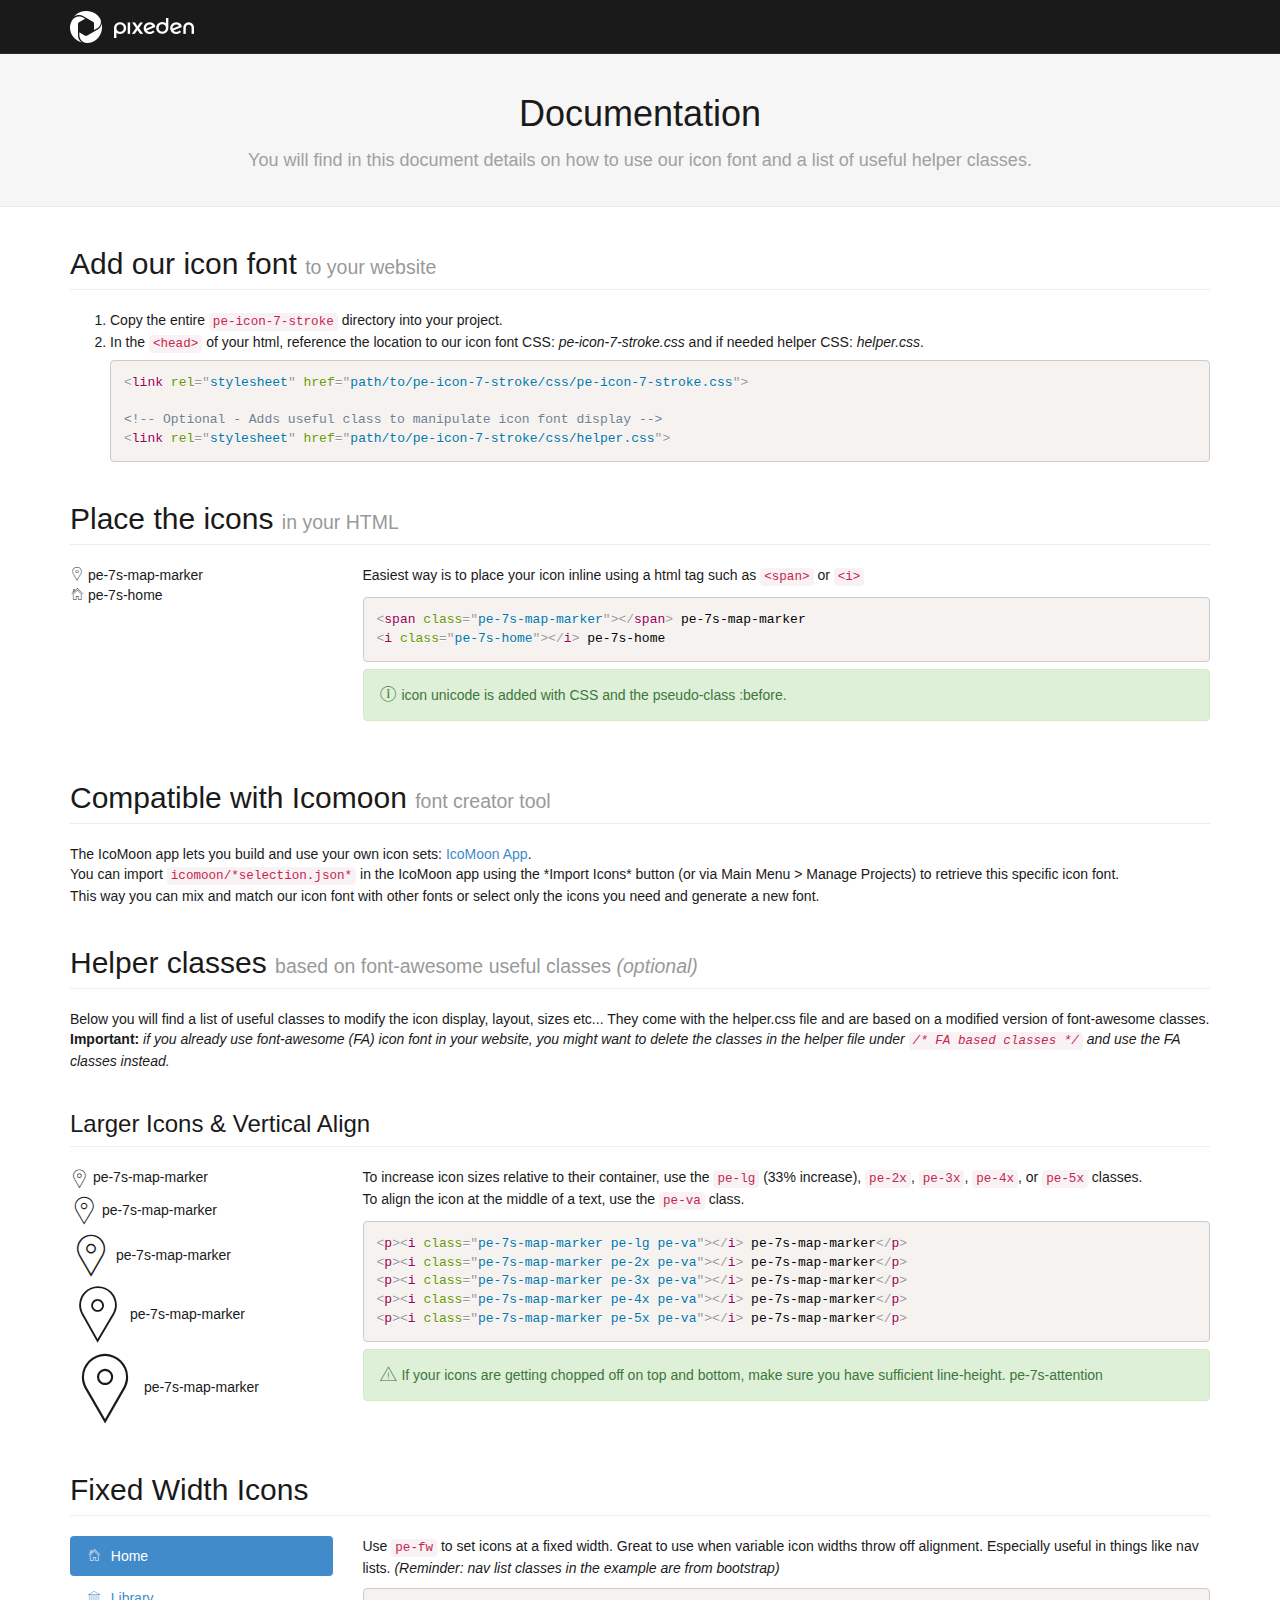
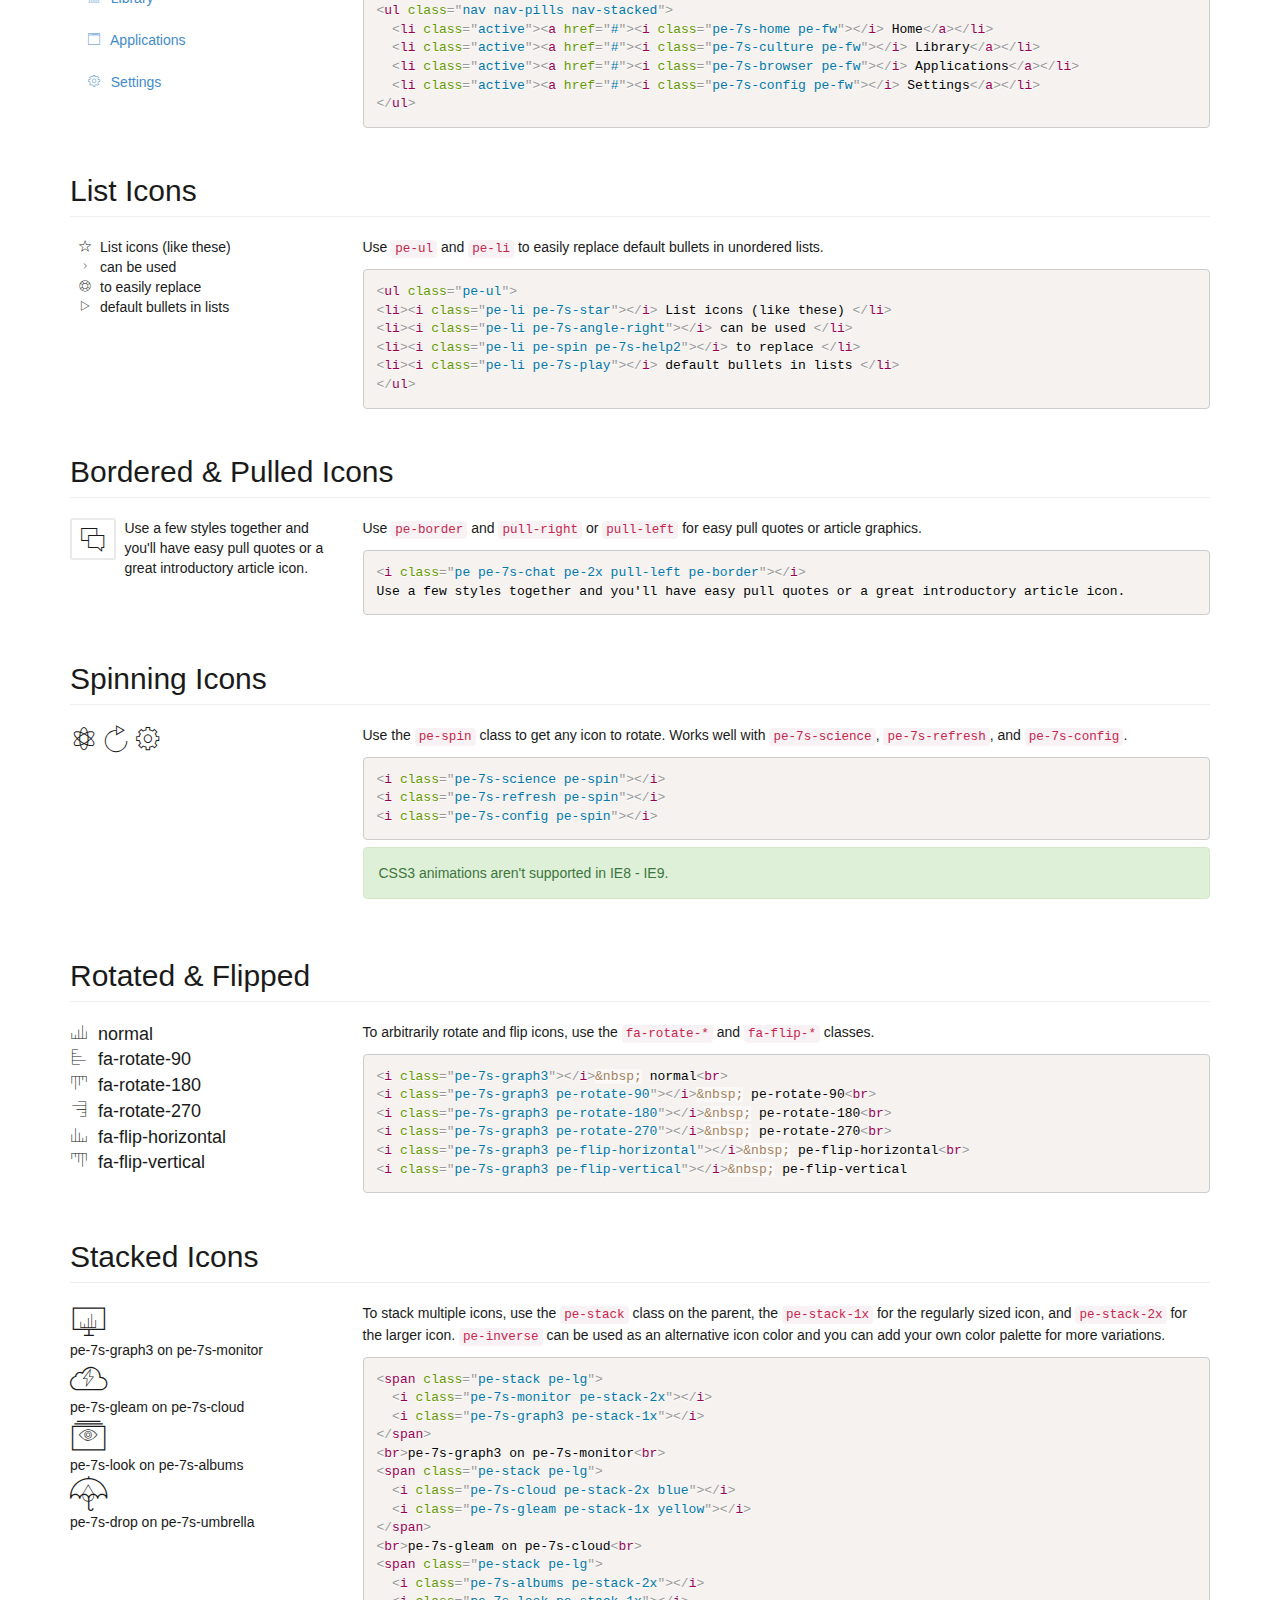
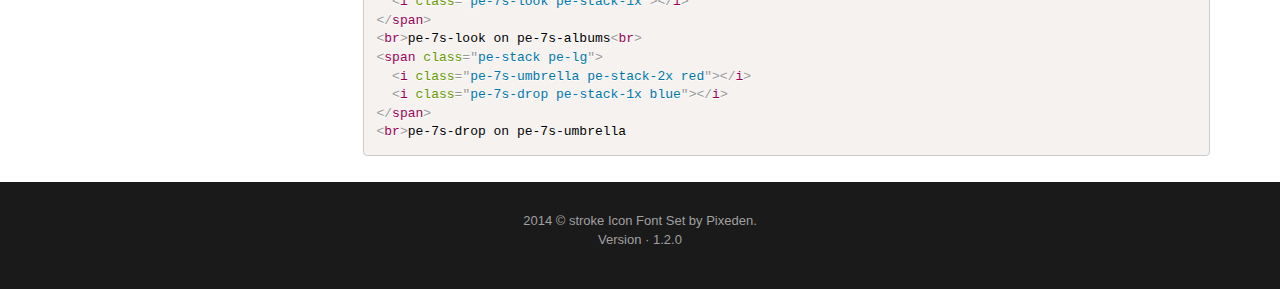
<file: Icon-font-7-stroke-PIXEDEN-v-1-2-0/Icon-font-7-stroke-PIXEDEN-v-1.2.0/documentation.html>
<!doctype html>
<html lang="en">
<head>
	<meta charset="UTF-8">
	<meta name="viewport" content="width=device-width, initial-scale=1.0">
	<title>Documentation Icon Font - Stroke Icons 7 - by Pixeden.</title>

	<!-- Docs CSS -->
	<link href="assets/libs/css/bootstrap.min.css" rel="stylesheet" />
	<link href="assets/libs/css/bootstrap-select.css" rel="stylesheet" />
	<link href="assets/libs/css/prism.css" rel="stylesheet" />
	<link href="assets/docs/style.css" rel="stylesheet" />

	<!-- Icon font CSS -->
	<link href="pe-icon-7-stroke/css/pe-icon-7-stroke.css" rel="stylesheet" />
	<link href="pe-icon-7-stroke/css/helper.css" rel="stylesheet" />

</head>
<body>

	<header id="top-bar">
		<div class="container">
			<img src="assets/images/logo.png" alt="logo"/>
		</div>
	</header> <!-- /top-bar -->

	<section id="hero_box">
		<div class="container">
			<h1>Documentation</h1>
      <p>You will find in this document details on how to use our icon font and a list of useful helper classes.</p>
			</div>
		</section> <!-- /hero_box -->

<section id="docs_box">
	<div class="container">
		<section id="default-css">
			<h2 class="page-header">Add our icon font <small>to your website</small></h2>
			<ol>
				<li>Copy the entire <code>pe-icon-7-stroke</code> directory into your project.</li>
				<li>
					In the <code>&lt;head&gt;</code> of your html, reference the location to our icon font CSS: <span class="italic">pe-icon-7-stroke.css</span> and if needed helper CSS: <span class="italic">helper.css</span>.
<pre class="language-markup"><code>&lt;link rel=&quot;stylesheet&quot; href=&quot;path/to/pe-icon-7-stroke/css/pe-icon-7-stroke.css&quot;&gt;

&lt;!-- Optional - Adds useful class to manipulate icon font display --&gt;
&lt;link rel=&quot;stylesheet&quot; href=&quot;path/to/pe-icon-7-stroke/css/helper.css&quot;&gt;</code></pre>
				</li>
			</ol>
		</section>
		<section id="inline">
			<h2 class="page-header">Place the icons <small>in your HTML</small></h2>
			<div class="row">
				<div class="col-md-3 col-sm-4">
					<p>
						<span class="pe-7s-map-marker"></span> pe-7s-map-marker <br/>
						<i class="pe-7s-home"></i> pe-7s-home
					</p>
				</div>
				<div class="col-md-9 col-sm-8">
					<p>Easiest way is to place your icon inline using a html tag such as <code>&lt;span&gt;</code> or <code>&lt;i&gt;</code></p>
<pre class="language-markup">
<code>&lt;span class=&quot;pe-7s-map-marker&quot;&gt;&lt;/span&gt; pe-7s-map-marker
&lt;i class=&quot;pe-7s-home&quot;&gt;&lt;/i&gt; pe-7s-home</code></pre>
					<div class="alert alert-success"><i class="pe-lg pe-7s-info"></i> icon unicode is added with CSS and the pseudo-class :before.</div>
				</div>
			</div>
		</section>

		<section id="icomoon">
		<h2 class="page-header">Compatible with Icomoon <small>font creator tool</small></h2>
    <p>The IcoMoon app lets you build and use your own icon sets: <a target="_blank" href="http://icomoon.io/app/">IcoMoon App</a>.<br>
		You can import <code>icomoon/*selection.json*</code> in the IcoMoon app using the *Import Icons* button (or via Main Menu > Manage Projects) to retrieve this specific icon font.<br>
    This way you can mix and match our icon font with other fonts or select only the icons you need and generate a new font.
    </p>
		</section>

		<section id="helper">
		<h2 class="page-header">Helper classes <small>based on font-awesome useful classes <span class="italic">(optional)</span></small></h2>
		<p> Below you will find a list of useful classes to modify the icon display, layout, sizes etc... They come with the helper.css file and are based on a modified version of font-awesome classes.
		<strong>Important:</strong> <span class="italic"> if you already use font-awesome (FA) icon font in your website, you might want to delete the classes in the helper file under <code>/* FA based classes */</code> and use the FA classes instead.</span></p>
		</section>

		<section id="larger">
		  <h3 class="page-header">Larger Icons &amp; Vertical Align </h2>
		  <div class="row">
		    <div class="col-md-3 col-sm-4">
		      <p><i class="pe-7s-map-marker pe-lg pe-va"></i> pe-7s-map-marker</p>
		      <p><i class="pe-7s-map-marker pe-2x pe-va"></i> pe-7s-map-marker</p>
		      <p><i class="pe-7s-map-marker pe-3x pe-va"></i> pe-7s-map-marker</p>
		      <p><i class="pe-7s-map-marker pe-4x pe-va"></i> pe-7s-map-marker</p>
		      <p><i class="pe-7s-map-marker pe-5x pe-va"></i> pe-7s-map-marker</p>
		    </div>
		    <div class="col-md-9 col-sm-8">
		      <p>
		        To increase icon sizes relative to their container, use the <code>pe-lg</code> (33% increase), <code>pe-2x</code>,
		        <code>pe-3x</code>, <code>pe-4x</code>, or <code>pe-5x</code> classes.<br/>
		        To align the icon at the middle of a text, use the <code>pe-va</code> class.
		      </p>
<pre class="language-markup"><code>&lt;p&gt;&lt;i class=&quot;pe-7s-map-marker pe-lg pe-va&quot;&gt;&lt;/i&gt; pe-7s-map-marker&lt;/p&gt;
&lt;p&gt;&lt;i class=&quot;pe-7s-map-marker pe-2x pe-va&quot;&gt;&lt;/i&gt; pe-7s-map-marker&lt;/p&gt;
&lt;p&gt;&lt;i class=&quot;pe-7s-map-marker pe-3x pe-va&quot;&gt;&lt;/i&gt; pe-7s-map-marker&lt;/p&gt;
&lt;p&gt;&lt;i class=&quot;pe-7s-map-marker pe-4x pe-va&quot;&gt;&lt;/i&gt; pe-7s-map-marker&lt;/p&gt;
&lt;p&gt;&lt;i class=&quot;pe-7s-map-marker pe-5x pe-va&quot;&gt;&lt;/i&gt; pe-7s-map-marker&lt;/p&gt;
</code></pre>
		      <div class="alert alert-success">
		        <i class="pe-7s-attention pe-lg"></i> If your icons are getting chopped off on top and bottom, make sure you have
		        sufficient line-height. pe-7s-attention
		      </div>
		    </div>
		  </div>
		</section>


<section id="fixed-width">
  <h2 class="page-header">Fixed Width Icons</h2>
  <div class="row">
    <div class="col-md-3 col-sm-4">
      <ul class="nav nav-pills nav-stacked margin-bottom">
        <li class="active"><a href="#"><i class="pe-7s-home pe-fw"></i>&nbsp; Home</a></li>
        <li><a href="#"><i class="pe-7s-culture pe-fw"></i>&nbsp; Library</a></li>
        <li><a href="#"><i class="pe-7s-browser pe-fw"></i>&nbsp; Applications</a></li>
        <li><a href="#"><i class="pe-7s-config pe-fw"></i>&nbsp; Settings</a></li>
      </ul>
    </div>
    <div class="col-md-9 col-sm-8">
      <p>
        Use <code>pe-fw</code> to set icons at a fixed width. Great to use when variable icon widths throw off alignment.
        Especially useful in things like nav lists. <span class="italic">(Reminder: nav list classes in the example are from bootstrap)</span>
      </p>
<pre class="language-markup"><code>&lt;ul class="nav nav-pills nav-stacked"&gt;
  &lt;li class="active"&gt;&lt;a href="#"&gt;&lt;i class="pe-7s-home pe-fw"&gt;&lt;/i&gt; Home&lt;/a&gt;&lt;/li&gt;
  &lt;li class="active"&gt;&lt;a href="#"&gt;&lt;i class="pe-7s-culture pe-fw"&gt;&lt;/i&gt; Library&lt;/a&gt;&lt;/li&gt;
  &lt;li class="active"&gt;&lt;a href="#"&gt;&lt;i class="pe-7s-browser pe-fw"&gt;&lt;/i&gt; Applications&lt;/a&gt;&lt;/li&gt;
  &lt;li class="active"&gt;&lt;a href="#"&gt;&lt;i class="pe-7s-config pe-fw"&gt;&lt;/i&gt; Settings&lt;/a&gt;&lt;/li&gt;
&lt;/ul&gt;</code></pre>
    </div>
  </div>
</section>


<section id="list">
  <h2 class="page-header">List Icons</h2>
  <div class="row">
    <div class="col-md-3 col-sm-4">
      <ul class="pe-ul">
        <li><i class="pe-li pe-7s-star"></i>List icons (like these)</li>
        <li><i class="pe-li pe-7s-angle-right"></i>can be used</li>
        <li><i class="pe-li pe-spin pe-7s-help2"></i>to easily replace</li>
        <li><i class="pe-li pe-7s-play"></i>default bullets in lists</li>
      </ul>
    </div>
    <div class="col-md-9 col-sm-8">
      <p>Use <code>pe-ul</code> and <code>pe-li</code> to easily replace default bullets in unordered lists.</p>
<pre class="language-markup"><code>&lt;ul class="pe-ul"&gt;
&lt;li&gt;&lt;i class="pe-li pe-7s-star"&gt;&lt;/i&gt; List icons (like these) &lt;/li&gt;
&lt;li&gt;&lt;i class="pe-li pe-7s-angle-right"&gt;&lt;/i&gt; can be used &lt;/li&gt;
&lt;li&gt;&lt;i class="pe-li pe-spin pe-7s-help2"&gt;&lt;/i&gt; to replace &lt;/li&gt;
&lt;li&gt;&lt;i class="pe-li pe-7s-play"&gt;&lt;/i&gt; default bullets in lists &lt;/li&gt;
&lt;/ul&gt;</code></pre>
    </div>
  </div>
</section>

<section id="bordered-pulled">
  <h2 class="page-header">Bordered &amp; Pulled Icons</h2>
  <div class="row">
    <div class="col-md-3 col-sm-4">
      <p>
        <i class="pe pe-7s-chat pe-2x pull-left pe-border"></i>
        Use a few styles together and you'll have easy pull quotes or a great introductory article icon.
      </p>
    </div>
    <div class="col-md-9 col-sm-8">
      <p>
        Use <code>pe-border</code> and <code>pull-right</code> or <code>pull-left</code> for easy pull quotes or
        article graphics.
      </p>
<pre class="language-markup"><code>&lt;i class="pe pe-7s-chat pe-2x pull-left pe-border"&gt;&lt;/i&gt;
Use a few styles together and you'll have easy pull quotes or a great introductory article icon.</code></pre>
    </div>
  </div>
</section>

<section id="spinning">
  <h2 class="page-header">Spinning Icons</h2>
  <div class="row">
    <div class="col-md-3 col-sm-4">
      <p>
        <i class="pe-7s-science pe-2x pe-spin"></i>
        <i class="pe-7s-refresh pe-2x pe-spin"></i>
        <i class="pe-7s-config pe-2x pe-spin"></i>
      </p>
    </div>
    <div class="col-md-9 col-sm-8">
      <p>
        Use the <code>pe-spin</code> class to get any icon to rotate. Works well with <code>pe-7s-science</code>,
        <code>pe-7s-refresh</code>, and <code>pe-7s-config</code>.
      </p>
<pre class="language-markup"><code>&lt;i class="pe-7s-science pe-spin"&gt;&lt;/i&gt;
&lt;i class="pe-7s-refresh pe-spin"&gt;&lt;/i&gt;
&lt;i class="pe-7s-config pe-spin"&gt;&lt;/i&gt;</code></pre>
      <p class="alert alert-success">
        <i class="fa fa-info-circle"></i> CSS3 animations aren't supported in IE8 - IE9.
      </p>
    </div>
  </div>
</section>

<section id="rotated-flipped">
  <h2 class="page-header">Rotated &amp; Flipped</h2>
  <div class="row">
    <div class="col-md-3 col-sm-4">
      <p style="font-size: 18px;">
        <i class="pe-7s-graph3"></i>&nbsp; normal<br>
        <i class="pe-7s-graph3 pe-rotate-90"></i>&nbsp; fa-rotate-90<br>
        <i class="pe-7s-graph3 pe-rotate-180"></i>&nbsp; fa-rotate-180<br>
        <i class="pe-7s-graph3 pe-rotate-270"></i>&nbsp; fa-rotate-270<br>
        <i class="pe-7s-graph3 pe-flip-horizontal"></i>&nbsp; fa-flip-horizontal<br>
        <i class="pe-7s-graph3 pe-flip-vertical"></i>&nbsp; fa-flip-vertical
      </p>
    </div>
    <div class="col-md-9 col-sm-8">
      <p>
        To arbitrarily rotate and flip icons, use the <code>fa-rotate-*</code> and <code>fa-flip-*</code> classes.
      </p>
<pre class="language-markup"><code>&lt;i class="pe-7s-graph3"&gt;&lt;/i&gt;&amp;nbsp; normal&lt;br&gt;
&lt;i class="pe-7s-graph3 pe-rotate-90"&gt;&lt;/i&gt;&amp;nbsp; pe-rotate-90&lt;br&gt;
&lt;i class="pe-7s-graph3 pe-rotate-180"&gt;&lt;/i&gt;&amp;nbsp; pe-rotate-180&lt;br&gt;
&lt;i class="pe-7s-graph3 pe-rotate-270"&gt;&lt;/i&gt;&amp;nbsp; pe-rotate-270&lt;br&gt;
&lt;i class="pe-7s-graph3 pe-flip-horizontal"&gt;&lt;/i&gt;&amp;nbsp; pe-flip-horizontal&lt;br&gt;
&lt;i class="pe-7s-graph3 pe-flip-vertical"&gt;&lt;/i&gt;&amp;nbsp; pe-flip-vertical</code></pre>
    </div>
  </div>
</section>

<section id="stacked">
  <h2 class="page-header">Stacked Icons</h2>
  <div class="row">
    <div class="col-md-3 col-sm-4">
      <div class="margin-bottom">
        <span class="pe-stack pe-lg">
          <i class="pe-7s-monitor pe-stack-2x"></i>
          <i class="pe-7s-graph3 pe-stack-1x"></i>
        </span>
        <br>pe-7s-graph3 on pe-7s-monitor<br>
        <span class="pe-stack pe-lg">
          <i class="pe-7s-cloud pe-stack-2x blue"></i>
          <i class="pe-7s-gleam pe-stack-1x yellow"></i>
        </span>
        <br>pe-7s-gleam on pe-7s-cloud<br>
        <span class="pe-stack pe-lg">
          <i class="pe-7s-albums pe-stack-2x"></i>
          <i class="pe-7s-look pe-stack-1x"></i>
        </span>
        <br>pe-7s-look on pe-7s-albums<br>
        <span class="pe-stack pe-lg">
          <i class="pe-7s-umbrella pe-stack-2x red"></i>
          <i class="pe-7s-drop pe-stack-1x blue"></i>
        </span>
        <br>pe-7s-drop on pe-7s-umbrella
      </div>
    </div>
    <div class="col-md-9 col-sm-8">
      <p>
        To stack multiple icons, use the <code>pe-stack</code> class on the parent, the <code>pe-stack-1x</code>
        for the regularly sized icon, and <code>pe-stack-2x</code> for the larger icon. <code>pe-inverse</code>
        can be used as an alternative icon color and you can add your own color palette for more variations.
      </p>
<pre class="language-markup"><code>&lt;span class="pe-stack pe-lg"&gt;
  &lt;i class="pe-7s-monitor pe-stack-2x"&gt;&lt;/i&gt;
  &lt;i class="pe-7s-graph3 pe-stack-1x"&gt;&lt;/i&gt;
&lt;/span&gt;
&lt;br&gt;pe-7s-graph3 on pe-7s-monitor&lt;br&gt;
&lt;span class="pe-stack pe-lg"&gt;
  &lt;i class="pe-7s-cloud pe-stack-2x blue"&gt;&lt;/i&gt;
  &lt;i class="pe-7s-gleam pe-stack-1x yellow"&gt;&lt;/i&gt;
&lt;/span&gt;
&lt;br&gt;pe-7s-gleam on pe-7s-cloud&lt;br&gt;
&lt;span class="pe-stack pe-lg"&gt;
  &lt;i class="pe-7s-albums pe-stack-2x"&gt;&lt;/i&gt;
  &lt;i class="pe-7s-look pe-stack-1x"&gt;&lt;/i&gt;
&lt;/span&gt;
&lt;br&gt;pe-7s-look on pe-7s-albums&lt;br&gt;
&lt;span class="pe-stack pe-lg"&gt;
  &lt;i class="pe-7s-umbrella pe-stack-2x red"&gt;&lt;/i&gt;
  &lt;i class="pe-7s-drop pe-stack-1x blue"&gt;&lt;/i&gt;
&lt;/span&gt;
&lt;br&gt;pe-7s-drop on pe-7s-umbrella</code></pre>
    </div>
  </div>
</section>

	</div> <!-- /container-->
</section> <!-- /hero_box -->




<footer class="main-footer">
	<div class="container">
		<p>
			2014 © stroke Icon Font Set by Pixeden.
			<br/> Version · 1.2.0
		</p>
	</div>
</footer>

</div> <!-- /wrapper -->





<!-- Scripts -->
<script type="text/javascript" src="assets/libs/js/jquery-1.11.1.min.js"></script>
<script type="text/javascript" src="assets/libs/js/bootstrap.min.js"></script>
<script type="text/javascript" src="assets/libs/js/prism.js"></script>



</body>
</html>
</file>
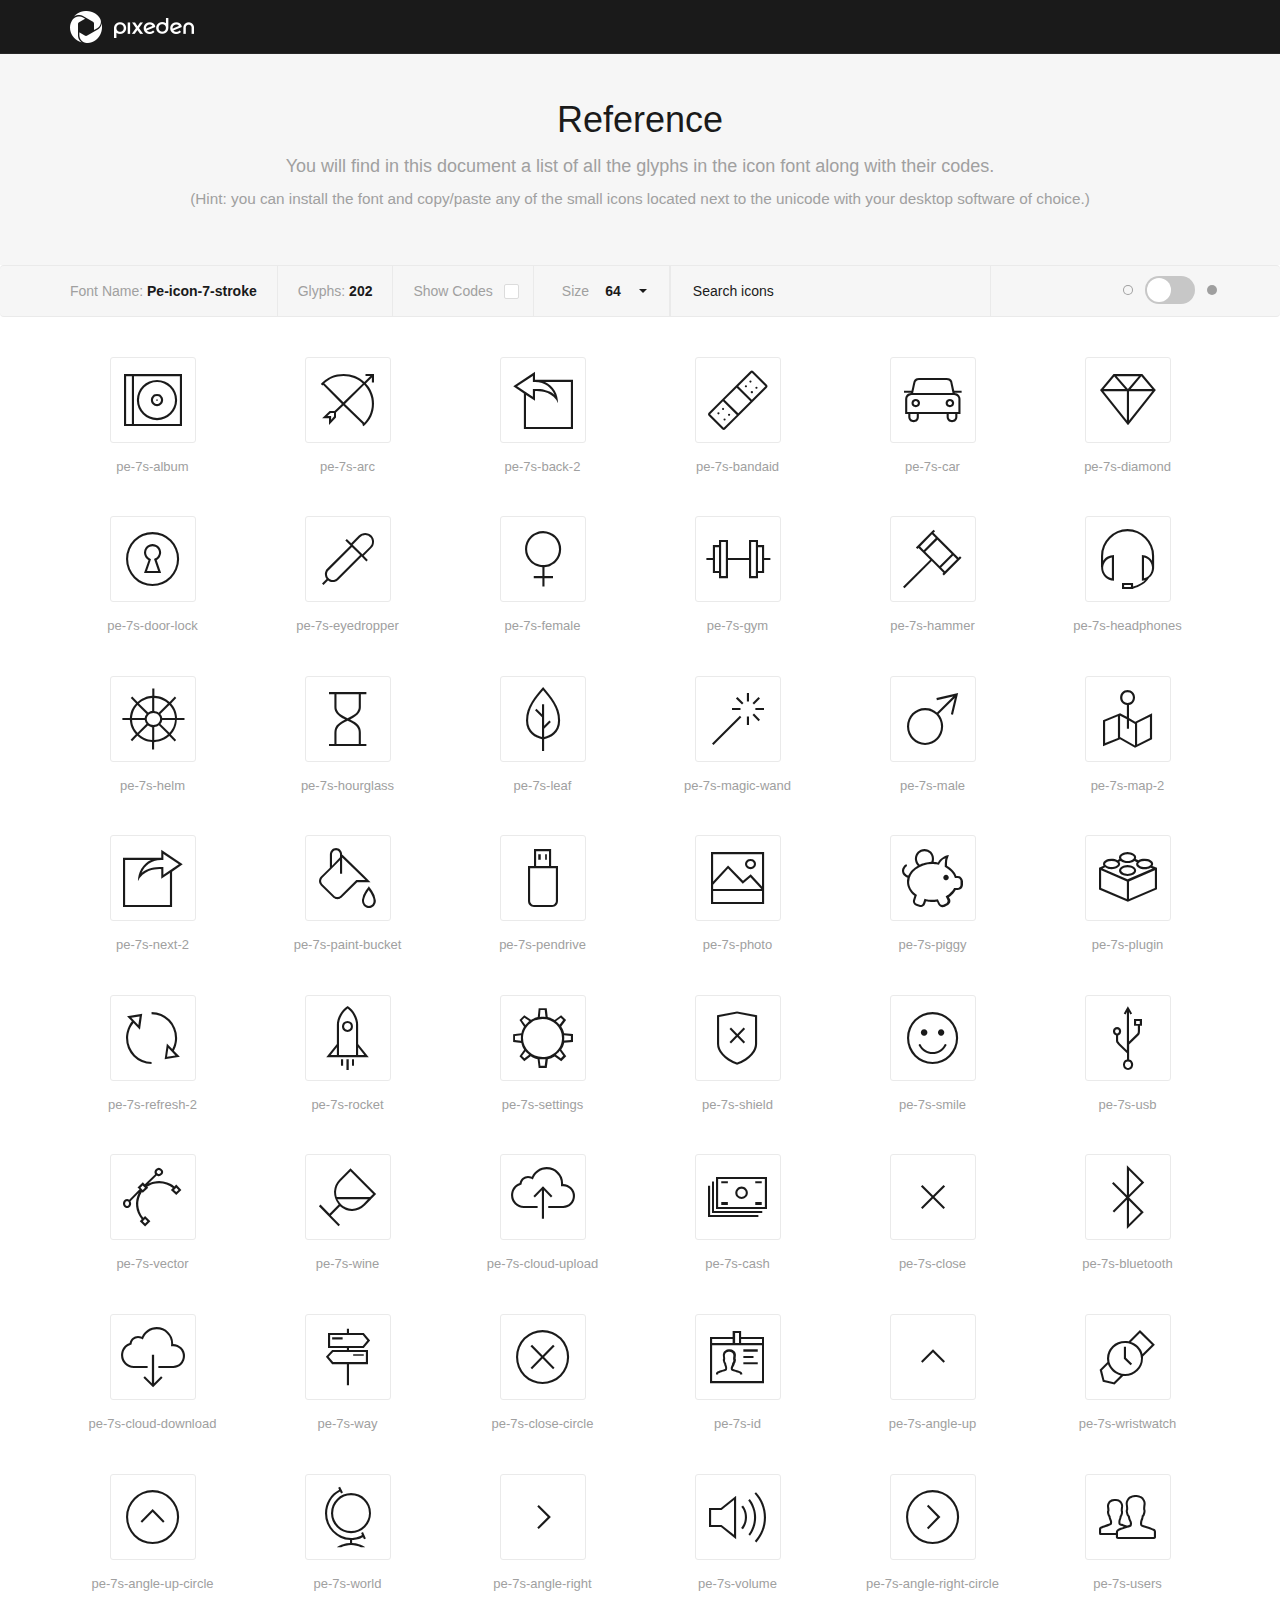
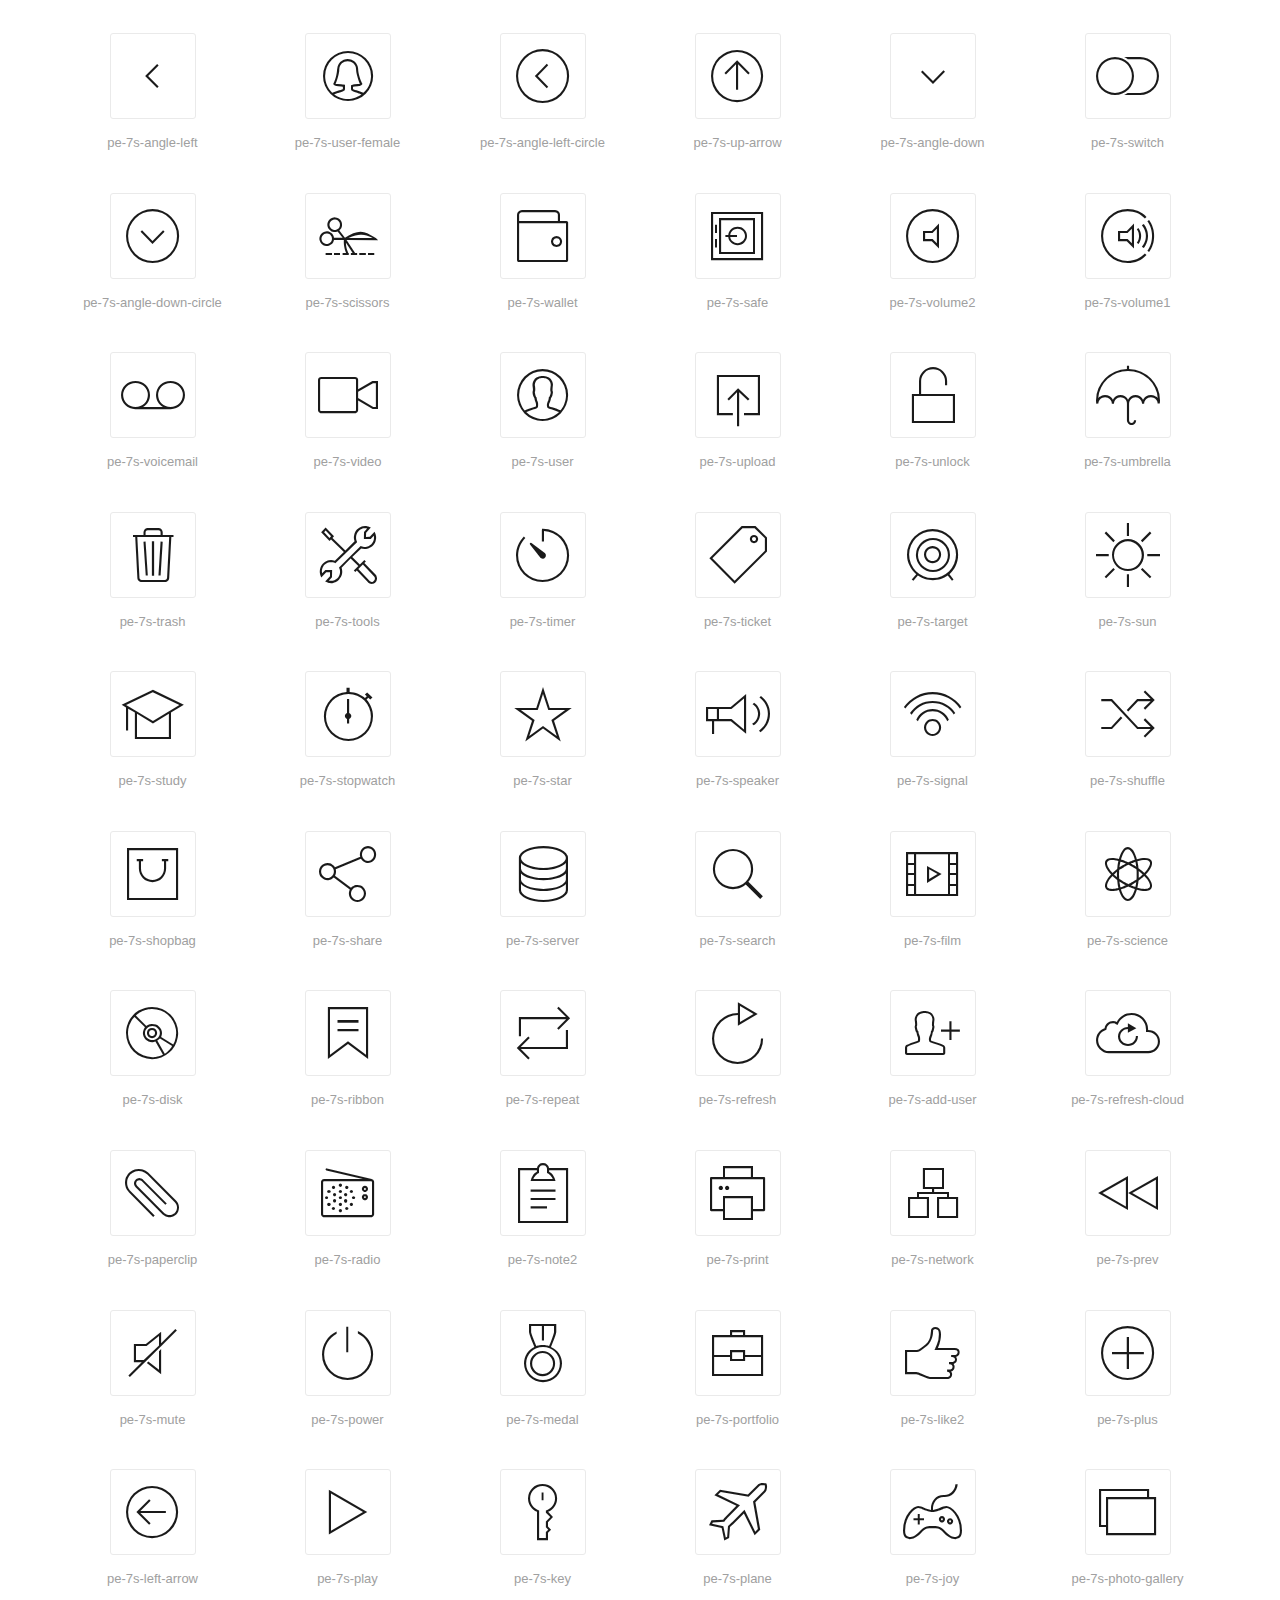
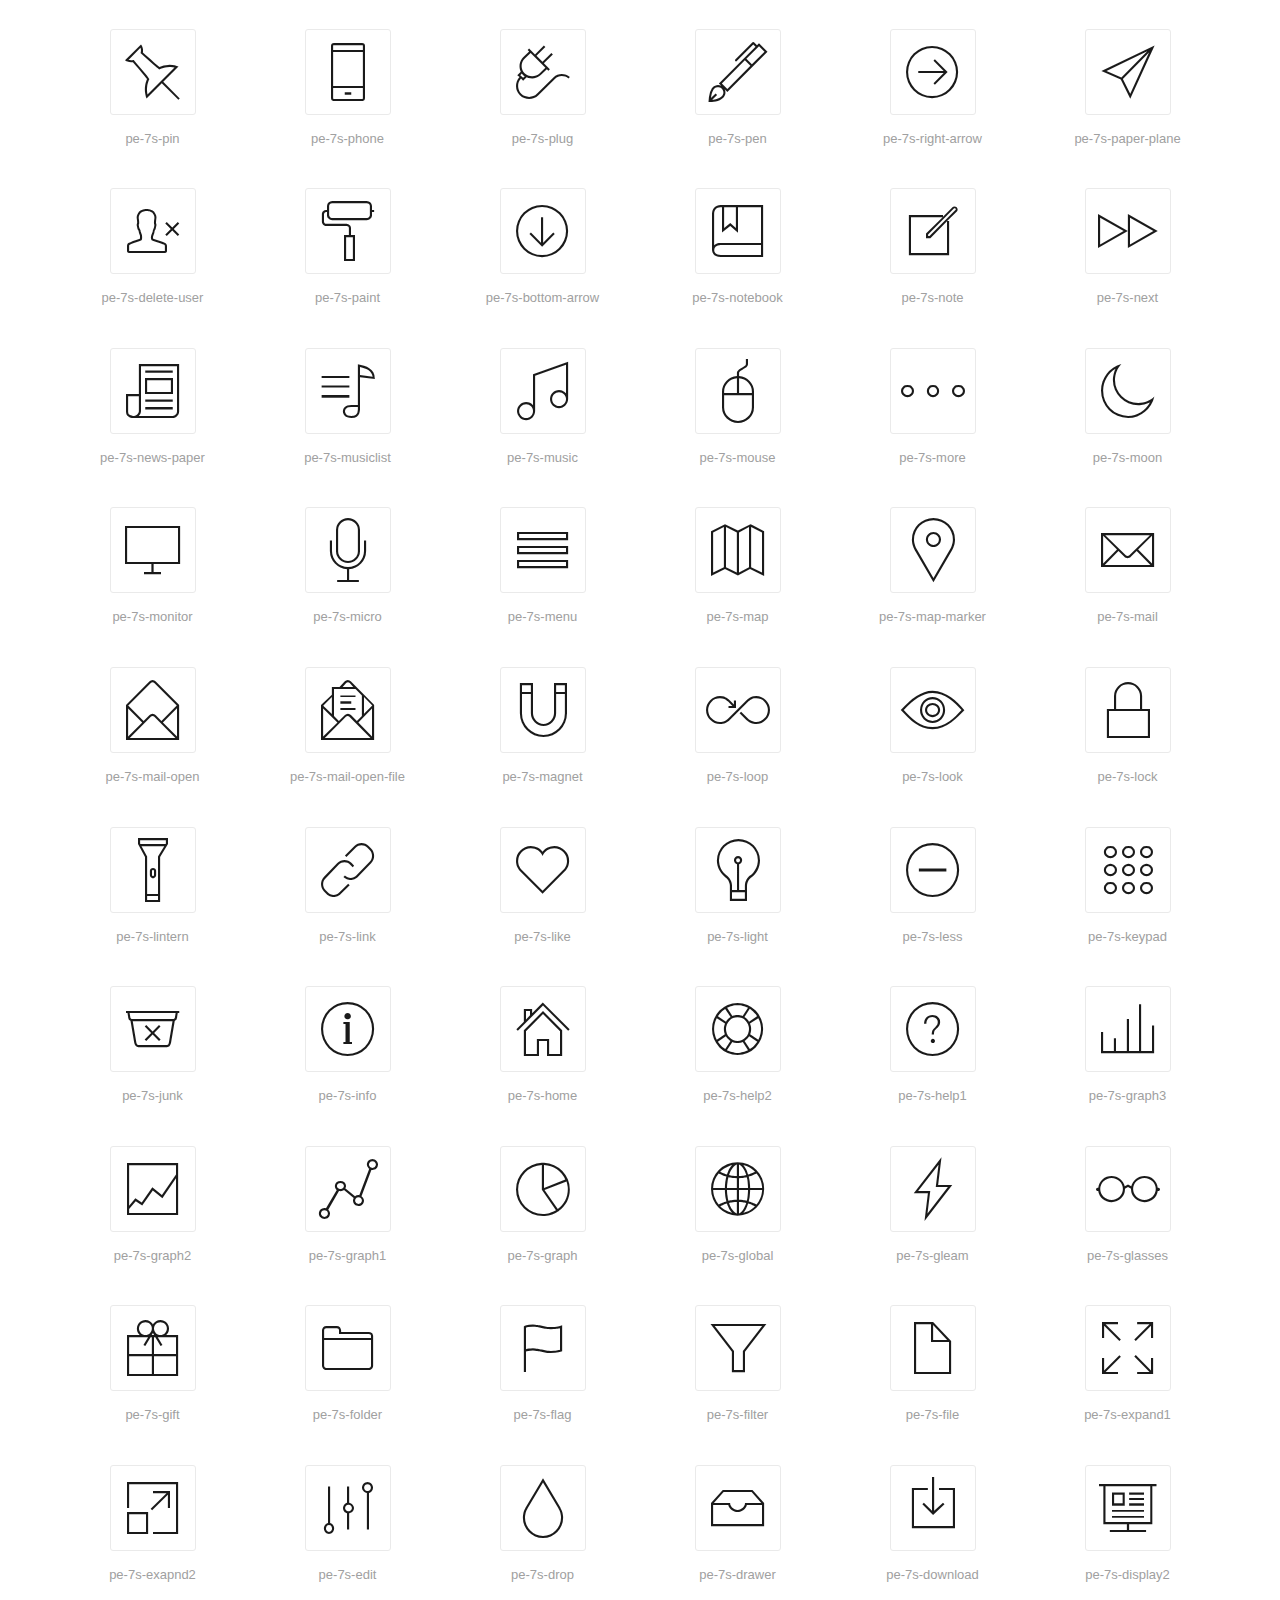
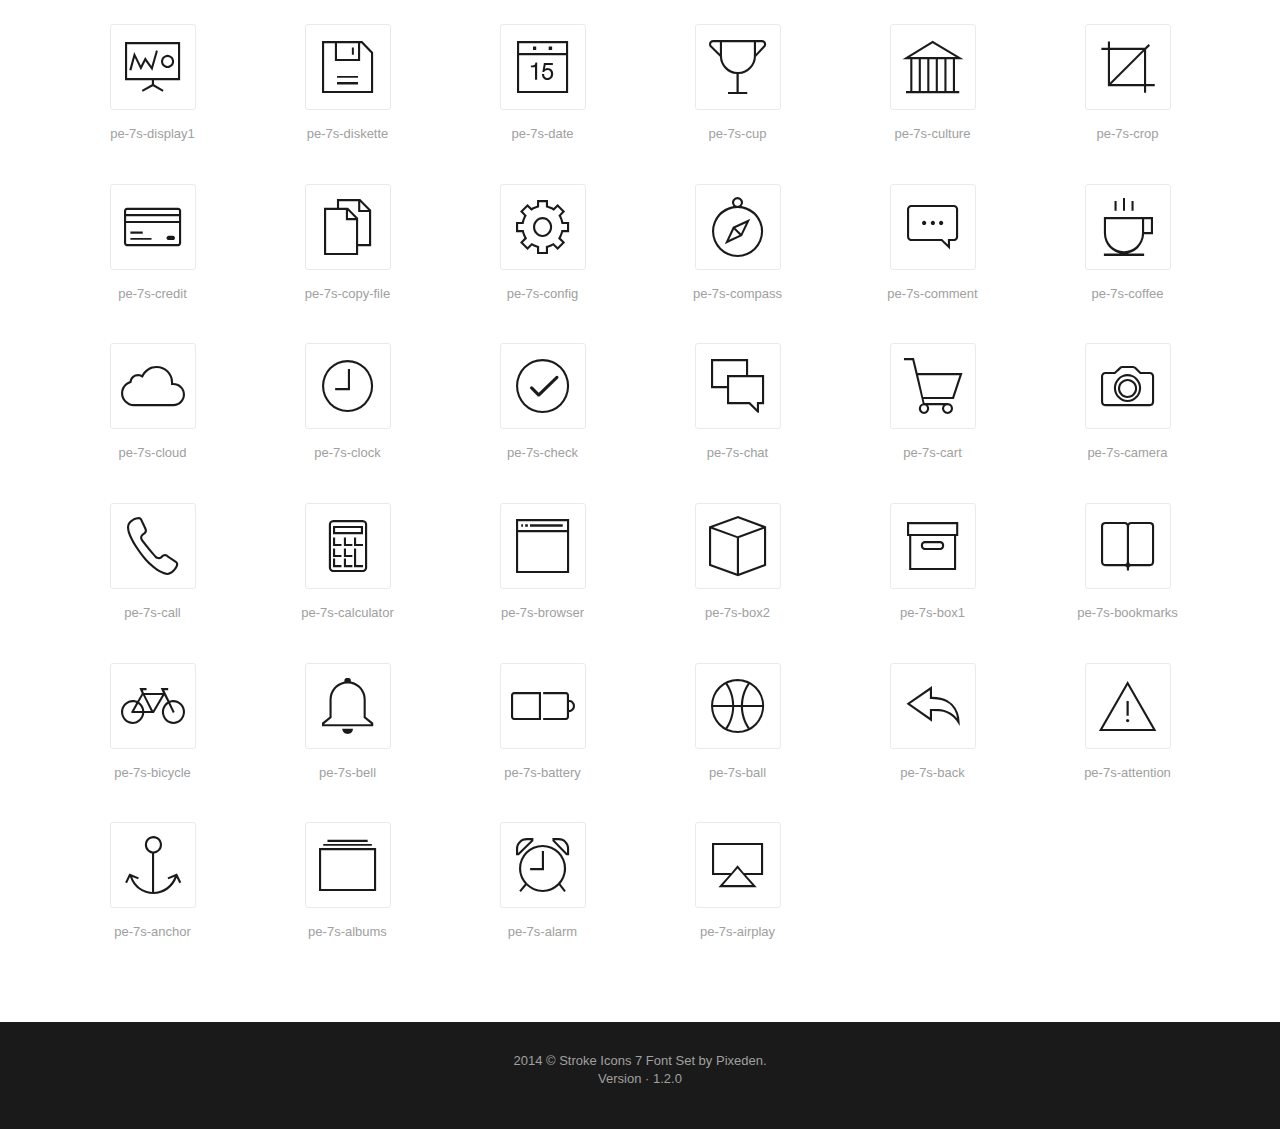
<file: Icon-font-7-stroke-PIXEDEN-v-1-2-0/Icon-font-7-stroke-PIXEDEN-v-1.2.0/reference.html>
<!DOCTYPE html>
<html>
  <head>
    <meta name="viewport" content="width=device-width, initial-scale=1.0">
    <meta charset="UTF-8">
    <title>Reference Icon Font - Stroke Icons 7 - by Pixeden.</title>
    <link rel="stylesheet" href="assets/libs/css/bootstrap.min.css">
    <link rel="stylesheet" href="assets/libs/css/bootstrap-select.css">
    <link rel="stylesheet" href="assets/refs/style.css">
    <link rel="stylesheet" href="assets/Pe-icon-7-stroke.css">
  </head>
  <body>
    <header id="top-bar">
      <div class="container"><img src="assets/images/logo.png" alt="logo"></div>
    </header>
    
    <section id="hero_box">
      <div class="container">
        <h1>Reference</h1>
      <p>You will find in this document a list of all the glyphs in the icon font along with their codes. <br/>
        <small>(Hint: you can install the font and copy/paste any of the small icons located next to the unicode with your desktop software of choice.)</small></p>
      </div>
    </section>
    <section id="font_options_bar">
      <nav id="nav" role="navigation" class="navbar navbar-default font_options">
        <div class="container">
          <div class="navbar-header">
            <button type="button" data-toggle="collapse" data-target="#bs-example-navbar-collapse-1" class="navbar-toggle collapsed"><span class="sr-only">Toggle options</span><span class="mobile-more"></span></button><span>Font Name: <strong>Pe-icon-7-stroke</strong></span>
          </div>
          <div id="bs-example-navbar-collapse-1" class="collapse navbar-collapse">
            <ul class="nav navbar-nav">
              <li>Glyphs: <strong>202</strong></li>
              <li class="code_select">
                <input id="chkbx-1" type="checkbox" class="checkbox">
                <label for="chkbx-1">Show Codes</label>
              </li>
              <li class="size_select">
                <select class="selectpicker">
                  <option value="16">16</option>
                  <option value="32">32</option>
                  <option value="48">48</option>
                  <option value="64" selected>64</option>
                  <option value="80">80</option>
                  <option value="96">96</option>
                  <option value="112">112</option>
                  <option value="128">128</option>
                </select>
              </li>
              <li class="icons-search">
                <input id="search-show" type="checkbox">
                <label for="search-show"><span class="pe-7s-search"></span></label>
                <input id="search" type="text" placeholder="Search icons">
              </li>
            </ul><span class="bg-switch pull-right">
              <input id="s1" type="checkbox" class="sw">
              <label for="s1" class="switch"><span class="bg_circle"></span></label></span>
          </div>
        </div>
      </nav>
    </section>
    <section id="content">
      <div class="container">
        <p id="search-empty">There's no match for your search: <strong></strong></p>
        <div id="all-icons" class="row">
          <div class="font-icon-list col-md-2 col-sm-3 col-xs-6 col-xs-6">
            <div class="font-icon-detail"><span class="pe-7s-album"></span>
              <input type="text" value="pe-7s-album" class="font-icon-name">
            </div>
            <fieldset class="font-icon-code">
              <input type="text" readonly value="e6aa" class="code-value">
              <input type="text" readonly maxlength="1" value="" class="unicode">
              <input type="text" value="&amp;#xe6aa" class="unicode-text">
            </fieldset>
          </div>
          <div class="font-icon-list col-md-2 col-sm-3 col-xs-6 col-xs-6">
            <div class="font-icon-detail"><span class="pe-7s-arc"></span>
              <input type="text" value="pe-7s-arc" class="font-icon-name">
            </div>
            <fieldset class="font-icon-code">
              <input type="text" readonly value="e6ab" class="code-value">
              <input type="text" readonly maxlength="1" value="" class="unicode">
              <input type="text" value="&amp;#xe6ab" class="unicode-text">
            </fieldset>
          </div>
          <div class="font-icon-list col-md-2 col-sm-3 col-xs-6 col-xs-6">
            <div class="font-icon-detail"><span class="pe-7s-back-2"></span>
              <input type="text" value="pe-7s-back-2" class="font-icon-name">
            </div>
            <fieldset class="font-icon-code">
              <input type="text" readonly value="e6ac" class="code-value">
              <input type="text" readonly maxlength="1" value="" class="unicode">
              <input type="text" value="&amp;#xe6ac" class="unicode-text">
            </fieldset>
          </div>
          <div class="font-icon-list col-md-2 col-sm-3 col-xs-6 col-xs-6">
            <div class="font-icon-detail"><span class="pe-7s-bandaid"></span>
              <input type="text" value="pe-7s-bandaid" class="font-icon-name">
            </div>
            <fieldset class="font-icon-code">
              <input type="text" readonly value="e6ad" class="code-value">
              <input type="text" readonly maxlength="1" value="" class="unicode">
              <input type="text" value="&amp;#xe6ad" class="unicode-text">
            </fieldset>
          </div>
          <div class="font-icon-list col-md-2 col-sm-3 col-xs-6 col-xs-6">
            <div class="font-icon-detail"><span class="pe-7s-car"></span>
              <input type="text" value="pe-7s-car" class="font-icon-name">
            </div>
            <fieldset class="font-icon-code">
              <input type="text" readonly value="e6ae" class="code-value">
              <input type="text" readonly maxlength="1" value="" class="unicode">
              <input type="text" value="&amp;#xe6ae" class="unicode-text">
            </fieldset>
          </div>
          <div class="font-icon-list col-md-2 col-sm-3 col-xs-6 col-xs-6">
            <div class="font-icon-detail"><span class="pe-7s-diamond"></span>
              <input type="text" value="pe-7s-diamond" class="font-icon-name">
            </div>
            <fieldset class="font-icon-code">
              <input type="text" readonly value="e6af" class="code-value">
              <input type="text" readonly maxlength="1" value="" class="unicode">
              <input type="text" value="&amp;#xe6af" class="unicode-text">
            </fieldset>
          </div>
          <div class="font-icon-list col-md-2 col-sm-3 col-xs-6 col-xs-6">
            <div class="font-icon-detail"><span class="pe-7s-door-lock"></span>
              <input type="text" value="pe-7s-door-lock" class="font-icon-name">
            </div>
            <fieldset class="font-icon-code">
              <input type="text" readonly value="e6b0" class="code-value">
              <input type="text" readonly maxlength="1" value="" class="unicode">
              <input type="text" value="&amp;#xe6b0" class="unicode-text">
            </fieldset>
          </div>
          <div class="font-icon-list col-md-2 col-sm-3 col-xs-6 col-xs-6">
            <div class="font-icon-detail"><span class="pe-7s-eyedropper"></span>
              <input type="text" value="pe-7s-eyedropper" class="font-icon-name">
            </div>
            <fieldset class="font-icon-code">
              <input type="text" readonly value="e6b1" class="code-value">
              <input type="text" readonly maxlength="1" value="" class="unicode">
              <input type="text" value="&amp;#xe6b1" class="unicode-text">
            </fieldset>
          </div>
          <div class="font-icon-list col-md-2 col-sm-3 col-xs-6 col-xs-6">
            <div class="font-icon-detail"><span class="pe-7s-female"></span>
              <input type="text" value="pe-7s-female" class="font-icon-name">
            </div>
            <fieldset class="font-icon-code">
              <input type="text" readonly value="e6b2" class="code-value">
              <input type="text" readonly maxlength="1" value="" class="unicode">
              <input type="text" value="&amp;#xe6b2" class="unicode-text">
            </fieldset>
          </div>
          <div class="font-icon-list col-md-2 col-sm-3 col-xs-6 col-xs-6">
            <div class="font-icon-detail"><span class="pe-7s-gym"></span>
              <input type="text" value="pe-7s-gym" class="font-icon-name">
            </div>
            <fieldset class="font-icon-code">
              <input type="text" readonly value="e6b3" class="code-value">
              <input type="text" readonly maxlength="1" value="" class="unicode">
              <input type="text" value="&amp;#xe6b3" class="unicode-text">
            </fieldset>
          </div>
          <div class="font-icon-list col-md-2 col-sm-3 col-xs-6 col-xs-6">
            <div class="font-icon-detail"><span class="pe-7s-hammer"></span>
              <input type="text" value="pe-7s-hammer" class="font-icon-name">
            </div>
            <fieldset class="font-icon-code">
              <input type="text" readonly value="e6b4" class="code-value">
              <input type="text" readonly maxlength="1" value="" class="unicode">
              <input type="text" value="&amp;#xe6b4" class="unicode-text">
            </fieldset>
          </div>
          <div class="font-icon-list col-md-2 col-sm-3 col-xs-6 col-xs-6">
            <div class="font-icon-detail"><span class="pe-7s-headphones"></span>
              <input type="text" value="pe-7s-headphones" class="font-icon-name">
            </div>
            <fieldset class="font-icon-code">
              <input type="text" readonly value="e6b5" class="code-value">
              <input type="text" readonly maxlength="1" value="" class="unicode">
              <input type="text" value="&amp;#xe6b5" class="unicode-text">
            </fieldset>
          </div>
          <div class="font-icon-list col-md-2 col-sm-3 col-xs-6 col-xs-6">
            <div class="font-icon-detail"><span class="pe-7s-helm"></span>
              <input type="text" value="pe-7s-helm" class="font-icon-name">
            </div>
            <fieldset class="font-icon-code">
              <input type="text" readonly value="e6b6" class="code-value">
              <input type="text" readonly maxlength="1" value="" class="unicode">
              <input type="text" value="&amp;#xe6b6" class="unicode-text">
            </fieldset>
          </div>
          <div class="font-icon-list col-md-2 col-sm-3 col-xs-6 col-xs-6">
            <div class="font-icon-detail"><span class="pe-7s-hourglass"></span>
              <input type="text" value="pe-7s-hourglass" class="font-icon-name">
            </div>
            <fieldset class="font-icon-code">
              <input type="text" readonly value="e6b7" class="code-value">
              <input type="text" readonly maxlength="1" value="" class="unicode">
              <input type="text" value="&amp;#xe6b7" class="unicode-text">
            </fieldset>
          </div>
          <div class="font-icon-list col-md-2 col-sm-3 col-xs-6 col-xs-6">
            <div class="font-icon-detail"><span class="pe-7s-leaf"></span>
              <input type="text" value="pe-7s-leaf" class="font-icon-name">
            </div>
            <fieldset class="font-icon-code">
              <input type="text" readonly value="e6b8" class="code-value">
              <input type="text" readonly maxlength="1" value="" class="unicode">
              <input type="text" value="&amp;#xe6b8" class="unicode-text">
            </fieldset>
          </div>
          <div class="font-icon-list col-md-2 col-sm-3 col-xs-6 col-xs-6">
            <div class="font-icon-detail"><span class="pe-7s-magic-wand"></span>
              <input type="text" value="pe-7s-magic-wand" class="font-icon-name">
            </div>
            <fieldset class="font-icon-code">
              <input type="text" readonly value="e6b9" class="code-value">
              <input type="text" readonly maxlength="1" value="" class="unicode">
              <input type="text" value="&amp;#xe6b9" class="unicode-text">
            </fieldset>
          </div>
          <div class="font-icon-list col-md-2 col-sm-3 col-xs-6 col-xs-6">
            <div class="font-icon-detail"><span class="pe-7s-male"></span>
              <input type="text" value="pe-7s-male" class="font-icon-name">
            </div>
            <fieldset class="font-icon-code">
              <input type="text" readonly value="e6ba" class="code-value">
              <input type="text" readonly maxlength="1" value="" class="unicode">
              <input type="text" value="&amp;#xe6ba" class="unicode-text">
            </fieldset>
          </div>
          <div class="font-icon-list col-md-2 col-sm-3 col-xs-6 col-xs-6">
            <div class="font-icon-detail"><span class="pe-7s-map-2"></span>
              <input type="text" value="pe-7s-map-2" class="font-icon-name">
            </div>
            <fieldset class="font-icon-code">
              <input type="text" readonly value="e6bb" class="code-value">
              <input type="text" readonly maxlength="1" value="" class="unicode">
              <input type="text" value="&amp;#xe6bb" class="unicode-text">
            </fieldset>
          </div>
          <div class="font-icon-list col-md-2 col-sm-3 col-xs-6 col-xs-6">
            <div class="font-icon-detail"><span class="pe-7s-next-2"></span>
              <input type="text" value="pe-7s-next-2" class="font-icon-name">
            </div>
            <fieldset class="font-icon-code">
              <input type="text" readonly value="e6bc" class="code-value">
              <input type="text" readonly maxlength="1" value="" class="unicode">
              <input type="text" value="&amp;#xe6bc" class="unicode-text">
            </fieldset>
          </div>
          <div class="font-icon-list col-md-2 col-sm-3 col-xs-6 col-xs-6">
            <div class="font-icon-detail"><span class="pe-7s-paint-bucket"></span>
              <input type="text" value="pe-7s-paint-bucket" class="font-icon-name">
            </div>
            <fieldset class="font-icon-code">
              <input type="text" readonly value="e6bd" class="code-value">
              <input type="text" readonly maxlength="1" value="" class="unicode">
              <input type="text" value="&amp;#xe6bd" class="unicode-text">
            </fieldset>
          </div>
          <div class="font-icon-list col-md-2 col-sm-3 col-xs-6 col-xs-6">
            <div class="font-icon-detail"><span class="pe-7s-pendrive"></span>
              <input type="text" value="pe-7s-pendrive" class="font-icon-name">
            </div>
            <fieldset class="font-icon-code">
              <input type="text" readonly value="e6be" class="code-value">
              <input type="text" readonly maxlength="1" value="" class="unicode">
              <input type="text" value="&amp;#xe6be" class="unicode-text">
            </fieldset>
          </div>
          <div class="font-icon-list col-md-2 col-sm-3 col-xs-6 col-xs-6">
            <div class="font-icon-detail"><span class="pe-7s-photo"></span>
              <input type="text" value="pe-7s-photo" class="font-icon-name">
            </div>
            <fieldset class="font-icon-code">
              <input type="text" readonly value="e6bf" class="code-value">
              <input type="text" readonly maxlength="1" value="" class="unicode">
              <input type="text" value="&amp;#xe6bf" class="unicode-text">
            </fieldset>
          </div>
          <div class="font-icon-list col-md-2 col-sm-3 col-xs-6 col-xs-6">
            <div class="font-icon-detail"><span class="pe-7s-piggy"></span>
              <input type="text" value="pe-7s-piggy" class="font-icon-name">
            </div>
            <fieldset class="font-icon-code">
              <input type="text" readonly value="e6c0" class="code-value">
              <input type="text" readonly maxlength="1" value="" class="unicode">
              <input type="text" value="&amp;#xe6c0" class="unicode-text">
            </fieldset>
          </div>
          <div class="font-icon-list col-md-2 col-sm-3 col-xs-6 col-xs-6">
            <div class="font-icon-detail"><span class="pe-7s-plugin"></span>
              <input type="text" value="pe-7s-plugin" class="font-icon-name">
            </div>
            <fieldset class="font-icon-code">
              <input type="text" readonly value="e6c1" class="code-value">
              <input type="text" readonly maxlength="1" value="" class="unicode">
              <input type="text" value="&amp;#xe6c1" class="unicode-text">
            </fieldset>
          </div>
          <div class="font-icon-list col-md-2 col-sm-3 col-xs-6 col-xs-6">
            <div class="font-icon-detail"><span class="pe-7s-refresh-2"></span>
              <input type="text" value="pe-7s-refresh-2" class="font-icon-name">
            </div>
            <fieldset class="font-icon-code">
              <input type="text" readonly value="e6c2" class="code-value">
              <input type="text" readonly maxlength="1" value="" class="unicode">
              <input type="text" value="&amp;#xe6c2" class="unicode-text">
            </fieldset>
          </div>
          <div class="font-icon-list col-md-2 col-sm-3 col-xs-6 col-xs-6">
            <div class="font-icon-detail"><span class="pe-7s-rocket"></span>
              <input type="text" value="pe-7s-rocket" class="font-icon-name">
            </div>
            <fieldset class="font-icon-code">
              <input type="text" readonly value="e6c3" class="code-value">
              <input type="text" readonly maxlength="1" value="" class="unicode">
              <input type="text" value="&amp;#xe6c3" class="unicode-text">
            </fieldset>
          </div>
          <div class="font-icon-list col-md-2 col-sm-3 col-xs-6 col-xs-6">
            <div class="font-icon-detail"><span class="pe-7s-settings"></span>
              <input type="text" value="pe-7s-settings" class="font-icon-name">
            </div>
            <fieldset class="font-icon-code">
              <input type="text" readonly value="e6c4" class="code-value">
              <input type="text" readonly maxlength="1" value="" class="unicode">
              <input type="text" value="&amp;#xe6c4" class="unicode-text">
            </fieldset>
          </div>
          <div class="font-icon-list col-md-2 col-sm-3 col-xs-6 col-xs-6">
            <div class="font-icon-detail"><span class="pe-7s-shield"></span>
              <input type="text" value="pe-7s-shield" class="font-icon-name">
            </div>
            <fieldset class="font-icon-code">
              <input type="text" readonly value="e6c5" class="code-value">
              <input type="text" readonly maxlength="1" value="" class="unicode">
              <input type="text" value="&amp;#xe6c5" class="unicode-text">
            </fieldset>
          </div>
          <div class="font-icon-list col-md-2 col-sm-3 col-xs-6 col-xs-6">
            <div class="font-icon-detail"><span class="pe-7s-smile"></span>
              <input type="text" value="pe-7s-smile" class="font-icon-name">
            </div>
            <fieldset class="font-icon-code">
              <input type="text" readonly value="e6c6" class="code-value">
              <input type="text" readonly maxlength="1" value="" class="unicode">
              <input type="text" value="&amp;#xe6c6" class="unicode-text">
            </fieldset>
          </div>
          <div class="font-icon-list col-md-2 col-sm-3 col-xs-6 col-xs-6">
            <div class="font-icon-detail"><span class="pe-7s-usb"></span>
              <input type="text" value="pe-7s-usb" class="font-icon-name">
            </div>
            <fieldset class="font-icon-code">
              <input type="text" readonly value="e6c7" class="code-value">
              <input type="text" readonly maxlength="1" value="" class="unicode">
              <input type="text" value="&amp;#xe6c7" class="unicode-text">
            </fieldset>
          </div>
          <div class="font-icon-list col-md-2 col-sm-3 col-xs-6 col-xs-6">
            <div class="font-icon-detail"><span class="pe-7s-vector"></span>
              <input type="text" value="pe-7s-vector" class="font-icon-name">
            </div>
            <fieldset class="font-icon-code">
              <input type="text" readonly value="e6c8" class="code-value">
              <input type="text" readonly maxlength="1" value="" class="unicode">
              <input type="text" value="&amp;#xe6c8" class="unicode-text">
            </fieldset>
          </div>
          <div class="font-icon-list col-md-2 col-sm-3 col-xs-6 col-xs-6">
            <div class="font-icon-detail"><span class="pe-7s-wine"></span>
              <input type="text" value="pe-7s-wine" class="font-icon-name">
            </div>
            <fieldset class="font-icon-code">
              <input type="text" readonly value="e6c9" class="code-value">
              <input type="text" readonly maxlength="1" value="" class="unicode">
              <input type="text" value="&amp;#xe6c9" class="unicode-text">
            </fieldset>
          </div>
          <div class="font-icon-list col-md-2 col-sm-3 col-xs-6 col-xs-6">
            <div class="font-icon-detail"><span class="pe-7s-cloud-upload"></span>
              <input type="text" value="pe-7s-cloud-upload" class="font-icon-name">
            </div>
            <fieldset class="font-icon-code">
              <input type="text" readonly value="e68a" class="code-value">
              <input type="text" readonly maxlength="1" value="" class="unicode">
              <input type="text" value="&amp;#xe68a" class="unicode-text">
            </fieldset>
          </div>
          <div class="font-icon-list col-md-2 col-sm-3 col-xs-6 col-xs-6">
            <div class="font-icon-detail"><span class="pe-7s-cash"></span>
              <input type="text" value="pe-7s-cash" class="font-icon-name">
            </div>
            <fieldset class="font-icon-code">
              <input type="text" readonly value="e68c" class="code-value">
              <input type="text" readonly maxlength="1" value="" class="unicode">
              <input type="text" value="&amp;#xe68c" class="unicode-text">
            </fieldset>
          </div>
          <div class="font-icon-list col-md-2 col-sm-3 col-xs-6 col-xs-6">
            <div class="font-icon-detail"><span class="pe-7s-close"></span>
              <input type="text" value="pe-7s-close" class="font-icon-name">
            </div>
            <fieldset class="font-icon-code">
              <input type="text" readonly value="e680" class="code-value">
              <input type="text" readonly maxlength="1" value="" class="unicode">
              <input type="text" value="&amp;#xe680" class="unicode-text">
            </fieldset>
          </div>
          <div class="font-icon-list col-md-2 col-sm-3 col-xs-6 col-xs-6">
            <div class="font-icon-detail"><span class="pe-7s-bluetooth"></span>
              <input type="text" value="pe-7s-bluetooth" class="font-icon-name">
            </div>
            <fieldset class="font-icon-code">
              <input type="text" readonly value="e68d" class="code-value">
              <input type="text" readonly maxlength="1" value="" class="unicode">
              <input type="text" value="&amp;#xe68d" class="unicode-text">
            </fieldset>
          </div>
          <div class="font-icon-list col-md-2 col-sm-3 col-xs-6 col-xs-6">
            <div class="font-icon-detail"><span class="pe-7s-cloud-download"></span>
              <input type="text" value="pe-7s-cloud-download" class="font-icon-name">
            </div>
            <fieldset class="font-icon-code">
              <input type="text" readonly value="e68b" class="code-value">
              <input type="text" readonly maxlength="1" value="" class="unicode">
              <input type="text" value="&amp;#xe68b" class="unicode-text">
            </fieldset>
          </div>
          <div class="font-icon-list col-md-2 col-sm-3 col-xs-6 col-xs-6">
            <div class="font-icon-detail"><span class="pe-7s-way"></span>
              <input type="text" value="pe-7s-way" class="font-icon-name">
            </div>
            <fieldset class="font-icon-code">
              <input type="text" readonly value="e68e" class="code-value">
              <input type="text" readonly maxlength="1" value="" class="unicode">
              <input type="text" value="&amp;#xe68e" class="unicode-text">
            </fieldset>
          </div>
          <div class="font-icon-list col-md-2 col-sm-3 col-xs-6 col-xs-6">
            <div class="font-icon-detail"><span class="pe-7s-close-circle"></span>
              <input type="text" value="pe-7s-close-circle" class="font-icon-name">
            </div>
            <fieldset class="font-icon-code">
              <input type="text" readonly value="e681" class="code-value">
              <input type="text" readonly maxlength="1" value="" class="unicode">
              <input type="text" value="&amp;#xe681" class="unicode-text">
            </fieldset>
          </div>
          <div class="font-icon-list col-md-2 col-sm-3 col-xs-6 col-xs-6">
            <div class="font-icon-detail"><span class="pe-7s-id"></span>
              <input type="text" value="pe-7s-id" class="font-icon-name">
            </div>
            <fieldset class="font-icon-code">
              <input type="text" readonly value="e68f" class="code-value">
              <input type="text" readonly maxlength="1" value="" class="unicode">
              <input type="text" value="&amp;#xe68f" class="unicode-text">
            </fieldset>
          </div>
          <div class="font-icon-list col-md-2 col-sm-3 col-xs-6 col-xs-6">
            <div class="font-icon-detail"><span class="pe-7s-angle-up"></span>
              <input type="text" value="pe-7s-angle-up" class="font-icon-name">
            </div>
            <fieldset class="font-icon-code">
              <input type="text" readonly value="e682" class="code-value">
              <input type="text" readonly maxlength="1" value="" class="unicode">
              <input type="text" value="&amp;#xe682" class="unicode-text">
            </fieldset>
          </div>
          <div class="font-icon-list col-md-2 col-sm-3 col-xs-6 col-xs-6">
            <div class="font-icon-detail"><span class="pe-7s-wristwatch"></span>
              <input type="text" value="pe-7s-wristwatch" class="font-icon-name">
            </div>
            <fieldset class="font-icon-code">
              <input type="text" readonly value="e690" class="code-value">
              <input type="text" readonly maxlength="1" value="" class="unicode">
              <input type="text" value="&amp;#xe690" class="unicode-text">
            </fieldset>
          </div>
          <div class="font-icon-list col-md-2 col-sm-3 col-xs-6 col-xs-6">
            <div class="font-icon-detail"><span class="pe-7s-angle-up-circle"></span>
              <input type="text" value="pe-7s-angle-up-circle" class="font-icon-name">
            </div>
            <fieldset class="font-icon-code">
              <input type="text" readonly value="e683" class="code-value">
              <input type="text" readonly maxlength="1" value="" class="unicode">
              <input type="text" value="&amp;#xe683" class="unicode-text">
            </fieldset>
          </div>
          <div class="font-icon-list col-md-2 col-sm-3 col-xs-6 col-xs-6">
            <div class="font-icon-detail"><span class="pe-7s-world"></span>
              <input type="text" value="pe-7s-world" class="font-icon-name">
            </div>
            <fieldset class="font-icon-code">
              <input type="text" readonly value="e691" class="code-value">
              <input type="text" readonly maxlength="1" value="" class="unicode">
              <input type="text" value="&amp;#xe691" class="unicode-text">
            </fieldset>
          </div>
          <div class="font-icon-list col-md-2 col-sm-3 col-xs-6 col-xs-6">
            <div class="font-icon-detail"><span class="pe-7s-angle-right"></span>
              <input type="text" value="pe-7s-angle-right" class="font-icon-name">
            </div>
            <fieldset class="font-icon-code">
              <input type="text" readonly value="e684" class="code-value">
              <input type="text" readonly maxlength="1" value="" class="unicode">
              <input type="text" value="&amp;#xe684" class="unicode-text">
            </fieldset>
          </div>
          <div class="font-icon-list col-md-2 col-sm-3 col-xs-6 col-xs-6">
            <div class="font-icon-detail"><span class="pe-7s-volume"></span>
              <input type="text" value="pe-7s-volume" class="font-icon-name">
            </div>
            <fieldset class="font-icon-code">
              <input type="text" readonly value="e692" class="code-value">
              <input type="text" readonly maxlength="1" value="" class="unicode">
              <input type="text" value="&amp;#xe692" class="unicode-text">
            </fieldset>
          </div>
          <div class="font-icon-list col-md-2 col-sm-3 col-xs-6 col-xs-6">
            <div class="font-icon-detail"><span class="pe-7s-angle-right-circle"></span>
              <input type="text" value="pe-7s-angle-right-circle" class="font-icon-name">
            </div>
            <fieldset class="font-icon-code">
              <input type="text" readonly value="e685" class="code-value">
              <input type="text" readonly maxlength="1" value="" class="unicode">
              <input type="text" value="&amp;#xe685" class="unicode-text">
            </fieldset>
          </div>
          <div class="font-icon-list col-md-2 col-sm-3 col-xs-6 col-xs-6">
            <div class="font-icon-detail"><span class="pe-7s-users"></span>
              <input type="text" value="pe-7s-users" class="font-icon-name">
            </div>
            <fieldset class="font-icon-code">
              <input type="text" readonly value="e693" class="code-value">
              <input type="text" readonly maxlength="1" value="" class="unicode">
              <input type="text" value="&amp;#xe693" class="unicode-text">
            </fieldset>
          </div>
          <div class="font-icon-list col-md-2 col-sm-3 col-xs-6 col-xs-6">
            <div class="font-icon-detail"><span class="pe-7s-angle-left"></span>
              <input type="text" value="pe-7s-angle-left" class="font-icon-name">
            </div>
            <fieldset class="font-icon-code">
              <input type="text" readonly value="e686" class="code-value">
              <input type="text" readonly maxlength="1" value="" class="unicode">
              <input type="text" value="&amp;#xe686" class="unicode-text">
            </fieldset>
          </div>
          <div class="font-icon-list col-md-2 col-sm-3 col-xs-6 col-xs-6">
            <div class="font-icon-detail"><span class="pe-7s-user-female"></span>
              <input type="text" value="pe-7s-user-female" class="font-icon-name">
            </div>
            <fieldset class="font-icon-code">
              <input type="text" readonly value="e694" class="code-value">
              <input type="text" readonly maxlength="1" value="" class="unicode">
              <input type="text" value="&amp;#xe694" class="unicode-text">
            </fieldset>
          </div>
          <div class="font-icon-list col-md-2 col-sm-3 col-xs-6 col-xs-6">
            <div class="font-icon-detail"><span class="pe-7s-angle-left-circle"></span>
              <input type="text" value="pe-7s-angle-left-circle" class="font-icon-name">
            </div>
            <fieldset class="font-icon-code">
              <input type="text" readonly value="e687" class="code-value">
              <input type="text" readonly maxlength="1" value="" class="unicode">
              <input type="text" value="&amp;#xe687" class="unicode-text">
            </fieldset>
          </div>
          <div class="font-icon-list col-md-2 col-sm-3 col-xs-6 col-xs-6">
            <div class="font-icon-detail"><span class="pe-7s-up-arrow"></span>
              <input type="text" value="pe-7s-up-arrow" class="font-icon-name">
            </div>
            <fieldset class="font-icon-code">
              <input type="text" readonly value="e695" class="code-value">
              <input type="text" readonly maxlength="1" value="" class="unicode">
              <input type="text" value="&amp;#xe695" class="unicode-text">
            </fieldset>
          </div>
          <div class="font-icon-list col-md-2 col-sm-3 col-xs-6 col-xs-6">
            <div class="font-icon-detail"><span class="pe-7s-angle-down"></span>
              <input type="text" value="pe-7s-angle-down" class="font-icon-name">
            </div>
            <fieldset class="font-icon-code">
              <input type="text" readonly value="e688" class="code-value">
              <input type="text" readonly maxlength="1" value="" class="unicode">
              <input type="text" value="&amp;#xe688" class="unicode-text">
            </fieldset>
          </div>
          <div class="font-icon-list col-md-2 col-sm-3 col-xs-6 col-xs-6">
            <div class="font-icon-detail"><span class="pe-7s-switch"></span>
              <input type="text" value="pe-7s-switch" class="font-icon-name">
            </div>
            <fieldset class="font-icon-code">
              <input type="text" readonly value="e696" class="code-value">
              <input type="text" readonly maxlength="1" value="" class="unicode">
              <input type="text" value="&amp;#xe696" class="unicode-text">
            </fieldset>
          </div>
          <div class="font-icon-list col-md-2 col-sm-3 col-xs-6 col-xs-6">
            <div class="font-icon-detail"><span class="pe-7s-angle-down-circle"></span>
              <input type="text" value="pe-7s-angle-down-circle" class="font-icon-name">
            </div>
            <fieldset class="font-icon-code">
              <input type="text" readonly value="e689" class="code-value">
              <input type="text" readonly maxlength="1" value="" class="unicode">
              <input type="text" value="&amp;#xe689" class="unicode-text">
            </fieldset>
          </div>
          <div class="font-icon-list col-md-2 col-sm-3 col-xs-6 col-xs-6">
            <div class="font-icon-detail"><span class="pe-7s-scissors"></span>
              <input type="text" value="pe-7s-scissors" class="font-icon-name">
            </div>
            <fieldset class="font-icon-code">
              <input type="text" readonly value="e697" class="code-value">
              <input type="text" readonly maxlength="1" value="" class="unicode">
              <input type="text" value="&amp;#xe697" class="unicode-text">
            </fieldset>
          </div>
          <div class="font-icon-list col-md-2 col-sm-3 col-xs-6 col-xs-6">
            <div class="font-icon-detail"><span class="pe-7s-wallet"></span>
              <input type="text" value="pe-7s-wallet" class="font-icon-name">
            </div>
            <fieldset class="font-icon-code">
              <input type="text" readonly value="e600" class="code-value">
              <input type="text" readonly maxlength="1" value="" class="unicode">
              <input type="text" value="&amp;#xe600" class="unicode-text">
            </fieldset>
          </div>
          <div class="font-icon-list col-md-2 col-sm-3 col-xs-6 col-xs-6">
            <div class="font-icon-detail"><span class="pe-7s-safe"></span>
              <input type="text" value="pe-7s-safe" class="font-icon-name">
            </div>
            <fieldset class="font-icon-code">
              <input type="text" readonly value="e698" class="code-value">
              <input type="text" readonly maxlength="1" value="" class="unicode">
              <input type="text" value="&amp;#xe698" class="unicode-text">
            </fieldset>
          </div>
          <div class="font-icon-list col-md-2 col-sm-3 col-xs-6 col-xs-6">
            <div class="font-icon-detail"><span class="pe-7s-volume2"></span>
              <input type="text" value="pe-7s-volume2" class="font-icon-name">
            </div>
            <fieldset class="font-icon-code">
              <input type="text" readonly value="e601" class="code-value">
              <input type="text" readonly maxlength="1" value="" class="unicode">
              <input type="text" value="&amp;#xe601" class="unicode-text">
            </fieldset>
          </div>
          <div class="font-icon-list col-md-2 col-sm-3 col-xs-6 col-xs-6">
            <div class="font-icon-detail"><span class="pe-7s-volume1"></span>
              <input type="text" value="pe-7s-volume1" class="font-icon-name">
            </div>
            <fieldset class="font-icon-code">
              <input type="text" readonly value="e602" class="code-value">
              <input type="text" readonly maxlength="1" value="" class="unicode">
              <input type="text" value="&amp;#xe602" class="unicode-text">
            </fieldset>
          </div>
          <div class="font-icon-list col-md-2 col-sm-3 col-xs-6 col-xs-6">
            <div class="font-icon-detail"><span class="pe-7s-voicemail"></span>
              <input type="text" value="pe-7s-voicemail" class="font-icon-name">
            </div>
            <fieldset class="font-icon-code">
              <input type="text" readonly value="e603" class="code-value">
              <input type="text" readonly maxlength="1" value="" class="unicode">
              <input type="text" value="&amp;#xe603" class="unicode-text">
            </fieldset>
          </div>
          <div class="font-icon-list col-md-2 col-sm-3 col-xs-6 col-xs-6">
            <div class="font-icon-detail"><span class="pe-7s-video"></span>
              <input type="text" value="pe-7s-video" class="font-icon-name">
            </div>
            <fieldset class="font-icon-code">
              <input type="text" readonly value="e604" class="code-value">
              <input type="text" readonly maxlength="1" value="" class="unicode">
              <input type="text" value="&amp;#xe604" class="unicode-text">
            </fieldset>
          </div>
          <div class="font-icon-list col-md-2 col-sm-3 col-xs-6 col-xs-6">
            <div class="font-icon-detail"><span class="pe-7s-user"></span>
              <input type="text" value="pe-7s-user" class="font-icon-name">
            </div>
            <fieldset class="font-icon-code">
              <input type="text" readonly value="e605" class="code-value">
              <input type="text" readonly maxlength="1" value="" class="unicode">
              <input type="text" value="&amp;#xe605" class="unicode-text">
            </fieldset>
          </div>
          <div class="font-icon-list col-md-2 col-sm-3 col-xs-6 col-xs-6">
            <div class="font-icon-detail"><span class="pe-7s-upload"></span>
              <input type="text" value="pe-7s-upload" class="font-icon-name">
            </div>
            <fieldset class="font-icon-code">
              <input type="text" readonly value="e606" class="code-value">
              <input type="text" readonly maxlength="1" value="" class="unicode">
              <input type="text" value="&amp;#xe606" class="unicode-text">
            </fieldset>
          </div>
          <div class="font-icon-list col-md-2 col-sm-3 col-xs-6 col-xs-6">
            <div class="font-icon-detail"><span class="pe-7s-unlock"></span>
              <input type="text" value="pe-7s-unlock" class="font-icon-name">
            </div>
            <fieldset class="font-icon-code">
              <input type="text" readonly value="e607" class="code-value">
              <input type="text" readonly maxlength="1" value="" class="unicode">
              <input type="text" value="&amp;#xe607" class="unicode-text">
            </fieldset>
          </div>
          <div class="font-icon-list col-md-2 col-sm-3 col-xs-6 col-xs-6">
            <div class="font-icon-detail"><span class="pe-7s-umbrella"></span>
              <input type="text" value="pe-7s-umbrella" class="font-icon-name">
            </div>
            <fieldset class="font-icon-code">
              <input type="text" readonly value="e608" class="code-value">
              <input type="text" readonly maxlength="1" value="" class="unicode">
              <input type="text" value="&amp;#xe608" class="unicode-text">
            </fieldset>
          </div>
          <div class="font-icon-list col-md-2 col-sm-3 col-xs-6 col-xs-6">
            <div class="font-icon-detail"><span class="pe-7s-trash"></span>
              <input type="text" value="pe-7s-trash" class="font-icon-name">
            </div>
            <fieldset class="font-icon-code">
              <input type="text" readonly value="e609" class="code-value">
              <input type="text" readonly maxlength="1" value="" class="unicode">
              <input type="text" value="&amp;#xe609" class="unicode-text">
            </fieldset>
          </div>
          <div class="font-icon-list col-md-2 col-sm-3 col-xs-6 col-xs-6">
            <div class="font-icon-detail"><span class="pe-7s-tools"></span>
              <input type="text" value="pe-7s-tools" class="font-icon-name">
            </div>
            <fieldset class="font-icon-code">
              <input type="text" readonly value="e60a" class="code-value">
              <input type="text" readonly maxlength="1" value="" class="unicode">
              <input type="text" value="&amp;#xe60a" class="unicode-text">
            </fieldset>
          </div>
          <div class="font-icon-list col-md-2 col-sm-3 col-xs-6 col-xs-6">
            <div class="font-icon-detail"><span class="pe-7s-timer"></span>
              <input type="text" value="pe-7s-timer" class="font-icon-name">
            </div>
            <fieldset class="font-icon-code">
              <input type="text" readonly value="e60b" class="code-value">
              <input type="text" readonly maxlength="1" value="" class="unicode">
              <input type="text" value="&amp;#xe60b" class="unicode-text">
            </fieldset>
          </div>
          <div class="font-icon-list col-md-2 col-sm-3 col-xs-6 col-xs-6">
            <div class="font-icon-detail"><span class="pe-7s-ticket"></span>
              <input type="text" value="pe-7s-ticket" class="font-icon-name">
            </div>
            <fieldset class="font-icon-code">
              <input type="text" readonly value="e60c" class="code-value">
              <input type="text" readonly maxlength="1" value="" class="unicode">
              <input type="text" value="&amp;#xe60c" class="unicode-text">
            </fieldset>
          </div>
          <div class="font-icon-list col-md-2 col-sm-3 col-xs-6 col-xs-6">
            <div class="font-icon-detail"><span class="pe-7s-target"></span>
              <input type="text" value="pe-7s-target" class="font-icon-name">
            </div>
            <fieldset class="font-icon-code">
              <input type="text" readonly value="e60d" class="code-value">
              <input type="text" readonly maxlength="1" value="" class="unicode">
              <input type="text" value="&amp;#xe60d" class="unicode-text">
            </fieldset>
          </div>
          <div class="font-icon-list col-md-2 col-sm-3 col-xs-6 col-xs-6">
            <div class="font-icon-detail"><span class="pe-7s-sun"></span>
              <input type="text" value="pe-7s-sun" class="font-icon-name">
            </div>
            <fieldset class="font-icon-code">
              <input type="text" readonly value="e60e" class="code-value">
              <input type="text" readonly maxlength="1" value="" class="unicode">
              <input type="text" value="&amp;#xe60e" class="unicode-text">
            </fieldset>
          </div>
          <div class="font-icon-list col-md-2 col-sm-3 col-xs-6 col-xs-6">
            <div class="font-icon-detail"><span class="pe-7s-study"></span>
              <input type="text" value="pe-7s-study" class="font-icon-name">
            </div>
            <fieldset class="font-icon-code">
              <input type="text" readonly value="e60f" class="code-value">
              <input type="text" readonly maxlength="1" value="" class="unicode">
              <input type="text" value="&amp;#xe60f" class="unicode-text">
            </fieldset>
          </div>
          <div class="font-icon-list col-md-2 col-sm-3 col-xs-6 col-xs-6">
            <div class="font-icon-detail"><span class="pe-7s-stopwatch"></span>
              <input type="text" value="pe-7s-stopwatch" class="font-icon-name">
            </div>
            <fieldset class="font-icon-code">
              <input type="text" readonly value="e610" class="code-value">
              <input type="text" readonly maxlength="1" value="" class="unicode">
              <input type="text" value="&amp;#xe610" class="unicode-text">
            </fieldset>
          </div>
          <div class="font-icon-list col-md-2 col-sm-3 col-xs-6 col-xs-6">
            <div class="font-icon-detail"><span class="pe-7s-star"></span>
              <input type="text" value="pe-7s-star" class="font-icon-name">
            </div>
            <fieldset class="font-icon-code">
              <input type="text" readonly value="e611" class="code-value">
              <input type="text" readonly maxlength="1" value="" class="unicode">
              <input type="text" value="&amp;#xe611" class="unicode-text">
            </fieldset>
          </div>
          <div class="font-icon-list col-md-2 col-sm-3 col-xs-6 col-xs-6">
            <div class="font-icon-detail"><span class="pe-7s-speaker"></span>
              <input type="text" value="pe-7s-speaker" class="font-icon-name">
            </div>
            <fieldset class="font-icon-code">
              <input type="text" readonly value="e612" class="code-value">
              <input type="text" readonly maxlength="1" value="" class="unicode">
              <input type="text" value="&amp;#xe612" class="unicode-text">
            </fieldset>
          </div>
          <div class="font-icon-list col-md-2 col-sm-3 col-xs-6 col-xs-6">
            <div class="font-icon-detail"><span class="pe-7s-signal"></span>
              <input type="text" value="pe-7s-signal" class="font-icon-name">
            </div>
            <fieldset class="font-icon-code">
              <input type="text" readonly value="e613" class="code-value">
              <input type="text" readonly maxlength="1" value="" class="unicode">
              <input type="text" value="&amp;#xe613" class="unicode-text">
            </fieldset>
          </div>
          <div class="font-icon-list col-md-2 col-sm-3 col-xs-6 col-xs-6">
            <div class="font-icon-detail"><span class="pe-7s-shuffle"></span>
              <input type="text" value="pe-7s-shuffle" class="font-icon-name">
            </div>
            <fieldset class="font-icon-code">
              <input type="text" readonly value="e614" class="code-value">
              <input type="text" readonly maxlength="1" value="" class="unicode">
              <input type="text" value="&amp;#xe614" class="unicode-text">
            </fieldset>
          </div>
          <div class="font-icon-list col-md-2 col-sm-3 col-xs-6 col-xs-6">
            <div class="font-icon-detail"><span class="pe-7s-shopbag"></span>
              <input type="text" value="pe-7s-shopbag" class="font-icon-name">
            </div>
            <fieldset class="font-icon-code">
              <input type="text" readonly value="e615" class="code-value">
              <input type="text" readonly maxlength="1" value="" class="unicode">
              <input type="text" value="&amp;#xe615" class="unicode-text">
            </fieldset>
          </div>
          <div class="font-icon-list col-md-2 col-sm-3 col-xs-6 col-xs-6">
            <div class="font-icon-detail"><span class="pe-7s-share"></span>
              <input type="text" value="pe-7s-share" class="font-icon-name">
            </div>
            <fieldset class="font-icon-code">
              <input type="text" readonly value="e616" class="code-value">
              <input type="text" readonly maxlength="1" value="" class="unicode">
              <input type="text" value="&amp;#xe616" class="unicode-text">
            </fieldset>
          </div>
          <div class="font-icon-list col-md-2 col-sm-3 col-xs-6 col-xs-6">
            <div class="font-icon-detail"><span class="pe-7s-server"></span>
              <input type="text" value="pe-7s-server" class="font-icon-name">
            </div>
            <fieldset class="font-icon-code">
              <input type="text" readonly value="e617" class="code-value">
              <input type="text" readonly maxlength="1" value="" class="unicode">
              <input type="text" value="&amp;#xe617" class="unicode-text">
            </fieldset>
          </div>
          <div class="font-icon-list col-md-2 col-sm-3 col-xs-6 col-xs-6">
            <div class="font-icon-detail"><span class="pe-7s-search"></span>
              <input type="text" value="pe-7s-search" class="font-icon-name">
            </div>
            <fieldset class="font-icon-code">
              <input type="text" readonly value="e618" class="code-value">
              <input type="text" readonly maxlength="1" value="" class="unicode">
              <input type="text" value="&amp;#xe618" class="unicode-text">
            </fieldset>
          </div>
          <div class="font-icon-list col-md-2 col-sm-3 col-xs-6 col-xs-6">
            <div class="font-icon-detail"><span class="pe-7s-film"></span>
              <input type="text" value="pe-7s-film" class="font-icon-name">
            </div>
            <fieldset class="font-icon-code">
              <input type="text" readonly value="e6a5" class="code-value">
              <input type="text" readonly maxlength="1" value="" class="unicode">
              <input type="text" value="&amp;#xe6a5" class="unicode-text">
            </fieldset>
          </div>
          <div class="font-icon-list col-md-2 col-sm-3 col-xs-6 col-xs-6">
            <div class="font-icon-detail"><span class="pe-7s-science"></span>
              <input type="text" value="pe-7s-science" class="font-icon-name">
            </div>
            <fieldset class="font-icon-code">
              <input type="text" readonly value="e619" class="code-value">
              <input type="text" readonly maxlength="1" value="" class="unicode">
              <input type="text" value="&amp;#xe619" class="unicode-text">
            </fieldset>
          </div>
          <div class="font-icon-list col-md-2 col-sm-3 col-xs-6 col-xs-6">
            <div class="font-icon-detail"><span class="pe-7s-disk"></span>
              <input type="text" value="pe-7s-disk" class="font-icon-name">
            </div>
            <fieldset class="font-icon-code">
              <input type="text" readonly value="e6a6" class="code-value">
              <input type="text" readonly maxlength="1" value="" class="unicode">
              <input type="text" value="&amp;#xe6a6" class="unicode-text">
            </fieldset>
          </div>
          <div class="font-icon-list col-md-2 col-sm-3 col-xs-6 col-xs-6">
            <div class="font-icon-detail"><span class="pe-7s-ribbon"></span>
              <input type="text" value="pe-7s-ribbon" class="font-icon-name">
            </div>
            <fieldset class="font-icon-code">
              <input type="text" readonly value="e61a" class="code-value">
              <input type="text" readonly maxlength="1" value="" class="unicode">
              <input type="text" value="&amp;#xe61a" class="unicode-text">
            </fieldset>
          </div>
          <div class="font-icon-list col-md-2 col-sm-3 col-xs-6 col-xs-6">
            <div class="font-icon-detail"><span class="pe-7s-repeat"></span>
              <input type="text" value="pe-7s-repeat" class="font-icon-name">
            </div>
            <fieldset class="font-icon-code">
              <input type="text" readonly value="e61b" class="code-value">
              <input type="text" readonly maxlength="1" value="" class="unicode">
              <input type="text" value="&amp;#xe61b" class="unicode-text">
            </fieldset>
          </div>
          <div class="font-icon-list col-md-2 col-sm-3 col-xs-6 col-xs-6">
            <div class="font-icon-detail"><span class="pe-7s-refresh"></span>
              <input type="text" value="pe-7s-refresh" class="font-icon-name">
            </div>
            <fieldset class="font-icon-code">
              <input type="text" readonly value="e61c" class="code-value">
              <input type="text" readonly maxlength="1" value="" class="unicode">
              <input type="text" value="&amp;#xe61c" class="unicode-text">
            </fieldset>
          </div>
          <div class="font-icon-list col-md-2 col-sm-3 col-xs-6 col-xs-6">
            <div class="font-icon-detail"><span class="pe-7s-add-user"></span>
              <input type="text" value="pe-7s-add-user" class="font-icon-name">
            </div>
            <fieldset class="font-icon-code">
              <input type="text" readonly value="e6a9" class="code-value">
              <input type="text" readonly maxlength="1" value="" class="unicode">
              <input type="text" value="&amp;#xe6a9" class="unicode-text">
            </fieldset>
          </div>
          <div class="font-icon-list col-md-2 col-sm-3 col-xs-6 col-xs-6">
            <div class="font-icon-detail"><span class="pe-7s-refresh-cloud"></span>
              <input type="text" value="pe-7s-refresh-cloud" class="font-icon-name">
            </div>
            <fieldset class="font-icon-code">
              <input type="text" readonly value="e61d" class="code-value">
              <input type="text" readonly maxlength="1" value="" class="unicode">
              <input type="text" value="&amp;#xe61d" class="unicode-text">
            </fieldset>
          </div>
          <div class="font-icon-list col-md-2 col-sm-3 col-xs-6 col-xs-6">
            <div class="font-icon-detail"><span class="pe-7s-paperclip"></span>
              <input type="text" value="pe-7s-paperclip" class="font-icon-name">
            </div>
            <fieldset class="font-icon-code">
              <input type="text" readonly value="e69c" class="code-value">
              <input type="text" readonly maxlength="1" value="" class="unicode">
              <input type="text" value="&amp;#xe69c" class="unicode-text">
            </fieldset>
          </div>
          <div class="font-icon-list col-md-2 col-sm-3 col-xs-6 col-xs-6">
            <div class="font-icon-detail"><span class="pe-7s-radio"></span>
              <input type="text" value="pe-7s-radio" class="font-icon-name">
            </div>
            <fieldset class="font-icon-code">
              <input type="text" readonly value="e61e" class="code-value">
              <input type="text" readonly maxlength="1" value="" class="unicode">
              <input type="text" value="&amp;#xe61e" class="unicode-text">
            </fieldset>
          </div>
          <div class="font-icon-list col-md-2 col-sm-3 col-xs-6 col-xs-6">
            <div class="font-icon-detail"><span class="pe-7s-note2"></span>
              <input type="text" value="pe-7s-note2" class="font-icon-name">
            </div>
            <fieldset class="font-icon-code">
              <input type="text" readonly value="e69d" class="code-value">
              <input type="text" readonly maxlength="1" value="" class="unicode">
              <input type="text" value="&amp;#xe69d" class="unicode-text">
            </fieldset>
          </div>
          <div class="font-icon-list col-md-2 col-sm-3 col-xs-6 col-xs-6">
            <div class="font-icon-detail"><span class="pe-7s-print"></span>
              <input type="text" value="pe-7s-print" class="font-icon-name">
            </div>
            <fieldset class="font-icon-code">
              <input type="text" readonly value="e61f" class="code-value">
              <input type="text" readonly maxlength="1" value="" class="unicode">
              <input type="text" value="&amp;#xe61f" class="unicode-text">
            </fieldset>
          </div>
          <div class="font-icon-list col-md-2 col-sm-3 col-xs-6 col-xs-6">
            <div class="font-icon-detail"><span class="pe-7s-network"></span>
              <input type="text" value="pe-7s-network" class="font-icon-name">
            </div>
            <fieldset class="font-icon-code">
              <input type="text" readonly value="e69e" class="code-value">
              <input type="text" readonly maxlength="1" value="" class="unicode">
              <input type="text" value="&amp;#xe69e" class="unicode-text">
            </fieldset>
          </div>
          <div class="font-icon-list col-md-2 col-sm-3 col-xs-6 col-xs-6">
            <div class="font-icon-detail"><span class="pe-7s-prev"></span>
              <input type="text" value="pe-7s-prev" class="font-icon-name">
            </div>
            <fieldset class="font-icon-code">
              <input type="text" readonly value="e620" class="code-value">
              <input type="text" readonly maxlength="1" value="" class="unicode">
              <input type="text" value="&amp;#xe620" class="unicode-text">
            </fieldset>
          </div>
          <div class="font-icon-list col-md-2 col-sm-3 col-xs-6 col-xs-6">
            <div class="font-icon-detail"><span class="pe-7s-mute"></span>
              <input type="text" value="pe-7s-mute" class="font-icon-name">
            </div>
            <fieldset class="font-icon-code">
              <input type="text" readonly value="e69f" class="code-value">
              <input type="text" readonly maxlength="1" value="" class="unicode">
              <input type="text" value="&amp;#xe69f" class="unicode-text">
            </fieldset>
          </div>
          <div class="font-icon-list col-md-2 col-sm-3 col-xs-6 col-xs-6">
            <div class="font-icon-detail"><span class="pe-7s-power"></span>
              <input type="text" value="pe-7s-power" class="font-icon-name">
            </div>
            <fieldset class="font-icon-code">
              <input type="text" readonly value="e621" class="code-value">
              <input type="text" readonly maxlength="1" value="" class="unicode">
              <input type="text" value="&amp;#xe621" class="unicode-text">
            </fieldset>
          </div>
          <div class="font-icon-list col-md-2 col-sm-3 col-xs-6 col-xs-6">
            <div class="font-icon-detail"><span class="pe-7s-medal"></span>
              <input type="text" value="pe-7s-medal" class="font-icon-name">
            </div>
            <fieldset class="font-icon-code">
              <input type="text" readonly value="e6a0" class="code-value">
              <input type="text" readonly maxlength="1" value="" class="unicode">
              <input type="text" value="&amp;#xe6a0" class="unicode-text">
            </fieldset>
          </div>
          <div class="font-icon-list col-md-2 col-sm-3 col-xs-6 col-xs-6">
            <div class="font-icon-detail"><span class="pe-7s-portfolio"></span>
              <input type="text" value="pe-7s-portfolio" class="font-icon-name">
            </div>
            <fieldset class="font-icon-code">
              <input type="text" readonly value="e622" class="code-value">
              <input type="text" readonly maxlength="1" value="" class="unicode">
              <input type="text" value="&amp;#xe622" class="unicode-text">
            </fieldset>
          </div>
          <div class="font-icon-list col-md-2 col-sm-3 col-xs-6 col-xs-6">
            <div class="font-icon-detail"><span class="pe-7s-like2"></span>
              <input type="text" value="pe-7s-like2" class="font-icon-name">
            </div>
            <fieldset class="font-icon-code">
              <input type="text" readonly value="e6a1" class="code-value">
              <input type="text" readonly maxlength="1" value="" class="unicode">
              <input type="text" value="&amp;#xe6a1" class="unicode-text">
            </fieldset>
          </div>
          <div class="font-icon-list col-md-2 col-sm-3 col-xs-6 col-xs-6">
            <div class="font-icon-detail"><span class="pe-7s-plus"></span>
              <input type="text" value="pe-7s-plus" class="font-icon-name">
            </div>
            <fieldset class="font-icon-code">
              <input type="text" readonly value="e623" class="code-value">
              <input type="text" readonly maxlength="1" value="" class="unicode">
              <input type="text" value="&amp;#xe623" class="unicode-text">
            </fieldset>
          </div>
          <div class="font-icon-list col-md-2 col-sm-3 col-xs-6 col-xs-6">
            <div class="font-icon-detail"><span class="pe-7s-left-arrow"></span>
              <input type="text" value="pe-7s-left-arrow" class="font-icon-name">
            </div>
            <fieldset class="font-icon-code">
              <input type="text" readonly value="e6a2" class="code-value">
              <input type="text" readonly maxlength="1" value="" class="unicode">
              <input type="text" value="&amp;#xe6a2" class="unicode-text">
            </fieldset>
          </div>
          <div class="font-icon-list col-md-2 col-sm-3 col-xs-6 col-xs-6">
            <div class="font-icon-detail"><span class="pe-7s-play"></span>
              <input type="text" value="pe-7s-play" class="font-icon-name">
            </div>
            <fieldset class="font-icon-code">
              <input type="text" readonly value="e624" class="code-value">
              <input type="text" readonly maxlength="1" value="" class="unicode">
              <input type="text" value="&amp;#xe624" class="unicode-text">
            </fieldset>
          </div>
          <div class="font-icon-list col-md-2 col-sm-3 col-xs-6 col-xs-6">
            <div class="font-icon-detail"><span class="pe-7s-key"></span>
              <input type="text" value="pe-7s-key" class="font-icon-name">
            </div>
            <fieldset class="font-icon-code">
              <input type="text" readonly value="e6a3" class="code-value">
              <input type="text" readonly maxlength="1" value="" class="unicode">
              <input type="text" value="&amp;#xe6a3" class="unicode-text">
            </fieldset>
          </div>
          <div class="font-icon-list col-md-2 col-sm-3 col-xs-6 col-xs-6">
            <div class="font-icon-detail"><span class="pe-7s-plane"></span>
              <input type="text" value="pe-7s-plane" class="font-icon-name">
            </div>
            <fieldset class="font-icon-code">
              <input type="text" readonly value="e625" class="code-value">
              <input type="text" readonly maxlength="1" value="" class="unicode">
              <input type="text" value="&amp;#xe625" class="unicode-text">
            </fieldset>
          </div>
          <div class="font-icon-list col-md-2 col-sm-3 col-xs-6 col-xs-6">
            <div class="font-icon-detail"><span class="pe-7s-joy"></span>
              <input type="text" value="pe-7s-joy" class="font-icon-name">
            </div>
            <fieldset class="font-icon-code">
              <input type="text" readonly value="e6a4" class="code-value">
              <input type="text" readonly maxlength="1" value="" class="unicode">
              <input type="text" value="&amp;#xe6a4" class="unicode-text">
            </fieldset>
          </div>
          <div class="font-icon-list col-md-2 col-sm-3 col-xs-6 col-xs-6">
            <div class="font-icon-detail"><span class="pe-7s-photo-gallery"></span>
              <input type="text" value="pe-7s-photo-gallery" class="font-icon-name">
            </div>
            <fieldset class="font-icon-code">
              <input type="text" readonly value="e626" class="code-value">
              <input type="text" readonly maxlength="1" value="" class="unicode">
              <input type="text" value="&amp;#xe626" class="unicode-text">
            </fieldset>
          </div>
          <div class="font-icon-list col-md-2 col-sm-3 col-xs-6 col-xs-6">
            <div class="font-icon-detail"><span class="pe-7s-pin"></span>
              <input type="text" value="pe-7s-pin" class="font-icon-name">
            </div>
            <fieldset class="font-icon-code">
              <input type="text" readonly value="e69b" class="code-value">
              <input type="text" readonly maxlength="1" value="" class="unicode">
              <input type="text" value="&amp;#xe69b" class="unicode-text">
            </fieldset>
          </div>
          <div class="font-icon-list col-md-2 col-sm-3 col-xs-6 col-xs-6">
            <div class="font-icon-detail"><span class="pe-7s-phone"></span>
              <input type="text" value="pe-7s-phone" class="font-icon-name">
            </div>
            <fieldset class="font-icon-code">
              <input type="text" readonly value="e627" class="code-value">
              <input type="text" readonly maxlength="1" value="" class="unicode">
              <input type="text" value="&amp;#xe627" class="unicode-text">
            </fieldset>
          </div>
          <div class="font-icon-list col-md-2 col-sm-3 col-xs-6 col-xs-6">
            <div class="font-icon-detail"><span class="pe-7s-plug"></span>
              <input type="text" value="pe-7s-plug" class="font-icon-name">
            </div>
            <fieldset class="font-icon-code">
              <input type="text" readonly value="e69a" class="code-value">
              <input type="text" readonly maxlength="1" value="" class="unicode">
              <input type="text" value="&amp;#xe69a" class="unicode-text">
            </fieldset>
          </div>
          <div class="font-icon-list col-md-2 col-sm-3 col-xs-6 col-xs-6">
            <div class="font-icon-detail"><span class="pe-7s-pen"></span>
              <input type="text" value="pe-7s-pen" class="font-icon-name">
            </div>
            <fieldset class="font-icon-code">
              <input type="text" readonly value="e628" class="code-value">
              <input type="text" readonly maxlength="1" value="" class="unicode">
              <input type="text" value="&amp;#xe628" class="unicode-text">
            </fieldset>
          </div>
          <div class="font-icon-list col-md-2 col-sm-3 col-xs-6 col-xs-6">
            <div class="font-icon-detail"><span class="pe-7s-right-arrow"></span>
              <input type="text" value="pe-7s-right-arrow" class="font-icon-name">
            </div>
            <fieldset class="font-icon-code">
              <input type="text" readonly value="e699" class="code-value">
              <input type="text" readonly maxlength="1" value="" class="unicode">
              <input type="text" value="&amp;#xe699" class="unicode-text">
            </fieldset>
          </div>
          <div class="font-icon-list col-md-2 col-sm-3 col-xs-6 col-xs-6">
            <div class="font-icon-detail"><span class="pe-7s-paper-plane"></span>
              <input type="text" value="pe-7s-paper-plane" class="font-icon-name">
            </div>
            <fieldset class="font-icon-code">
              <input type="text" readonly value="e629" class="code-value">
              <input type="text" readonly maxlength="1" value="" class="unicode">
              <input type="text" value="&amp;#xe629" class="unicode-text">
            </fieldset>
          </div>
          <div class="font-icon-list col-md-2 col-sm-3 col-xs-6 col-xs-6">
            <div class="font-icon-detail"><span class="pe-7s-delete-user"></span>
              <input type="text" value="pe-7s-delete-user" class="font-icon-name">
            </div>
            <fieldset class="font-icon-code">
              <input type="text" readonly value="e6a7" class="code-value">
              <input type="text" readonly maxlength="1" value="" class="unicode">
              <input type="text" value="&amp;#xe6a7" class="unicode-text">
            </fieldset>
          </div>
          <div class="font-icon-list col-md-2 col-sm-3 col-xs-6 col-xs-6">
            <div class="font-icon-detail"><span class="pe-7s-paint"></span>
              <input type="text" value="pe-7s-paint" class="font-icon-name">
            </div>
            <fieldset class="font-icon-code">
              <input type="text" readonly value="e62a" class="code-value">
              <input type="text" readonly maxlength="1" value="" class="unicode">
              <input type="text" value="&amp;#xe62a" class="unicode-text">
            </fieldset>
          </div>
          <div class="font-icon-list col-md-2 col-sm-3 col-xs-6 col-xs-6">
            <div class="font-icon-detail"><span class="pe-7s-bottom-arrow"></span>
              <input type="text" value="pe-7s-bottom-arrow" class="font-icon-name">
            </div>
            <fieldset class="font-icon-code">
              <input type="text" readonly value="e6a8" class="code-value">
              <input type="text" readonly maxlength="1" value="" class="unicode">
              <input type="text" value="&amp;#xe6a8" class="unicode-text">
            </fieldset>
          </div>
          <div class="font-icon-list col-md-2 col-sm-3 col-xs-6 col-xs-6">
            <div class="font-icon-detail"><span class="pe-7s-notebook"></span>
              <input type="text" value="pe-7s-notebook" class="font-icon-name">
            </div>
            <fieldset class="font-icon-code">
              <input type="text" readonly value="e62b" class="code-value">
              <input type="text" readonly maxlength="1" value="" class="unicode">
              <input type="text" value="&amp;#xe62b" class="unicode-text">
            </fieldset>
          </div>
          <div class="font-icon-list col-md-2 col-sm-3 col-xs-6 col-xs-6">
            <div class="font-icon-detail"><span class="pe-7s-note"></span>
              <input type="text" value="pe-7s-note" class="font-icon-name">
            </div>
            <fieldset class="font-icon-code">
              <input type="text" readonly value="e62c" class="code-value">
              <input type="text" readonly maxlength="1" value="" class="unicode">
              <input type="text" value="&amp;#xe62c" class="unicode-text">
            </fieldset>
          </div>
          <div class="font-icon-list col-md-2 col-sm-3 col-xs-6 col-xs-6">
            <div class="font-icon-detail"><span class="pe-7s-next"></span>
              <input type="text" value="pe-7s-next" class="font-icon-name">
            </div>
            <fieldset class="font-icon-code">
              <input type="text" readonly value="e62d" class="code-value">
              <input type="text" readonly maxlength="1" value="" class="unicode">
              <input type="text" value="&amp;#xe62d" class="unicode-text">
            </fieldset>
          </div>
          <div class="font-icon-list col-md-2 col-sm-3 col-xs-6 col-xs-6">
            <div class="font-icon-detail"><span class="pe-7s-news-paper"></span>
              <input type="text" value="pe-7s-news-paper" class="font-icon-name">
            </div>
            <fieldset class="font-icon-code">
              <input type="text" readonly value="e62e" class="code-value">
              <input type="text" readonly maxlength="1" value="" class="unicode">
              <input type="text" value="&amp;#xe62e" class="unicode-text">
            </fieldset>
          </div>
          <div class="font-icon-list col-md-2 col-sm-3 col-xs-6 col-xs-6">
            <div class="font-icon-detail"><span class="pe-7s-musiclist"></span>
              <input type="text" value="pe-7s-musiclist" class="font-icon-name">
            </div>
            <fieldset class="font-icon-code">
              <input type="text" readonly value="e62f" class="code-value">
              <input type="text" readonly maxlength="1" value="" class="unicode">
              <input type="text" value="&amp;#xe62f" class="unicode-text">
            </fieldset>
          </div>
          <div class="font-icon-list col-md-2 col-sm-3 col-xs-6 col-xs-6">
            <div class="font-icon-detail"><span class="pe-7s-music"></span>
              <input type="text" value="pe-7s-music" class="font-icon-name">
            </div>
            <fieldset class="font-icon-code">
              <input type="text" readonly value="e630" class="code-value">
              <input type="text" readonly maxlength="1" value="" class="unicode">
              <input type="text" value="&amp;#xe630" class="unicode-text">
            </fieldset>
          </div>
          <div class="font-icon-list col-md-2 col-sm-3 col-xs-6 col-xs-6">
            <div class="font-icon-detail"><span class="pe-7s-mouse"></span>
              <input type="text" value="pe-7s-mouse" class="font-icon-name">
            </div>
            <fieldset class="font-icon-code">
              <input type="text" readonly value="e631" class="code-value">
              <input type="text" readonly maxlength="1" value="" class="unicode">
              <input type="text" value="&amp;#xe631" class="unicode-text">
            </fieldset>
          </div>
          <div class="font-icon-list col-md-2 col-sm-3 col-xs-6 col-xs-6">
            <div class="font-icon-detail"><span class="pe-7s-more"></span>
              <input type="text" value="pe-7s-more" class="font-icon-name">
            </div>
            <fieldset class="font-icon-code">
              <input type="text" readonly value="e632" class="code-value">
              <input type="text" readonly maxlength="1" value="" class="unicode">
              <input type="text" value="&amp;#xe632" class="unicode-text">
            </fieldset>
          </div>
          <div class="font-icon-list col-md-2 col-sm-3 col-xs-6 col-xs-6">
            <div class="font-icon-detail"><span class="pe-7s-moon"></span>
              <input type="text" value="pe-7s-moon" class="font-icon-name">
            </div>
            <fieldset class="font-icon-code">
              <input type="text" readonly value="e633" class="code-value">
              <input type="text" readonly maxlength="1" value="" class="unicode">
              <input type="text" value="&amp;#xe633" class="unicode-text">
            </fieldset>
          </div>
          <div class="font-icon-list col-md-2 col-sm-3 col-xs-6 col-xs-6">
            <div class="font-icon-detail"><span class="pe-7s-monitor"></span>
              <input type="text" value="pe-7s-monitor" class="font-icon-name">
            </div>
            <fieldset class="font-icon-code">
              <input type="text" readonly value="e634" class="code-value">
              <input type="text" readonly maxlength="1" value="" class="unicode">
              <input type="text" value="&amp;#xe634" class="unicode-text">
            </fieldset>
          </div>
          <div class="font-icon-list col-md-2 col-sm-3 col-xs-6 col-xs-6">
            <div class="font-icon-detail"><span class="pe-7s-micro"></span>
              <input type="text" value="pe-7s-micro" class="font-icon-name">
            </div>
            <fieldset class="font-icon-code">
              <input type="text" readonly value="e635" class="code-value">
              <input type="text" readonly maxlength="1" value="" class="unicode">
              <input type="text" value="&amp;#xe635" class="unicode-text">
            </fieldset>
          </div>
          <div class="font-icon-list col-md-2 col-sm-3 col-xs-6 col-xs-6">
            <div class="font-icon-detail"><span class="pe-7s-menu"></span>
              <input type="text" value="pe-7s-menu" class="font-icon-name">
            </div>
            <fieldset class="font-icon-code">
              <input type="text" readonly value="e636" class="code-value">
              <input type="text" readonly maxlength="1" value="" class="unicode">
              <input type="text" value="&amp;#xe636" class="unicode-text">
            </fieldset>
          </div>
          <div class="font-icon-list col-md-2 col-sm-3 col-xs-6 col-xs-6">
            <div class="font-icon-detail"><span class="pe-7s-map"></span>
              <input type="text" value="pe-7s-map" class="font-icon-name">
            </div>
            <fieldset class="font-icon-code">
              <input type="text" readonly value="e637" class="code-value">
              <input type="text" readonly maxlength="1" value="" class="unicode">
              <input type="text" value="&amp;#xe637" class="unicode-text">
            </fieldset>
          </div>
          <div class="font-icon-list col-md-2 col-sm-3 col-xs-6 col-xs-6">
            <div class="font-icon-detail"><span class="pe-7s-map-marker"></span>
              <input type="text" value="pe-7s-map-marker" class="font-icon-name">
            </div>
            <fieldset class="font-icon-code">
              <input type="text" readonly value="e638" class="code-value">
              <input type="text" readonly maxlength="1" value="" class="unicode">
              <input type="text" value="&amp;#xe638" class="unicode-text">
            </fieldset>
          </div>
          <div class="font-icon-list col-md-2 col-sm-3 col-xs-6 col-xs-6">
            <div class="font-icon-detail"><span class="pe-7s-mail"></span>
              <input type="text" value="pe-7s-mail" class="font-icon-name">
            </div>
            <fieldset class="font-icon-code">
              <input type="text" readonly value="e639" class="code-value">
              <input type="text" readonly maxlength="1" value="" class="unicode">
              <input type="text" value="&amp;#xe639" class="unicode-text">
            </fieldset>
          </div>
          <div class="font-icon-list col-md-2 col-sm-3 col-xs-6 col-xs-6">
            <div class="font-icon-detail"><span class="pe-7s-mail-open"></span>
              <input type="text" value="pe-7s-mail-open" class="font-icon-name">
            </div>
            <fieldset class="font-icon-code">
              <input type="text" readonly value="e63a" class="code-value">
              <input type="text" readonly maxlength="1" value="" class="unicode">
              <input type="text" value="&amp;#xe63a" class="unicode-text">
            </fieldset>
          </div>
          <div class="font-icon-list col-md-2 col-sm-3 col-xs-6 col-xs-6">
            <div class="font-icon-detail"><span class="pe-7s-mail-open-file"></span>
              <input type="text" value="pe-7s-mail-open-file" class="font-icon-name">
            </div>
            <fieldset class="font-icon-code">
              <input type="text" readonly value="e63b" class="code-value">
              <input type="text" readonly maxlength="1" value="" class="unicode">
              <input type="text" value="&amp;#xe63b" class="unicode-text">
            </fieldset>
          </div>
          <div class="font-icon-list col-md-2 col-sm-3 col-xs-6 col-xs-6">
            <div class="font-icon-detail"><span class="pe-7s-magnet"></span>
              <input type="text" value="pe-7s-magnet" class="font-icon-name">
            </div>
            <fieldset class="font-icon-code">
              <input type="text" readonly value="e63c" class="code-value">
              <input type="text" readonly maxlength="1" value="" class="unicode">
              <input type="text" value="&amp;#xe63c" class="unicode-text">
            </fieldset>
          </div>
          <div class="font-icon-list col-md-2 col-sm-3 col-xs-6 col-xs-6">
            <div class="font-icon-detail"><span class="pe-7s-loop"></span>
              <input type="text" value="pe-7s-loop" class="font-icon-name">
            </div>
            <fieldset class="font-icon-code">
              <input type="text" readonly value="e63d" class="code-value">
              <input type="text" readonly maxlength="1" value="" class="unicode">
              <input type="text" value="&amp;#xe63d" class="unicode-text">
            </fieldset>
          </div>
          <div class="font-icon-list col-md-2 col-sm-3 col-xs-6 col-xs-6">
            <div class="font-icon-detail"><span class="pe-7s-look"></span>
              <input type="text" value="pe-7s-look" class="font-icon-name">
            </div>
            <fieldset class="font-icon-code">
              <input type="text" readonly value="e63e" class="code-value">
              <input type="text" readonly maxlength="1" value="" class="unicode">
              <input type="text" value="&amp;#xe63e" class="unicode-text">
            </fieldset>
          </div>
          <div class="font-icon-list col-md-2 col-sm-3 col-xs-6 col-xs-6">
            <div class="font-icon-detail"><span class="pe-7s-lock"></span>
              <input type="text" value="pe-7s-lock" class="font-icon-name">
            </div>
            <fieldset class="font-icon-code">
              <input type="text" readonly value="e63f" class="code-value">
              <input type="text" readonly maxlength="1" value="" class="unicode">
              <input type="text" value="&amp;#xe63f" class="unicode-text">
            </fieldset>
          </div>
          <div class="font-icon-list col-md-2 col-sm-3 col-xs-6 col-xs-6">
            <div class="font-icon-detail"><span class="pe-7s-lintern"></span>
              <input type="text" value="pe-7s-lintern" class="font-icon-name">
            </div>
            <fieldset class="font-icon-code">
              <input type="text" readonly value="e640" class="code-value">
              <input type="text" readonly maxlength="1" value="" class="unicode">
              <input type="text" value="&amp;#xe640" class="unicode-text">
            </fieldset>
          </div>
          <div class="font-icon-list col-md-2 col-sm-3 col-xs-6 col-xs-6">
            <div class="font-icon-detail"><span class="pe-7s-link"></span>
              <input type="text" value="pe-7s-link" class="font-icon-name">
            </div>
            <fieldset class="font-icon-code">
              <input type="text" readonly value="e641" class="code-value">
              <input type="text" readonly maxlength="1" value="" class="unicode">
              <input type="text" value="&amp;#xe641" class="unicode-text">
            </fieldset>
          </div>
          <div class="font-icon-list col-md-2 col-sm-3 col-xs-6 col-xs-6">
            <div class="font-icon-detail"><span class="pe-7s-like"></span>
              <input type="text" value="pe-7s-like" class="font-icon-name">
            </div>
            <fieldset class="font-icon-code">
              <input type="text" readonly value="e642" class="code-value">
              <input type="text" readonly maxlength="1" value="" class="unicode">
              <input type="text" value="&amp;#xe642" class="unicode-text">
            </fieldset>
          </div>
          <div class="font-icon-list col-md-2 col-sm-3 col-xs-6 col-xs-6">
            <div class="font-icon-detail"><span class="pe-7s-light"></span>
              <input type="text" value="pe-7s-light" class="font-icon-name">
            </div>
            <fieldset class="font-icon-code">
              <input type="text" readonly value="e643" class="code-value">
              <input type="text" readonly maxlength="1" value="" class="unicode">
              <input type="text" value="&amp;#xe643" class="unicode-text">
            </fieldset>
          </div>
          <div class="font-icon-list col-md-2 col-sm-3 col-xs-6 col-xs-6">
            <div class="font-icon-detail"><span class="pe-7s-less"></span>
              <input type="text" value="pe-7s-less" class="font-icon-name">
            </div>
            <fieldset class="font-icon-code">
              <input type="text" readonly value="e644" class="code-value">
              <input type="text" readonly maxlength="1" value="" class="unicode">
              <input type="text" value="&amp;#xe644" class="unicode-text">
            </fieldset>
          </div>
          <div class="font-icon-list col-md-2 col-sm-3 col-xs-6 col-xs-6">
            <div class="font-icon-detail"><span class="pe-7s-keypad"></span>
              <input type="text" value="pe-7s-keypad" class="font-icon-name">
            </div>
            <fieldset class="font-icon-code">
              <input type="text" readonly value="e645" class="code-value">
              <input type="text" readonly maxlength="1" value="" class="unicode">
              <input type="text" value="&amp;#xe645" class="unicode-text">
            </fieldset>
          </div>
          <div class="font-icon-list col-md-2 col-sm-3 col-xs-6 col-xs-6">
            <div class="font-icon-detail"><span class="pe-7s-junk"></span>
              <input type="text" value="pe-7s-junk" class="font-icon-name">
            </div>
            <fieldset class="font-icon-code">
              <input type="text" readonly value="e646" class="code-value">
              <input type="text" readonly maxlength="1" value="" class="unicode">
              <input type="text" value="&amp;#xe646" class="unicode-text">
            </fieldset>
          </div>
          <div class="font-icon-list col-md-2 col-sm-3 col-xs-6 col-xs-6">
            <div class="font-icon-detail"><span class="pe-7s-info"></span>
              <input type="text" value="pe-7s-info" class="font-icon-name">
            </div>
            <fieldset class="font-icon-code">
              <input type="text" readonly value="e647" class="code-value">
              <input type="text" readonly maxlength="1" value="" class="unicode">
              <input type="text" value="&amp;#xe647" class="unicode-text">
            </fieldset>
          </div>
          <div class="font-icon-list col-md-2 col-sm-3 col-xs-6 col-xs-6">
            <div class="font-icon-detail"><span class="pe-7s-home"></span>
              <input type="text" value="pe-7s-home" class="font-icon-name">
            </div>
            <fieldset class="font-icon-code">
              <input type="text" readonly value="e648" class="code-value">
              <input type="text" readonly maxlength="1" value="" class="unicode">
              <input type="text" value="&amp;#xe648" class="unicode-text">
            </fieldset>
          </div>
          <div class="font-icon-list col-md-2 col-sm-3 col-xs-6 col-xs-6">
            <div class="font-icon-detail"><span class="pe-7s-help2"></span>
              <input type="text" value="pe-7s-help2" class="font-icon-name">
            </div>
            <fieldset class="font-icon-code">
              <input type="text" readonly value="e649" class="code-value">
              <input type="text" readonly maxlength="1" value="" class="unicode">
              <input type="text" value="&amp;#xe649" class="unicode-text">
            </fieldset>
          </div>
          <div class="font-icon-list col-md-2 col-sm-3 col-xs-6 col-xs-6">
            <div class="font-icon-detail"><span class="pe-7s-help1"></span>
              <input type="text" value="pe-7s-help1" class="font-icon-name">
            </div>
            <fieldset class="font-icon-code">
              <input type="text" readonly value="e64a" class="code-value">
              <input type="text" readonly maxlength="1" value="" class="unicode">
              <input type="text" value="&amp;#xe64a" class="unicode-text">
            </fieldset>
          </div>
          <div class="font-icon-list col-md-2 col-sm-3 col-xs-6 col-xs-6">
            <div class="font-icon-detail"><span class="pe-7s-graph3"></span>
              <input type="text" value="pe-7s-graph3" class="font-icon-name">
            </div>
            <fieldset class="font-icon-code">
              <input type="text" readonly value="e64b" class="code-value">
              <input type="text" readonly maxlength="1" value="" class="unicode">
              <input type="text" value="&amp;#xe64b" class="unicode-text">
            </fieldset>
          </div>
          <div class="font-icon-list col-md-2 col-sm-3 col-xs-6 col-xs-6">
            <div class="font-icon-detail"><span class="pe-7s-graph2"></span>
              <input type="text" value="pe-7s-graph2" class="font-icon-name">
            </div>
            <fieldset class="font-icon-code">
              <input type="text" readonly value="e64c" class="code-value">
              <input type="text" readonly maxlength="1" value="" class="unicode">
              <input type="text" value="&amp;#xe64c" class="unicode-text">
            </fieldset>
          </div>
          <div class="font-icon-list col-md-2 col-sm-3 col-xs-6 col-xs-6">
            <div class="font-icon-detail"><span class="pe-7s-graph1"></span>
              <input type="text" value="pe-7s-graph1" class="font-icon-name">
            </div>
            <fieldset class="font-icon-code">
              <input type="text" readonly value="e64d" class="code-value">
              <input type="text" readonly maxlength="1" value="" class="unicode">
              <input type="text" value="&amp;#xe64d" class="unicode-text">
            </fieldset>
          </div>
          <div class="font-icon-list col-md-2 col-sm-3 col-xs-6 col-xs-6">
            <div class="font-icon-detail"><span class="pe-7s-graph"></span>
              <input type="text" value="pe-7s-graph" class="font-icon-name">
            </div>
            <fieldset class="font-icon-code">
              <input type="text" readonly value="e64e" class="code-value">
              <input type="text" readonly maxlength="1" value="" class="unicode">
              <input type="text" value="&amp;#xe64e" class="unicode-text">
            </fieldset>
          </div>
          <div class="font-icon-list col-md-2 col-sm-3 col-xs-6 col-xs-6">
            <div class="font-icon-detail"><span class="pe-7s-global"></span>
              <input type="text" value="pe-7s-global" class="font-icon-name">
            </div>
            <fieldset class="font-icon-code">
              <input type="text" readonly value="e64f" class="code-value">
              <input type="text" readonly maxlength="1" value="" class="unicode">
              <input type="text" value="&amp;#xe64f" class="unicode-text">
            </fieldset>
          </div>
          <div class="font-icon-list col-md-2 col-sm-3 col-xs-6 col-xs-6">
            <div class="font-icon-detail"><span class="pe-7s-gleam"></span>
              <input type="text" value="pe-7s-gleam" class="font-icon-name">
            </div>
            <fieldset class="font-icon-code">
              <input type="text" readonly value="e650" class="code-value">
              <input type="text" readonly maxlength="1" value="" class="unicode">
              <input type="text" value="&amp;#xe650" class="unicode-text">
            </fieldset>
          </div>
          <div class="font-icon-list col-md-2 col-sm-3 col-xs-6 col-xs-6">
            <div class="font-icon-detail"><span class="pe-7s-glasses"></span>
              <input type="text" value="pe-7s-glasses" class="font-icon-name">
            </div>
            <fieldset class="font-icon-code">
              <input type="text" readonly value="e651" class="code-value">
              <input type="text" readonly maxlength="1" value="" class="unicode">
              <input type="text" value="&amp;#xe651" class="unicode-text">
            </fieldset>
          </div>
          <div class="font-icon-list col-md-2 col-sm-3 col-xs-6 col-xs-6">
            <div class="font-icon-detail"><span class="pe-7s-gift"></span>
              <input type="text" value="pe-7s-gift" class="font-icon-name">
            </div>
            <fieldset class="font-icon-code">
              <input type="text" readonly value="e652" class="code-value">
              <input type="text" readonly maxlength="1" value="" class="unicode">
              <input type="text" value="&amp;#xe652" class="unicode-text">
            </fieldset>
          </div>
          <div class="font-icon-list col-md-2 col-sm-3 col-xs-6 col-xs-6">
            <div class="font-icon-detail"><span class="pe-7s-folder"></span>
              <input type="text" value="pe-7s-folder" class="font-icon-name">
            </div>
            <fieldset class="font-icon-code">
              <input type="text" readonly value="e653" class="code-value">
              <input type="text" readonly maxlength="1" value="" class="unicode">
              <input type="text" value="&amp;#xe653" class="unicode-text">
            </fieldset>
          </div>
          <div class="font-icon-list col-md-2 col-sm-3 col-xs-6 col-xs-6">
            <div class="font-icon-detail"><span class="pe-7s-flag"></span>
              <input type="text" value="pe-7s-flag" class="font-icon-name">
            </div>
            <fieldset class="font-icon-code">
              <input type="text" readonly value="e654" class="code-value">
              <input type="text" readonly maxlength="1" value="" class="unicode">
              <input type="text" value="&amp;#xe654" class="unicode-text">
            </fieldset>
          </div>
          <div class="font-icon-list col-md-2 col-sm-3 col-xs-6 col-xs-6">
            <div class="font-icon-detail"><span class="pe-7s-filter"></span>
              <input type="text" value="pe-7s-filter" class="font-icon-name">
            </div>
            <fieldset class="font-icon-code">
              <input type="text" readonly value="e655" class="code-value">
              <input type="text" readonly maxlength="1" value="" class="unicode">
              <input type="text" value="&amp;#xe655" class="unicode-text">
            </fieldset>
          </div>
          <div class="font-icon-list col-md-2 col-sm-3 col-xs-6 col-xs-6">
            <div class="font-icon-detail"><span class="pe-7s-file"></span>
              <input type="text" value="pe-7s-file" class="font-icon-name">
            </div>
            <fieldset class="font-icon-code">
              <input type="text" readonly value="e656" class="code-value">
              <input type="text" readonly maxlength="1" value="" class="unicode">
              <input type="text" value="&amp;#xe656" class="unicode-text">
            </fieldset>
          </div>
          <div class="font-icon-list col-md-2 col-sm-3 col-xs-6 col-xs-6">
            <div class="font-icon-detail"><span class="pe-7s-expand1"></span>
              <input type="text" value="pe-7s-expand1" class="font-icon-name">
            </div>
            <fieldset class="font-icon-code">
              <input type="text" readonly value="e657" class="code-value">
              <input type="text" readonly maxlength="1" value="" class="unicode">
              <input type="text" value="&amp;#xe657" class="unicode-text">
            </fieldset>
          </div>
          <div class="font-icon-list col-md-2 col-sm-3 col-xs-6 col-xs-6">
            <div class="font-icon-detail"><span class="pe-7s-exapnd2"></span>
              <input type="text" value="pe-7s-exapnd2" class="font-icon-name">
            </div>
            <fieldset class="font-icon-code">
              <input type="text" readonly value="e658" class="code-value">
              <input type="text" readonly maxlength="1" value="" class="unicode">
              <input type="text" value="&amp;#xe658" class="unicode-text">
            </fieldset>
          </div>
          <div class="font-icon-list col-md-2 col-sm-3 col-xs-6 col-xs-6">
            <div class="font-icon-detail"><span class="pe-7s-edit"></span>
              <input type="text" value="pe-7s-edit" class="font-icon-name">
            </div>
            <fieldset class="font-icon-code">
              <input type="text" readonly value="e659" class="code-value">
              <input type="text" readonly maxlength="1" value="" class="unicode">
              <input type="text" value="&amp;#xe659" class="unicode-text">
            </fieldset>
          </div>
          <div class="font-icon-list col-md-2 col-sm-3 col-xs-6 col-xs-6">
            <div class="font-icon-detail"><span class="pe-7s-drop"></span>
              <input type="text" value="pe-7s-drop" class="font-icon-name">
            </div>
            <fieldset class="font-icon-code">
              <input type="text" readonly value="e65a" class="code-value">
              <input type="text" readonly maxlength="1" value="" class="unicode">
              <input type="text" value="&amp;#xe65a" class="unicode-text">
            </fieldset>
          </div>
          <div class="font-icon-list col-md-2 col-sm-3 col-xs-6 col-xs-6">
            <div class="font-icon-detail"><span class="pe-7s-drawer"></span>
              <input type="text" value="pe-7s-drawer" class="font-icon-name">
            </div>
            <fieldset class="font-icon-code">
              <input type="text" readonly value="e65b" class="code-value">
              <input type="text" readonly maxlength="1" value="" class="unicode">
              <input type="text" value="&amp;#xe65b" class="unicode-text">
            </fieldset>
          </div>
          <div class="font-icon-list col-md-2 col-sm-3 col-xs-6 col-xs-6">
            <div class="font-icon-detail"><span class="pe-7s-download"></span>
              <input type="text" value="pe-7s-download" class="font-icon-name">
            </div>
            <fieldset class="font-icon-code">
              <input type="text" readonly value="e65c" class="code-value">
              <input type="text" readonly maxlength="1" value="" class="unicode">
              <input type="text" value="&amp;#xe65c" class="unicode-text">
            </fieldset>
          </div>
          <div class="font-icon-list col-md-2 col-sm-3 col-xs-6 col-xs-6">
            <div class="font-icon-detail"><span class="pe-7s-display2"></span>
              <input type="text" value="pe-7s-display2" class="font-icon-name">
            </div>
            <fieldset class="font-icon-code">
              <input type="text" readonly value="e65d" class="code-value">
              <input type="text" readonly maxlength="1" value="" class="unicode">
              <input type="text" value="&amp;#xe65d" class="unicode-text">
            </fieldset>
          </div>
          <div class="font-icon-list col-md-2 col-sm-3 col-xs-6 col-xs-6">
            <div class="font-icon-detail"><span class="pe-7s-display1"></span>
              <input type="text" value="pe-7s-display1" class="font-icon-name">
            </div>
            <fieldset class="font-icon-code">
              <input type="text" readonly value="e65e" class="code-value">
              <input type="text" readonly maxlength="1" value="" class="unicode">
              <input type="text" value="&amp;#xe65e" class="unicode-text">
            </fieldset>
          </div>
          <div class="font-icon-list col-md-2 col-sm-3 col-xs-6 col-xs-6">
            <div class="font-icon-detail"><span class="pe-7s-diskette"></span>
              <input type="text" value="pe-7s-diskette" class="font-icon-name">
            </div>
            <fieldset class="font-icon-code">
              <input type="text" readonly value="e65f" class="code-value">
              <input type="text" readonly maxlength="1" value="" class="unicode">
              <input type="text" value="&amp;#xe65f" class="unicode-text">
            </fieldset>
          </div>
          <div class="font-icon-list col-md-2 col-sm-3 col-xs-6 col-xs-6">
            <div class="font-icon-detail"><span class="pe-7s-date"></span>
              <input type="text" value="pe-7s-date" class="font-icon-name">
            </div>
            <fieldset class="font-icon-code">
              <input type="text" readonly value="e660" class="code-value">
              <input type="text" readonly maxlength="1" value="" class="unicode">
              <input type="text" value="&amp;#xe660" class="unicode-text">
            </fieldset>
          </div>
          <div class="font-icon-list col-md-2 col-sm-3 col-xs-6 col-xs-6">
            <div class="font-icon-detail"><span class="pe-7s-cup"></span>
              <input type="text" value="pe-7s-cup" class="font-icon-name">
            </div>
            <fieldset class="font-icon-code">
              <input type="text" readonly value="e661" class="code-value">
              <input type="text" readonly maxlength="1" value="" class="unicode">
              <input type="text" value="&amp;#xe661" class="unicode-text">
            </fieldset>
          </div>
          <div class="font-icon-list col-md-2 col-sm-3 col-xs-6 col-xs-6">
            <div class="font-icon-detail"><span class="pe-7s-culture"></span>
              <input type="text" value="pe-7s-culture" class="font-icon-name">
            </div>
            <fieldset class="font-icon-code">
              <input type="text" readonly value="e662" class="code-value">
              <input type="text" readonly maxlength="1" value="" class="unicode">
              <input type="text" value="&amp;#xe662" class="unicode-text">
            </fieldset>
          </div>
          <div class="font-icon-list col-md-2 col-sm-3 col-xs-6 col-xs-6">
            <div class="font-icon-detail"><span class="pe-7s-crop"></span>
              <input type="text" value="pe-7s-crop" class="font-icon-name">
            </div>
            <fieldset class="font-icon-code">
              <input type="text" readonly value="e663" class="code-value">
              <input type="text" readonly maxlength="1" value="" class="unicode">
              <input type="text" value="&amp;#xe663" class="unicode-text">
            </fieldset>
          </div>
          <div class="font-icon-list col-md-2 col-sm-3 col-xs-6 col-xs-6">
            <div class="font-icon-detail"><span class="pe-7s-credit"></span>
              <input type="text" value="pe-7s-credit" class="font-icon-name">
            </div>
            <fieldset class="font-icon-code">
              <input type="text" readonly value="e664" class="code-value">
              <input type="text" readonly maxlength="1" value="" class="unicode">
              <input type="text" value="&amp;#xe664" class="unicode-text">
            </fieldset>
          </div>
          <div class="font-icon-list col-md-2 col-sm-3 col-xs-6 col-xs-6">
            <div class="font-icon-detail"><span class="pe-7s-copy-file"></span>
              <input type="text" value="pe-7s-copy-file" class="font-icon-name">
            </div>
            <fieldset class="font-icon-code">
              <input type="text" readonly value="e665" class="code-value">
              <input type="text" readonly maxlength="1" value="" class="unicode">
              <input type="text" value="&amp;#xe665" class="unicode-text">
            </fieldset>
          </div>
          <div class="font-icon-list col-md-2 col-sm-3 col-xs-6 col-xs-6">
            <div class="font-icon-detail"><span class="pe-7s-config"></span>
              <input type="text" value="pe-7s-config" class="font-icon-name">
            </div>
            <fieldset class="font-icon-code">
              <input type="text" readonly value="e666" class="code-value">
              <input type="text" readonly maxlength="1" value="" class="unicode">
              <input type="text" value="&amp;#xe666" class="unicode-text">
            </fieldset>
          </div>
          <div class="font-icon-list col-md-2 col-sm-3 col-xs-6 col-xs-6">
            <div class="font-icon-detail"><span class="pe-7s-compass"></span>
              <input type="text" value="pe-7s-compass" class="font-icon-name">
            </div>
            <fieldset class="font-icon-code">
              <input type="text" readonly value="e667" class="code-value">
              <input type="text" readonly maxlength="1" value="" class="unicode">
              <input type="text" value="&amp;#xe667" class="unicode-text">
            </fieldset>
          </div>
          <div class="font-icon-list col-md-2 col-sm-3 col-xs-6 col-xs-6">
            <div class="font-icon-detail"><span class="pe-7s-comment"></span>
              <input type="text" value="pe-7s-comment" class="font-icon-name">
            </div>
            <fieldset class="font-icon-code">
              <input type="text" readonly value="e668" class="code-value">
              <input type="text" readonly maxlength="1" value="" class="unicode">
              <input type="text" value="&amp;#xe668" class="unicode-text">
            </fieldset>
          </div>
          <div class="font-icon-list col-md-2 col-sm-3 col-xs-6 col-xs-6">
            <div class="font-icon-detail"><span class="pe-7s-coffee"></span>
              <input type="text" value="pe-7s-coffee" class="font-icon-name">
            </div>
            <fieldset class="font-icon-code">
              <input type="text" readonly value="e669" class="code-value">
              <input type="text" readonly maxlength="1" value="" class="unicode">
              <input type="text" value="&amp;#xe669" class="unicode-text">
            </fieldset>
          </div>
          <div class="font-icon-list col-md-2 col-sm-3 col-xs-6 col-xs-6">
            <div class="font-icon-detail"><span class="pe-7s-cloud"></span>
              <input type="text" value="pe-7s-cloud" class="font-icon-name">
            </div>
            <fieldset class="font-icon-code">
              <input type="text" readonly value="e66a" class="code-value">
              <input type="text" readonly maxlength="1" value="" class="unicode">
              <input type="text" value="&amp;#xe66a" class="unicode-text">
            </fieldset>
          </div>
          <div class="font-icon-list col-md-2 col-sm-3 col-xs-6 col-xs-6">
            <div class="font-icon-detail"><span class="pe-7s-clock"></span>
              <input type="text" value="pe-7s-clock" class="font-icon-name">
            </div>
            <fieldset class="font-icon-code">
              <input type="text" readonly value="e66b" class="code-value">
              <input type="text" readonly maxlength="1" value="" class="unicode">
              <input type="text" value="&amp;#xe66b" class="unicode-text">
            </fieldset>
          </div>
          <div class="font-icon-list col-md-2 col-sm-3 col-xs-6 col-xs-6">
            <div class="font-icon-detail"><span class="pe-7s-check"></span>
              <input type="text" value="pe-7s-check" class="font-icon-name">
            </div>
            <fieldset class="font-icon-code">
              <input type="text" readonly value="e66c" class="code-value">
              <input type="text" readonly maxlength="1" value="" class="unicode">
              <input type="text" value="&amp;#xe66c" class="unicode-text">
            </fieldset>
          </div>
          <div class="font-icon-list col-md-2 col-sm-3 col-xs-6 col-xs-6">
            <div class="font-icon-detail"><span class="pe-7s-chat"></span>
              <input type="text" value="pe-7s-chat" class="font-icon-name">
            </div>
            <fieldset class="font-icon-code">
              <input type="text" readonly value="e66d" class="code-value">
              <input type="text" readonly maxlength="1" value="" class="unicode">
              <input type="text" value="&amp;#xe66d" class="unicode-text">
            </fieldset>
          </div>
          <div class="font-icon-list col-md-2 col-sm-3 col-xs-6 col-xs-6">
            <div class="font-icon-detail"><span class="pe-7s-cart"></span>
              <input type="text" value="pe-7s-cart" class="font-icon-name">
            </div>
            <fieldset class="font-icon-code">
              <input type="text" readonly value="e66e" class="code-value">
              <input type="text" readonly maxlength="1" value="" class="unicode">
              <input type="text" value="&amp;#xe66e" class="unicode-text">
            </fieldset>
          </div>
          <div class="font-icon-list col-md-2 col-sm-3 col-xs-6 col-xs-6">
            <div class="font-icon-detail"><span class="pe-7s-camera"></span>
              <input type="text" value="pe-7s-camera" class="font-icon-name">
            </div>
            <fieldset class="font-icon-code">
              <input type="text" readonly value="e66f" class="code-value">
              <input type="text" readonly maxlength="1" value="" class="unicode">
              <input type="text" value="&amp;#xe66f" class="unicode-text">
            </fieldset>
          </div>
          <div class="font-icon-list col-md-2 col-sm-3 col-xs-6 col-xs-6">
            <div class="font-icon-detail"><span class="pe-7s-call"></span>
              <input type="text" value="pe-7s-call" class="font-icon-name">
            </div>
            <fieldset class="font-icon-code">
              <input type="text" readonly value="e670" class="code-value">
              <input type="text" readonly maxlength="1" value="" class="unicode">
              <input type="text" value="&amp;#xe670" class="unicode-text">
            </fieldset>
          </div>
          <div class="font-icon-list col-md-2 col-sm-3 col-xs-6 col-xs-6">
            <div class="font-icon-detail"><span class="pe-7s-calculator"></span>
              <input type="text" value="pe-7s-calculator" class="font-icon-name">
            </div>
            <fieldset class="font-icon-code">
              <input type="text" readonly value="e671" class="code-value">
              <input type="text" readonly maxlength="1" value="" class="unicode">
              <input type="text" value="&amp;#xe671" class="unicode-text">
            </fieldset>
          </div>
          <div class="font-icon-list col-md-2 col-sm-3 col-xs-6 col-xs-6">
            <div class="font-icon-detail"><span class="pe-7s-browser"></span>
              <input type="text" value="pe-7s-browser" class="font-icon-name">
            </div>
            <fieldset class="font-icon-code">
              <input type="text" readonly value="e672" class="code-value">
              <input type="text" readonly maxlength="1" value="" class="unicode">
              <input type="text" value="&amp;#xe672" class="unicode-text">
            </fieldset>
          </div>
          <div class="font-icon-list col-md-2 col-sm-3 col-xs-6 col-xs-6">
            <div class="font-icon-detail"><span class="pe-7s-box2"></span>
              <input type="text" value="pe-7s-box2" class="font-icon-name">
            </div>
            <fieldset class="font-icon-code">
              <input type="text" readonly value="e673" class="code-value">
              <input type="text" readonly maxlength="1" value="" class="unicode">
              <input type="text" value="&amp;#xe673" class="unicode-text">
            </fieldset>
          </div>
          <div class="font-icon-list col-md-2 col-sm-3 col-xs-6 col-xs-6">
            <div class="font-icon-detail"><span class="pe-7s-box1"></span>
              <input type="text" value="pe-7s-box1" class="font-icon-name">
            </div>
            <fieldset class="font-icon-code">
              <input type="text" readonly value="e674" class="code-value">
              <input type="text" readonly maxlength="1" value="" class="unicode">
              <input type="text" value="&amp;#xe674" class="unicode-text">
            </fieldset>
          </div>
          <div class="font-icon-list col-md-2 col-sm-3 col-xs-6 col-xs-6">
            <div class="font-icon-detail"><span class="pe-7s-bookmarks"></span>
              <input type="text" value="pe-7s-bookmarks" class="font-icon-name">
            </div>
            <fieldset class="font-icon-code">
              <input type="text" readonly value="e675" class="code-value">
              <input type="text" readonly maxlength="1" value="" class="unicode">
              <input type="text" value="&amp;#xe675" class="unicode-text">
            </fieldset>
          </div>
          <div class="font-icon-list col-md-2 col-sm-3 col-xs-6 col-xs-6">
            <div class="font-icon-detail"><span class="pe-7s-bicycle"></span>
              <input type="text" value="pe-7s-bicycle" class="font-icon-name">
            </div>
            <fieldset class="font-icon-code">
              <input type="text" readonly value="e676" class="code-value">
              <input type="text" readonly maxlength="1" value="" class="unicode">
              <input type="text" value="&amp;#xe676" class="unicode-text">
            </fieldset>
          </div>
          <div class="font-icon-list col-md-2 col-sm-3 col-xs-6 col-xs-6">
            <div class="font-icon-detail"><span class="pe-7s-bell"></span>
              <input type="text" value="pe-7s-bell" class="font-icon-name">
            </div>
            <fieldset class="font-icon-code">
              <input type="text" readonly value="e677" class="code-value">
              <input type="text" readonly maxlength="1" value="" class="unicode">
              <input type="text" value="&amp;#xe677" class="unicode-text">
            </fieldset>
          </div>
          <div class="font-icon-list col-md-2 col-sm-3 col-xs-6 col-xs-6">
            <div class="font-icon-detail"><span class="pe-7s-battery"></span>
              <input type="text" value="pe-7s-battery" class="font-icon-name">
            </div>
            <fieldset class="font-icon-code">
              <input type="text" readonly value="e678" class="code-value">
              <input type="text" readonly maxlength="1" value="" class="unicode">
              <input type="text" value="&amp;#xe678" class="unicode-text">
            </fieldset>
          </div>
          <div class="font-icon-list col-md-2 col-sm-3 col-xs-6 col-xs-6">
            <div class="font-icon-detail"><span class="pe-7s-ball"></span>
              <input type="text" value="pe-7s-ball" class="font-icon-name">
            </div>
            <fieldset class="font-icon-code">
              <input type="text" readonly value="e679" class="code-value">
              <input type="text" readonly maxlength="1" value="" class="unicode">
              <input type="text" value="&amp;#xe679" class="unicode-text">
            </fieldset>
          </div>
          <div class="font-icon-list col-md-2 col-sm-3 col-xs-6 col-xs-6">
            <div class="font-icon-detail"><span class="pe-7s-back"></span>
              <input type="text" value="pe-7s-back" class="font-icon-name">
            </div>
            <fieldset class="font-icon-code">
              <input type="text" readonly value="e67a" class="code-value">
              <input type="text" readonly maxlength="1" value="" class="unicode">
              <input type="text" value="&amp;#xe67a" class="unicode-text">
            </fieldset>
          </div>
          <div class="font-icon-list col-md-2 col-sm-3 col-xs-6 col-xs-6">
            <div class="font-icon-detail"><span class="pe-7s-attention"></span>
              <input type="text" value="pe-7s-attention" class="font-icon-name">
            </div>
            <fieldset class="font-icon-code">
              <input type="text" readonly value="e67b" class="code-value">
              <input type="text" readonly maxlength="1" value="" class="unicode">
              <input type="text" value="&amp;#xe67b" class="unicode-text">
            </fieldset>
          </div>
          <div class="font-icon-list col-md-2 col-sm-3 col-xs-6 col-xs-6">
            <div class="font-icon-detail"><span class="pe-7s-anchor"></span>
              <input type="text" value="pe-7s-anchor" class="font-icon-name">
            </div>
            <fieldset class="font-icon-code">
              <input type="text" readonly value="e67c" class="code-value">
              <input type="text" readonly maxlength="1" value="" class="unicode">
              <input type="text" value="&amp;#xe67c" class="unicode-text">
            </fieldset>
          </div>
          <div class="font-icon-list col-md-2 col-sm-3 col-xs-6 col-xs-6">
            <div class="font-icon-detail"><span class="pe-7s-albums"></span>
              <input type="text" value="pe-7s-albums" class="font-icon-name">
            </div>
            <fieldset class="font-icon-code">
              <input type="text" readonly value="e67d" class="code-value">
              <input type="text" readonly maxlength="1" value="" class="unicode">
              <input type="text" value="&amp;#xe67d" class="unicode-text">
            </fieldset>
          </div>
          <div class="font-icon-list col-md-2 col-sm-3 col-xs-6 col-xs-6">
            <div class="font-icon-detail"><span class="pe-7s-alarm"></span>
              <input type="text" value="pe-7s-alarm" class="font-icon-name">
            </div>
            <fieldset class="font-icon-code">
              <input type="text" readonly value="e67e" class="code-value">
              <input type="text" readonly maxlength="1" value="" class="unicode">
              <input type="text" value="&amp;#xe67e" class="unicode-text">
            </fieldset>
          </div>
          <div class="font-icon-list col-md-2 col-sm-3 col-xs-6 col-xs-6">
            <div class="font-icon-detail"><span class="pe-7s-airplay"></span>
              <input type="text" value="pe-7s-airplay" class="font-icon-name">
            </div>
            <fieldset class="font-icon-code">
              <input type="text" readonly value="e67f" class="code-value">
              <input type="text" readonly maxlength="1" value="" class="unicode">
              <input type="text" value="&amp;#xe67f" class="unicode-text">
            </fieldset>
          </div>
        </div>
      </div>
    </section>
    
    <footer class="main-footer">
      <div class="container">
        <p>
           
          2014 © Stroke Icons 7 Font Set by Pixeden.<br>Version · 1.2.0
        </p>
      </div>
    </footer>
    <script type="text/javascript" src="assets/libs/js/jquery-1.11.1.min.js"></script>
    <script type="text/javascript" src="assets/libs/js/bootstrap.min.js"></script>
    <script type="text/javascript" src="assets/libs/js/bootstrap-select.min.js"></script>
    <script type="text/javascript" src="assets/refs/main.js"></script>
  </body>
</html>
</file>
<file: Icon-font-7-stroke-PIXEDEN-v-1-2-0/Icon-font-7-stroke-PIXEDEN-v-1.2.0/assets/libs/css/prism.css>
/**
 * prism.js default theme for JavaScript, CSS and HTML
 * Based on dabblet (http://dabblet.com)
 * @author Lea Verou
 */

code[class*="language-"],
pre[class*="language-"] {
	color: black;
	text-shadow: 0 1px white;
	font-family: Consolas, Monaco, 'Andale Mono', monospace;
	direction: ltr;
	text-align: left;
	white-space: pre;
	word-spacing: normal;
	word-break: normal;


	-moz-tab-size: 4;
	-o-tab-size: 4;
	tab-size: 4;

	-webkit-hyphens: none;
	-moz-hyphens: none;
	-ms-hyphens: none;
	hyphens: none;
}

pre[class*="language-"]::-moz-selection, pre[class*="language-"] ::-moz-selection,
code[class*="language-"]::-moz-selection, code[class*="language-"] ::-moz-selection {
	text-shadow: none;
	background: #b3d4fc;
}

pre[class*="language-"]::selection, pre[class*="language-"] ::selection,
code[class*="language-"]::selection, code[class*="language-"] ::selection {
	text-shadow: none;
	background: #b3d4fc;
}

@media print {
	code[class*="language-"],
	pre[class*="language-"] {
		text-shadow: none;
	}
}

/* Code blocks */
pre[class*="language-"] {
	padding: 1em;
	margin: .5em 0;
	overflow: auto;
}

:not(pre) > code[class*="language-"],
pre[class*="language-"] {
	background: #f5f2f0;
}

/* Inline code */
:not(pre) > code[class*="language-"] {
	padding: .1em;
	border-radius: .3em;
}

.token.comment,
.token.prolog,
.token.doctype,
.token.cdata {
	color: slategray;
}

.token.punctuation {
	color: #999;
}

.namespace {
	opacity: .7;
}

.token.property,
.token.tag,
.token.boolean,
.token.number,
.token.constant,
.token.symbol {
	color: #905;
}

.token.selector,
.token.attr-name,
.token.string,
.token.builtin {
	color: #690;
}

.token.operator,
.token.entity,
.token.url,
.language-css .token.string,
.style .token.string,
.token.variable {
	color: #a67f59;
	background: hsla(0,0%,100%,.5);
}

.token.atrule,
.token.attr-value,
.token.keyword {
	color: #07a;
}


.token.regex,
.token.important {
	color: #e90;
}

.token.important {
	font-weight: bold;
}

.token.entity {
	cursor: help;
}
</file>
<file: Icon-font-7-stroke-PIXEDEN-v-1-2-0/Icon-font-7-stroke-PIXEDEN-v-1.2.0/assets/docs/style.css>
/********************
*** GENERAL ***
*********************/


body {
	background: #fff;
	color: #1a1a1a;
	font-family: "HelveticaNeue-Light", "Helvetica Neue Light", "Helvetica Neue", Helvetica, Arial, "Lucida Grande", sans-serif; 
	font-weight: 300;
}

ul, ul li { margin: 0; }

h1, h2, h3, h4, h5, h6 {
	font-weight: normal;
}
a, a:hover {
	text-decoration: none;
}

a:focus {
	outline: none;
}

.btn:active,.btn.active {
	-webkit-box-shadow: none;
    box-shadow: none;
}


/********************
*** Top bar ***
*********************/

#top-bar {
	background: #1a1a1a;
	color: #fff;
	border-bottom: 1px solid #2b2b2b;
}

#top-bar .download {
	font-size: 13px;
	margin-top: 8px;
	padding: 9px 20px;
}

/********************
*** Showcase - Hero Box ***
*********************/

#hero_box {
	color: #a0a0a0;
	padding: 20px 0px;
	background: #f6f6f6;
	text-align: center;
	font-size: 18px;
	line-height: 32px;
	text-align: center;
}

#hero_box h1 {
	color: #1a1a1a;
}

/********************
*** Font options ***
*********************/

.font_options {
	color: #a0a0a0;
	background: #f6f6f6;
	border:0;
	border-top: 1px solid #eaeaea;
	border-bottom: 1px solid #eaeaea;
	margin-bottom: 0px;
	border-radius: 0px;
}

#nav.affix {
	z-index: 1000;
	background: rgba(247,247,247,0.9);
    position: fixed;
    top: 0;
    width: 100%
}

.navbar-header, .navbar-nav{	
	line-height: 50px;
}

.navbar-default .navbar-toggle {
	border: none;
}

.navbar-toggle {
	height: 48px;
	padding: 0px;
	margin: 2px 0px 0px 0px;
	font-size: 30px;
	color: #787878;
}

.navbar-default .navbar-toggle:hover, .navbar-default .navbar-toggle:focus {
	background: none;
	outline: none;
}

.navbar-nav>li {
	position: relative;
	padding: 0px 20px;
	border-left: 1px solid #eaeaea;
}

.navbar-nav>li.size_select {
	padding: 0px;
	border-right: 1px solid #eaeaea;
}

.navbar-nav>li.code_select {
	padding: 0px;
}

.navbar-header {
	padding-right: 20px;
}

.navbar-collapse {
	position: relative;
}


/********************
*** Icon font details ***
*********************/

#content {
	padding: 20px 0px;
	background: #fff;
}

.font-icon-list {
	transition: padding 150ms linear;
	padding: 20px 0px;
}

.font-icon-list:hover  {
	cursor: pointer;
	padding: 20px 0px 10px 0px;
}

.font-icon-detail {
	text-align: center;
}

.font-icon-detail span:first-child {
	display: inline-block;
  	transition: padding 150ms linear, width 150ms linear, font-size 150ms linear;
	padding: 10px 0px;
	width: 70px;
	font-size: 48px;
	color: #1a1a1a;
	border: 1px solid #eaeaea;
	border-radius: 3px;
}

.font-icon-name {
	color: #a0a0a0;
	font-size: 13px;
	margin-top: 15px;
	display: block;
}

.font-icon-code {
	display: none;
	text-align: center;
}

.code-value, .unicode, .unicode-text {
	background: none;
	text-align: center;
	border:none;
	color: #a0a0a0;
}

.code-value {
	display: block;
	width: 100%;
}

.unicode, .unicode-text {
	color: #a0a0a0;
}

.unicode {
	float: left;
	font-family: 'Pe-icon-7-stroke';
	text-align: right;
	width: 38%;
	padding-right: 5px;
}

.unicode-text {
	text-align: left;
	float: left;
}

.font-icon-list:hover .font-icon-detail span:first-child {
	display: inline-block;
	color: #fff;
	background: #1a1a1a;
	border:none;
	padding: 15px 0px;
	width: 80px;
}


.font-icon-list:hover .font-icon-name, .font-icon-list:hover .code-value, .font-icon-list:hover .unicode, .font-icon-list:hover .unicode-text {
	cursor: text;
	color: #1a1a1a;
}


.font-icon-list:hover .font-icon-detail span:first-child {
	display: inline-block;
	color: #fff;
	background: #1a1a1a;
	border:none;
	padding: 15px 0px;
	width: 80px;
}

.size16 .font-icon-detail span:first-child { width: 38px; }
.size16 .font-icon-list:hover .font-icon-detail span:first-child { width: 48px; }
.size32 .font-icon-detail span:first-child { width: 54px; }
.size32 .font-icon-list:hover .font-icon-detail span:first-child { width: 64px; }
.size64 .font-icon-detail span:first-child { width: 86px; }
.size64 .font-icon-list:hover .font-icon-detail span:first-child { width: 96px; }
.size80 .font-icon-detail span:first-child { width: 102px; }
.size80 .font-icon-list:hover .font-icon-detail span:first-child { width: 112px; }
.size96 .font-icon-detail span:first-child { width: 118px; }
.size96 .font-icon-list:hover .font-icon-detail span:first-child { width: 128px; }
.size112 .font-icon-detail span:first-child { width: 134px; }
.size112 .font-icon-list:hover .font-icon-detail span:first-child { width: 144px; }
.size128 .font-icon-detail span:first-child { width: 150px; }
.size128 .font-icon-list:hover .font-icon-detail span:first-child { width: 160px; }


/********************
*** Documentation box ***
*********************/

#docs_box {
	background: #fff;
	padding: 0px 0px 20px 0px;
	text-align: left;
	border-top: 1px solid #eaeaea;
}

/********************
*** Footer ***
*********************/

.main-footer {
	color: #a0a0a0;
	font-size: 13px;
	text-align: center;
	padding: 30px 0px;
	background: #1a1a1a;
}


/********************
*** Checkbox ***
*********************/

.checkbox + label {
  font-family: "HelveticaNeue-Light", "Helvetica Neue Light", "Helvetica Neue", Helvetica, Arial, "Lucida Grande", sans-serif; 
  position: relative;
  display: inline-block;
  margin: 0px;
  padding: 0px 40px 0px 20px; 
  font-weight: normal;
  cursor: pointer;
}

.checkbox + label:before {
  content: '';
  position: absolute;
  right: 14px;
  top: 18px;
  width: 15px;
  height: 15px;
  border-radius: 2px;
  background: #fff;
  text-align: center;
  line-height: 14px;
  border: 1px solid #dcdcdc;
  color: #1a1a1a;
}

.checkbox:checked + label:before {
  content: '✓';
}

.checkbox, .radio {
display: none;
}


/*********************
*** Switch  ***
**********************/
.sw {
  display: none;
}

.switch {
  position: relative;
  display: inline-block;
  vertical-align: text-bottom;
  cursor: pointer;
  border-radius: 24px;
  transition: background 250ms 100ms;
  background-color: #c7c7c7;
  width: 50px;
  height: 28px;
  line-height: 50px;
  margin: 10px 0px 0px 0px;
}

.switch:after {
  position: absolute;
  content: '';
  width: 24px;
  height: 24px;
  top: 2px;
  left: 2px;
  border-radius: 50%;
  transition: 150ms linear;
  background-color: white;
}

input:checked + .switch {
  background: #000000;
}

input:checked + .switch:after {
  left: 24px;
}

.bg_circle:before, .bg_circle:after {
  position: absolute;
  content: '';
  width: 10px;
  height: 10px;
  top: 50%;
  margin-top: -5px;
  border-radius: 50%;
}

.bg_circle:before {
  box-shadow: inset 0 0 0 1px #a0a0a0;
  left: -22px;
}

.bg_circle:after {
  background: #9f9f9f;
  right: -22px;
}

input:checked + .switch .bg_circle:before {
  box-shadow: inset 0 0 0 1px #787878;
}

/********************
*** Dark style ***
*********************/

body.dark {
	background: #1a1a1a;
}

.dark .font_options {
	background: #171717;
	border-top: 1px solid #282828;
	border-bottom: 1px solid #282828;
}

.dark .navbar-nav>li {
	border-left: 1px solid #282828;
}

.dark .navbar-nav>li.size_select {
	border-right: 1px solid #282828;
}

.dark #nav.affix {
	background: rgba(23,23,23,0.8);
}

.dark #content {
	background: #1a1a1a;
}

.dark strong {
	color: #fff;
}

.dark .checkbox + label:before {
  background: #323232;
  border: 1px solid #000;
  color: #a0a0a0;
}

.dark .font-icon-detail span:first-child {
	border: 1px solid #2b2b2b;
	color: #fff;
}

.dark .font-icon-list, .dark .code-value {
	color: #a0a0a0;
}

.dark .font-icon-list:hover .font-icon-detail span:first-child {
	color: #1a1a1a;
	background: #fff;
}

.dark .font-icon-list:hover .font-icon-name, .dark .font-icon-list:hover .code-value, .dark .font-icon-list:hover .unicode, .dark .font-icon-list:hover .unicode-text {
	color: #fff;
}

/********************
*** Misc ***
*********************/

.green {
	color: #c2e56d;
}

strong {
	color: #1a1a1a;
}

.italic {
	font-style: italic;
}


/*******************************
*** RESPONSIVE Media Queries ***
********************************/


@media (max-width: 767px) {

	.navbar-collapse.in  {
		overflow: visible;
	}

	.navbar-collapse.in, .navbar-collapse.collapsing  {
		box-shadow: inset 0 1px 0 #eaeaea;
	}

	.bootstrap-select.btn-group .dropdown-menu {
		position: absolute;
	}
		
	.navbar-header {
		padding: 0px 20px;
	}

	.bg-switch {
		position: absolute;
		top: 10px;
		right: 40px;
	}

	.navbar-nav>li.size_select, .dark .navbar-nav>li.size_select {
		border: none;
		position: absolute;
		top: 58px;
		right: 5px;
	}

	.navbar-nav>li, .dark .navbar-nav>li {
		border:none;
	}

	.bootstrap-select.open {
		border: 1px solid #eaeaea;
		border-bottom: none;
	}

	.bootstrap-select.btn-group .dropdown-menu {
		min-width: 133px;
	}

	.bootstrap-select > .btn {
		padding: 0px 30px 0px 0px;
	}

	.unicode {
		width: 47%;
	}

	/* Dark style*/

	.dark .navbar-collapse.in, .dark .navbar-collapse.collapsing {
		box-shadow: inset 0 1px 0 #282828;
	}

	.dark  .navbar-toggle {
	color: #fff;
	}

	.dark .bootstrap-select.btn-group .dropdown-menu {
	min-width: 134px;
	margin-left: -1px;
	}

	.dark .btn-group.open .dropdown-toggle, .dark .btn-group.open .dropdown-toggle:focus {
		border: none;
	}

}

@media (max-width: 480px) {
	
	#showcase h1 {
		font-size: 56px;
	}

	#showcase h2 {
		font-size: 20px;
	}
	.unicode {
		width: 45%;
	}

}
</file>
<file: Icon-font-7-stroke-PIXEDEN-v-1-2-0/Icon-font-7-stroke-PIXEDEN-v-1.2.0/pe-icon-7-stroke/css/pe-icon-7-stroke.css>
@font-face {
	font-family: 'Pe-icon-7-stroke';
	src:url('../fonts/Pe-icon-7-stroke.eot?d7yf1v');
	src:url('../fonts/Pe-icon-7-stroke.eot?#iefixd7yf1v') format('embedded-opentype'),
		url('../fonts/Pe-icon-7-stroke.woff?d7yf1v') format('woff'),
		url('../fonts/Pe-icon-7-stroke.ttf?d7yf1v') format('truetype'),
		url('../fonts/Pe-icon-7-stroke.svg?d7yf1v#Pe-icon-7-stroke') format('svg');
	font-weight: normal;
	font-style: normal;
}

[class^="pe-7s-"], [class*=" pe-7s-"] {
	display: inline-block;
	font-family: 'Pe-icon-7-stroke';
	speak: none;
	font-style: normal;
	font-weight: normal;
	font-variant: normal;
	text-transform: none;
	line-height: 1;

	/* Better Font Rendering =========== */
	-webkit-font-smoothing: antialiased;
	-moz-osx-font-smoothing: grayscale;
}

.pe-7s-album:before {
	content: "\e6aa";
}
.pe-7s-arc:before {
	content: "\e6ab";
}
.pe-7s-back-2:before {
	content: "\e6ac";
}
.pe-7s-bandaid:before {
	content: "\e6ad";
}
.pe-7s-car:before {
	content: "\e6ae";
}
.pe-7s-diamond:before {
	content: "\e6af";
}
.pe-7s-door-lock:before {
	content: "\e6b0";
}
.pe-7s-eyedropper:before {
	content: "\e6b1";
}
.pe-7s-female:before {
	content: "\e6b2";
}
.pe-7s-gym:before {
	content: "\e6b3";
}
.pe-7s-hammer:before {
	content: "\e6b4";
}
.pe-7s-headphones:before {
	content: "\e6b5";
}
.pe-7s-helm:before {
	content: "\e6b6";
}
.pe-7s-hourglass:before {
	content: "\e6b7";
}
.pe-7s-leaf:before {
	content: "\e6b8";
}
.pe-7s-magic-wand:before {
	content: "\e6b9";
}
.pe-7s-male:before {
	content: "\e6ba";
}
.pe-7s-map-2:before {
	content: "\e6bb";
}
.pe-7s-next-2:before {
	content: "\e6bc";
}
.pe-7s-paint-bucket:before {
	content: "\e6bd";
}
.pe-7s-pendrive:before {
	content: "\e6be";
}
.pe-7s-photo:before {
	content: "\e6bf";
}
.pe-7s-piggy:before {
	content: "\e6c0";
}
.pe-7s-plugin:before {
	content: "\e6c1";
}
.pe-7s-refresh-2:before {
	content: "\e6c2";
}
.pe-7s-rocket:before {
	content: "\e6c3";
}
.pe-7s-settings:before {
	content: "\e6c4";
}
.pe-7s-shield:before {
	content: "\e6c5";
}
.pe-7s-smile:before {
	content: "\e6c6";
}
.pe-7s-usb:before {
	content: "\e6c7";
}
.pe-7s-vector:before {
	content: "\e6c8";
}
.pe-7s-wine:before {
	content: "\e6c9";
}
.pe-7s-cloud-upload:before {
	content: "\e68a";
}
.pe-7s-cash:before {
	content: "\e68c";
}
.pe-7s-close:before {
	content: "\e680";
}
.pe-7s-bluetooth:before {
	content: "\e68d";
}
.pe-7s-cloud-download:before {
	content: "\e68b";
}
.pe-7s-way:before {
	content: "\e68e";
}
.pe-7s-close-circle:before {
	content: "\e681";
}
.pe-7s-id:before {
	content: "\e68f";
}
.pe-7s-angle-up:before {
	content: "\e682";
}
.pe-7s-wristwatch:before {
	content: "\e690";
}
.pe-7s-angle-up-circle:before {
	content: "\e683";
}
.pe-7s-world:before {
	content: "\e691";
}
.pe-7s-angle-right:before {
	content: "\e684";
}
.pe-7s-volume:before {
	content: "\e692";
}
.pe-7s-angle-right-circle:before {
	content: "\e685";
}
.pe-7s-users:before {
	content: "\e693";
}
.pe-7s-angle-left:before {
	content: "\e686";
}
.pe-7s-user-female:before {
	content: "\e694";
}
.pe-7s-angle-left-circle:before {
	content: "\e687";
}
.pe-7s-up-arrow:before {
	content: "\e695";
}
.pe-7s-angle-down:before {
	content: "\e688";
}
.pe-7s-switch:before {
	content: "\e696";
}
.pe-7s-angle-down-circle:before {
	content: "\e689";
}
.pe-7s-scissors:before {
	content: "\e697";
}
.pe-7s-wallet:before {
	content: "\e600";
}
.pe-7s-safe:before {
	content: "\e698";
}
.pe-7s-volume2:before {
	content: "\e601";
}
.pe-7s-volume1:before {
	content: "\e602";
}
.pe-7s-voicemail:before {
	content: "\e603";
}
.pe-7s-video:before {
	content: "\e604";
}
.pe-7s-user:before {
	content: "\e605";
}
.pe-7s-upload:before {
	content: "\e606";
}
.pe-7s-unlock:before {
	content: "\e607";
}
.pe-7s-umbrella:before {
	content: "\e608";
}
.pe-7s-trash:before {
	content: "\e609";
}
.pe-7s-tools:before {
	content: "\e60a";
}
.pe-7s-timer:before {
	content: "\e60b";
}
.pe-7s-ticket:before {
	content: "\e60c";
}
.pe-7s-target:before {
	content: "\e60d";
}
.pe-7s-sun:before {
	content: "\e60e";
}
.pe-7s-study:before {
	content: "\e60f";
}
.pe-7s-stopwatch:before {
	content: "\e610";
}
.pe-7s-star:before {
	content: "\e611";
}
.pe-7s-speaker:before {
	content: "\e612";
}
.pe-7s-signal:before {
	content: "\e613";
}
.pe-7s-shuffle:before {
	content: "\e614";
}
.pe-7s-shopbag:before {
	content: "\e615";
}
.pe-7s-share:before {
	content: "\e616";
}
.pe-7s-server:before {
	content: "\e617";
}
.pe-7s-search:before {
	content: "\e618";
}
.pe-7s-film:before {
	content: "\e6a5";
}
.pe-7s-science:before {
	content: "\e619";
}
.pe-7s-disk:before {
	content: "\e6a6";
}
.pe-7s-ribbon:before {
	content: "\e61a";
}
.pe-7s-repeat:before {
	content: "\e61b";
}
.pe-7s-refresh:before {
	content: "\e61c";
}
.pe-7s-add-user:before {
	content: "\e6a9";
}
.pe-7s-refresh-cloud:before {
	content: "\e61d";
}
.pe-7s-paperclip:before {
	content: "\e69c";
}
.pe-7s-radio:before {
	content: "\e61e";
}
.pe-7s-note2:before {
	content: "\e69d";
}
.pe-7s-print:before {
	content: "\e61f";
}
.pe-7s-network:before {
	content: "\e69e";
}
.pe-7s-prev:before {
	content: "\e620";
}
.pe-7s-mute:before {
	content: "\e69f";
}
.pe-7s-power:before {
	content: "\e621";
}
.pe-7s-medal:before {
	content: "\e6a0";
}
.pe-7s-portfolio:before {
	content: "\e622";
}
.pe-7s-like2:before {
	content: "\e6a1";
}
.pe-7s-plus:before {
	content: "\e623";
}
.pe-7s-left-arrow:before {
	content: "\e6a2";
}
.pe-7s-play:before {
	content: "\e624";
}
.pe-7s-key:before {
	content: "\e6a3";
}
.pe-7s-plane:before {
	content: "\e625";
}
.pe-7s-joy:before {
	content: "\e6a4";
}
.pe-7s-photo-gallery:before {
	content: "\e626";
}
.pe-7s-pin:before {
	content: "\e69b";
}
.pe-7s-phone:before {
	content: "\e627";
}
.pe-7s-plug:before {
	content: "\e69a";
}
.pe-7s-pen:before {
	content: "\e628";
}
.pe-7s-right-arrow:before {
	content: "\e699";
}
.pe-7s-paper-plane:before {
	content: "\e629";
}
.pe-7s-delete-user:before {
	content: "\e6a7";
}
.pe-7s-paint:before {
	content: "\e62a";
}
.pe-7s-bottom-arrow:before {
	content: "\e6a8";
}
.pe-7s-notebook:before {
	content: "\e62b";
}
.pe-7s-note:before {
	content: "\e62c";
}
.pe-7s-next:before {
	content: "\e62d";
}
.pe-7s-news-paper:before {
	content: "\e62e";
}
.pe-7s-musiclist:before {
	content: "\e62f";
}
.pe-7s-music:before {
	content: "\e630";
}
.pe-7s-mouse:before {
	content: "\e631";
}
.pe-7s-more:before {
	content: "\e632";
}
.pe-7s-moon:before {
	content: "\e633";
}
.pe-7s-monitor:before {
	content: "\e634";
}
.pe-7s-micro:before {
	content: "\e635";
}
.pe-7s-menu:before {
	content: "\e636";
}
.pe-7s-map:before {
	content: "\e637";
}
.pe-7s-map-marker:before {
	content: "\e638";
}
.pe-7s-mail:before {
	content: "\e639";
}
.pe-7s-mail-open:before {
	content: "\e63a";
}
.pe-7s-mail-open-file:before {
	content: "\e63b";
}
.pe-7s-magnet:before {
	content: "\e63c";
}
.pe-7s-loop:before {
	content: "\e63d";
}
.pe-7s-look:before {
	content: "\e63e";
}
.pe-7s-lock:before {
	content: "\e63f";
}
.pe-7s-lintern:before {
	content: "\e640";
}
.pe-7s-link:before {
	content: "\e641";
}
.pe-7s-like:before {
	content: "\e642";
}
.pe-7s-light:before {
	content: "\e643";
}
.pe-7s-less:before {
	content: "\e644";
}
.pe-7s-keypad:before {
	content: "\e645";
}
.pe-7s-junk:before {
	content: "\e646";
}
.pe-7s-info:before {
	content: "\e647";
}
.pe-7s-home:before {
	content: "\e648";
}
.pe-7s-help2:before {
	content: "\e649";
}
.pe-7s-help1:before {
	content: "\e64a";
}
.pe-7s-graph3:before {
	content: "\e64b";
}
.pe-7s-graph2:before {
	content: "\e64c";
}
.pe-7s-graph1:before {
	content: "\e64d";
}
.pe-7s-graph:before {
	content: "\e64e";
}
.pe-7s-global:before {
	content: "\e64f";
}
.pe-7s-gleam:before {
	content: "\e650";
}
.pe-7s-glasses:before {
	content: "\e651";
}
.pe-7s-gift:before {
	content: "\e652";
}
.pe-7s-folder:before {
	content: "\e653";
}
.pe-7s-flag:before {
	content: "\e654";
}
.pe-7s-filter:before {
	content: "\e655";
}
.pe-7s-file:before {
	content: "\e656";
}
.pe-7s-expand1:before {
	content: "\e657";
}
.pe-7s-exapnd2:before {
	content: "\e658";
}
.pe-7s-edit:before {
	content: "\e659";
}
.pe-7s-drop:before {
	content: "\e65a";
}
.pe-7s-drawer:before {
	content: "\e65b";
}
.pe-7s-download:before {
	content: "\e65c";
}
.pe-7s-display2:before {
	content: "\e65d";
}
.pe-7s-display1:before {
	content: "\e65e";
}
.pe-7s-diskette:before {
	content: "\e65f";
}
.pe-7s-date:before {
	content: "\e660";
}
.pe-7s-cup:before {
	content: "\e661";
}
.pe-7s-culture:before {
	content: "\e662";
}
.pe-7s-crop:before {
	content: "\e663";
}
.pe-7s-credit:before {
	content: "\e664";
}
.pe-7s-copy-file:before {
	content: "\e665";
}
.pe-7s-config:before {
	content: "\e666";
}
.pe-7s-compass:before {
	content: "\e667";
}
.pe-7s-comment:before {
	content: "\e668";
}
.pe-7s-coffee:before {
	content: "\e669";
}
.pe-7s-cloud:before {
	content: "\e66a";
}
.pe-7s-clock:before {
	content: "\e66b";
}
.pe-7s-check:before {
	content: "\e66c";
}
.pe-7s-chat:before {
	content: "\e66d";
}
.pe-7s-cart:before {
	content: "\e66e";
}
.pe-7s-camera:before {
	content: "\e66f";
}
.pe-7s-call:before {
	content: "\e670";
}
.pe-7s-calculator:before {
	content: "\e671";
}
.pe-7s-browser:before {
	content: "\e672";
}
.pe-7s-box2:before {
	content: "\e673";
}
.pe-7s-box1:before {
	content: "\e674";
}
.pe-7s-bookmarks:before {
	content: "\e675";
}
.pe-7s-bicycle:before {
	content: "\e676";
}
.pe-7s-bell:before {
	content: "\e677";
}
.pe-7s-battery:before {
	content: "\e678";
}
.pe-7s-ball:before {
	content: "\e679";
}
.pe-7s-back:before {
	content: "\e67a";
}
.pe-7s-attention:before {
	content: "\e67b";
}
.pe-7s-anchor:before {
	content: "\e67c";
}
.pe-7s-albums:before {
	content: "\e67d";
}
.pe-7s-alarm:before {
	content: "\e67e";
}
.pe-7s-airplay:before {
	content: "\e67f";
}
</file>
<file: Icon-font-7-stroke-PIXEDEN-v-1-2-0/Icon-font-7-stroke-PIXEDEN-v-1.2.0/assets/refs/style.css>
@charset "UTF-8";
/********************
*** Checkbox ***
*********************/
.checkbox + label {
  font-family: "HelveticaNeue-Light", "Helvetica Neue Light", "Helvetica Neue", Helvetica, Arial, "Lucida Grande", sans-serif;
  position: relative;
  display: inline-block;
  margin: 0px;
  padding: 0px 40px 0px 20px;
  font-weight: normal;
  cursor: pointer; }

.checkbox + label:before {
  content: '';
  position: absolute;
  right: 14px;
  top: 18px;
  width: 15px;
  height: 15px;
  border-radius: 2px;
  background: #fff;
  text-align: center;
  line-height: 14px;
  border: 1px solid #dcdcdc;
  color: #1a1a1a; }

.checkbox:checked + label:before {
  content: '✓'; }

.checkbox, .radio {
  display: none; }

.navbar-toggle .mobile-more {
  width: 30px;
  height: 34px; }

.navbar-toggle .mobile-more:after {
  font-family: "Pe-icon-7-stroke";
  content: ""; }

.navbar-toggle.collapsed .mobile-more:after {
  content: ""; }

/*********************
*** Switch  ***
**********************/
.sw {
  display: none; }

.switch {
  position: relative;
  display: inline-block;
  vertical-align: text-bottom;
  cursor: pointer;
  border-radius: 24px;
  transition: background 250ms 100ms;
  background-color: #c7c7c7;
  width: 50px;
  height: 28px;
  line-height: 50px;
  margin: 10px 0px 0px 0px; }

.switch:after {
  position: absolute;
  content: '';
  width: 24px;
  height: 24px;
  top: 2px;
  left: 2px;
  border-radius: 50%;
  transition: 150ms linear;
  background-color: white; }

input:checked + .switch {
  background: #000000; }

input:checked + .switch:after {
  left: 24px; }

.bg_circle:before, .bg_circle:after {
  position: absolute;
  content: '';
  width: 10px;
  height: 10px;
  top: 50%;
  margin-top: -5px;
  border-radius: 50%; }

.bg_circle:before {
  box-shadow: inset 0 0 0 1px #a0a0a0;
  left: -22px; }

.bg_circle:after {
  background: #9f9f9f;
  right: -22px; }

input:checked + .switch .bg_circle:before {
  box-shadow: inset 0 0 0 1px #787878; }

body {
  background: #fff;
  color: #a0a0a0;
  font-family: "HelveticaNeue-Light", "Helvetica Neue Light", "Helvetica Neue", Helvetica, Arial, "Lucida Grande", sans-serif;
  font-weight: 300; }

ul, ul li {
  margin: 0; }

h1, h2, h3, h4, h5, h6 {
  font-weight: normal; }

a, a:hover {
  text-decoration: none; }

a:focus {
  outline: none; }

.btn:active, .btn.active {
  box-shadow: none; }

h3 {
  margin: 70px 0 30px;
  letter-spacing: 4px;
  font-size: 26px; }

h3 > a {
  color: #3c4041; }

h3 > a:hover {
  color: #111; }

.content {
  padding: 20px 0px;
  background: #fff; }

.content:not(.last) {
  border-bottom: 1px solid #eaeaea; }

/********************
*** Misc ***
*********************/
.green {
  color: #c2e56d; }

strong {
  color: #1a1a1a; }

.italic {
  font-style: italic; }

/********************
*** Top bar ***
*********************/
#top-bar {
  position: absolute;
  width: 100%;
  background-color: #1a1a1a;
  border-bottom: 1px solid #272727;
  color: #fff; }
  #top-bar .download {
    font-size: 13px;
    margin-top: 8px;
    padding: 9px 20px; }

/********************
*** Download button ***
*********************/
.download {
  display: inline-block;
  background: #2a93c3;
  color: #fff;
  border-radius: 3px; }

.download:hover {
  background: #32a8de;
  color: #fff; }

.download:active, .download:focus {
  background: #1986b8;
  color: #fff; }

/**************************
*** Showcase - Hero Box ***
***************************/
#showcase {
  text-align: center; }
  #showcase .container {
    background: url(../images/background-paralax.jpg) #1a1a1a;
    background-position: top center;
    background-repeat: no-repeat;
    background-attachment: fixed;
    height: 100%;
    width: 100%;
    padding-top: 55px;
    min-height: 400px; }
  #showcase h1 {
    font-size: 72px;
    color: #fff;
    font-weight: 100; }
  #showcase h2 {
    font-size: 24px;
    color: white; }
  #showcase hgroup {
    padding-top: 46px;
    opacity: 1; }

#hero_box {
  padding: 40px 0px;
  background: #f6f6f6;
  text-align: center;
  font-size: 18px;
  line-height: 32px;
  text-align: center; }

#hero_box h1 {
  margin-top: 60px;
  color: #1a1a1a;
}
/********************
*** Font options ***
*********************/
.font_options {
  background: #f6f6f6;
  border-width: 1px 0;
  border-color: #eaeaea transparent;
  border-style: solid none;
  margin-bottom: 0px; }

#nav.affix {
  z-index: 1000000000000;
  background: rgba(246, 246, 246, 0.9);
  position: fixed;
  top: 0;
  width: 100%; }

.navbar-header,
.navbar-nav {
  position: relative;
  line-height: 50px; }

.navbar-default .navbar-toggle {
  border: none; }

.navbar-toggle {
  height: 48px;
  padding: 0px;
  margin: 2px 0px 0px 0px;
  font-size: 30px;
  color: #787878; }

.navbar-default .navbar-toggle:hover,
.navbar-default .navbar-toggle:focus {
  background: none;
  outline: none; }

.navbar-nav > li {
  position: relative;
  padding: 0px 20px;
  border-left: 1px solid #eaeaea; }

.navbar-nav > li.size_select {
  padding: 0px;
  border-right: 1px solid #eaeaea; }

.navbar-nav > li.code_select {
  padding: 0px; }

.navbar-header {
  padding-right: 20px; }

.navbar-collapse {
  position: relative; }

#search-empty {
  text-align: center;
  display: none;
  padding: 30px; }

.navbar-nav > li.icons-search {
  position: relative; }
  .navbar-nav > li.icons-search > input {
    color: #1a1a1a;
    border: none;
    width: 300px;
    border-right: 1px solid #eaeaea;
    line-height: normal;
    height: 50px;
    background-color: #f6f6f6;
    transition: opacity 200ms; }
    .navbar-nav > li.icons-search > input::-webkit-input-placeholder {
      color: #1a1a1a; }
    .navbar-nav > li.icons-search > input:-moz-placeholder {
      color: #1a1a1a; }
    .navbar-nav > li.icons-search > input::-moz-placeholder {
      color: #1a1a1a; }
    .navbar-nav > li.icons-search > input:-ms-input-placeholder {
      color: #1a1a1a; }
    .dark .navbar-nav > li.icons-search > input {
      border-right: 1px solid #282828;
      background-color: #171717;
      color: #fff; }
      .dark .navbar-nav > li.icons-search > input::-webkit-input-placeholder {
        color: #fff; }
      .dark .navbar-nav > li.icons-search > input:-moz-placeholder {
        color: #fff; }
      .dark .navbar-nav > li.icons-search > input::-moz-placeholder {
        color: #fff; }
      .dark .navbar-nav > li.icons-search > input:-ms-input-placeholder {
        color: #fff; }
    .navbar-nav > li.icons-search > input:focus, .navbar-nav > li.icons-search > input:active {
      outline: none; }

#search-show {
  display: none; }
  #search-show + label {
    display: none;
    position: absolute;
    width: 65px;
    right: -65px;
    text-align: center;
    cursor: pointer;
    font-size: 22px;
    padding-top: 2px;
    border-right: 1px solid #eaeaea; }
    .dark #search-show + label {
      border-right: 1px solid #282828; }
  #search-show:checked + label {
    color: #1a1a1a; }
  .dark #search-show:checked + label {
    color: white; }

@media (max-width: 1200px) and (min-width: 768px) {
  .navbar-nav > li.icons-search {
    position: absolute;
    width: 100%; }
    .navbar-nav > li.icons-search > input {
      width: 100%;
      border-right: 0;
      visibility: hidden;
      opacity: 0; }

  #search-show + label {
    display: block; }
  #search-show:checked ~ input#search {
    visibility: visible;
    opacity: 1;
    z-index: 1000; } }
@media (max-width: 992px) {
  .bg-switch {
    position: absolute;
    right: -30px;
    top: 1px; }

  .bg_circle:after, .bg_circle:before {
    display: none; }

  #nav .container {
    padding-left: 0; } }
@media (max-width: 767px) {
  .navbar-nav > li.icons-search > input {
    position: relative;
    background-color: transparent;
    border-right: none;
    width: 100%; }

  .navbar-nav {
    margin: 7.5px -15px 0; }

  #nav .container {
    padding-left: 15px; }

  .bg_circle:after, .bg_circle:before {
    display: block; } }
/********************
*** Icon font details ***
*********************/
#content {
  padding-top: 20px; }

.font-icon-list {
  padding: 20px 0px 0px 0px;
  margin-bottom: 20px; }

.font-icon-list:hover {
  cursor: pointer; }

.font-icon-detail {
  text-align: center; }

.font-icon-detail span:first-child {
  display: inline-block;
  transition: color 150ms linear, background 150ms linear, font-size 150ms linear, width 150ms;
  padding: 10px 0px;
  width: 70px;
  font-size: 48px;
  color: #1a1a1a;
  border: 1px solid #eaeaea;
  border-radius: 3px; }

.font-icon-name {
  font-size: 13px;
  margin-top: 15px;
  display: block;
  text-align: center;
  width: 100%;
  padding: 0;
  border: 0; }

.font-icon-name:focus, .font-icon-name:active {
  outline: none; }

.font-icon-code {
  max-height: 0;
  overflow: hidden;
  text-align: center;
  opacity: 0;
  transition: max-height 200ms linear, opacity 200ms linear; }

.font-icon-code.show {
  max-height: 200px;
  opacity: 1; }

.code-value, .unicode, .unicode-text {
  background: none;
  text-align: center;
  border: none;
  color: #a0a0a0; }

.code-value {
  display: block;
  width: 100%; }

.unicode, .unicode-text {
  color: #a0a0a0; }

.unicode {
  float: left;
  font-family: "Pe-icon-7-stroke";
  text-align: right;
  width: 38%;
  padding-right: 5px; }

.unicode-text {
  text-align: left;
  float: left;
  display: inline-block;
  width: 100px;
  border: none; }

.unicode-text:focus,
.unicode-text:active {
  outline: none; }

.font-icon-list:hover .font-icon-name,
.font-icon-list:hover .code-value,
.font-icon-list:hover .unicode,
.font-icon-list:hover .unicode-text,
.font-icon-detail.zeroclipboard-is-hover .font-icon-name,
.font-icon-detail.zeroclipboard-is-hover + .font-icon-code .code-value,
.font-icon-detail.zeroclipboard-is-hover + .font-icon-code .unicode,
.font-icon-detail.zeroclipboard-is-hover + .font-icon-code .unicode-text {
  cursor: text;
  color: #1a1a1a; }

.font-icon-list:hover .font-icon-detail span:first-child,
.font-icon-detail.zeroclipboard-is-hover span:first-child {
  color: #fff;
  background: #1a1a1a; }

.size16 .font-icon-detail span:first-child {
  width: 38px; }

.size32 .font-icon-detail span:first-child {
  width: 54px; }

.size64 .font-icon-detail span:first-child {
  width: 86px; }

.size80 .font-icon-detail span:first-child {
  width: 102px; }

.size96 .font-icon-detail span:first-child {
  width: 118px; }

.size112 .font-icon-detail span:first-child {
  width: 134px; }

.size128 .font-icon-detail span:first-child {
  width: 150px; }

.font-icon-name::-moz-selection,
.code-value::-moz-selection,
.unicode::-moz-selection,
.unicode-text::-moz-selection,
.font-icon-name::-moz-selection {
  background: #aadce2;
  color: #1a1a1a; }

.font-icon-name::selection,
.code-value::selection,
.unicode::selection,
.unicode-text::selection,
.font-icon-name::selection {
  background: #aadce2;
  color: #1a1a1a; }

.font-icon-name::-moz-selection,
.code-value::-moz-selection,
.unicode::-moz-selection,
.unicode-text::-moz-selection,
.font-icon-name::-moz-selection {
  background: #aadce2;
  color: #1a1a1a; }

.dark .font-icon-name::-moz-selection,
.dark .code-value::-moz-selection,
.dark .unicode::-moz-selection,
.dark .unicode-text::-moz-selection,
.dark .font-icon-name::-moz-selection {
  color: white; }

.dark .font-icon-name::selection,
.dark .code-value::selection,
.dark .unicode::selection,
.dark .unicode-text::selection,
.dark .font-icon-name::selection {
  color: white; }

.dark .font-icon-name::-moz-selection,
.dark .code-value::-moz-selection,
.dark .unicode::-moz-selection,
.dark .unicode-text::-moz-selection,
.dark .font-icon-name::-moz-selection {
  color: white; }

/********************
*** Download box ***
*********************/
#download_box {
  background: #fff;
  padding: 44px 0px 34px 0px;
  text-align: center;
  border-top: 1px solid #eaeaea; }
  #download_box .download {
    height: 72px;
    line-height: 72px;
    padding: 0px 38px 0px 44px;
    font-size: 18px; }
  #download_box span {
    margin-left: 15px;
    vertical-align: middle;
    font-size: 34px; }

/********************
*** Footer ***
*********************/
.main-footer {
  font-size: 13px;
  text-align: center;
  padding: 30px 0px;
  margin-top: 60px;
  background-color: #1a1a1a; }

/********************
*** Dark style ***
*********************/
body.dark {
  background: #1a1a1a; }

.dark .font_options {
  background: #171717;
  border-top: 1px solid #282828;
  border-bottom: 1px solid #282828; }

.dark .navbar-nav > li {
  border-left: 1px solid #282828; }

.dark .navbar-nav > li.size_select {
  border-right: 1px solid #282828; }

.dark #nav.affix {
  background: rgba(23, 23, 23, 0.8); }

.dark #content {
  background: #1a1a1a; }

.dark strong {
  color: #fff; }

.dark .checkbox + label:before {
  background: #323232;
  border: 1px solid #000;
  color: #a0a0a0; }

.dark .font-icon-detail span:first-child {
  border: 1px solid #2b2b2b;
  color: #fff; }

.dark .font-icon-list, .dark .code-value {
  color: #a0a0a0; }

.dark .font-icon-name {
  background-color: #1a1a1a; }

.dark .font-icon-list:hover .font-icon-detail span:first-child,
.dark .font-icon-detail.zeroclipboard-is-hover span:first-child {
  color: #1a1a1a;
  background: #fff; }

.dark .font-icon-list:hover .font-icon-name,
.dark .font-icon-list:hover .code-value,
.dark .font-icon-list:hover .unicode,
.dark .font-icon-list:hover .unicode-text,
.dark .font-icon-detail.zeroclipboard-is-hover .font-icon-name,
.dark .font-icon-detail.zeroclipboard-is-hover + .font-icon-code .code-value,
.dark .font-icon-detail.zeroclipboard-is-hover + .font-icon-code .unicode,
.dark .font-icon-detail.zeroclipboard-is-hover + .font-icon-code .unicode-text {
  color: #fff; }

/*******************************
*** RESPONSIVE Media Queries ***
********************************/
@media (max-width: 767px) {
  #showcase h2 {
    font-size: 20px;
    padding-bottom: 20px;
    line-height: 1.3em; }

  .navbar-collapse.in {
    overflow: visible; }

  .navbar-collapse.in,
  .navbar-collapse.collapsing {
    box-shadow: inset 0 1px 0 #eaeaea; }

  .bootstrap-select.btn-group .dropdown-menu {
    position: absolute; }

  .navbar-header {
    padding: 0px 20px; }

  .bg-switch {
    position: absolute;
    top: 10px;
    right: 40px; }

  .navbar-nav > li.size_select,
  .dark .navbar-nav > li.size_select {
    border: none;
    position: absolute;
    top: 58px;
    right: 5px; }

  .navbar-nav > li,
  .dark .navbar-nav > li {
    border: none; }

  .bootstrap-select.open {
    border: 1px solid #eaeaea;
    border-bottom: none; }

  .bootstrap-select.btn-group .dropdown-menu {
    min-width: 133px; }

  .bootstrap-select > .btn {
    padding: 0px 30px 0px 0px; }

  .unicode {
    width: 47%; }

  /* Dark style*/
  .dark .navbar-collapse.in,
  .dark .navbar-collapse.collapsing {
    box-shadow: inset 0 1px 0 #282828; }

  .dark .navbar-toggle {
    color: #fff; }

  .dark .bootstrap-select.btn-group .dropdown-menu {
    min-width: 134px;
    margin-left: -1px; }

  .dark .btn-group.open .dropdown-toggle,
  .dark .btn-group.open .dropdown-toggle:focus {
    border: none; } }
@media (max-width: 480px) {
  #showcase h1 {
    font-size: 56px; }

  .unicode {
    width: 45%; } }

/*# sourceMappingURL=style.css.map */
</file>
<file: Icon-font-7-stroke-PIXEDEN-v-1-2-0/Icon-font-7-stroke-PIXEDEN-v-1.2.0/assets/Pe-icon-7-stroke.css>
@font-face {
	font-family: 'Pe-icon-7-stroke';
	src:url('fonts/Pe-icon-7-stroke.eot?d7yf1v');
	src:url('fonts/Pe-icon-7-stroke.eot?#iefixd7yf1v') format('embedded-opentype'),
		url('fonts/Pe-icon-7-stroke.woff?d7yf1v') format('woff'),
		url('fonts/Pe-icon-7-stroke.ttf?d7yf1v') format('truetype'),
		url('fonts/Pe-icon-7-stroke.svg?d7yf1v#Pe-icon-7-stroke') format('svg');
	font-weight: normal;
	font-style: normal;
}

[class^="pe-7s-"], [class*=" pe-7s-"] {
	font-family: 'Pe-icon-7-stroke';
	speak: none;
	font-style: normal;
	font-weight: normal;
	font-variant: normal;
	text-transform: none;
	line-height: 1;

	/* Better Font Rendering =========== */
	-webkit-font-smoothing: antialiased;
	-moz-osx-font-smoothing: grayscale;
}

.pe-7s-album:before {
	content: "\e6aa";
}
.pe-7s-arc:before {
	content: "\e6ab";
}
.pe-7s-back-2:before {
	content: "\e6ac";
}
.pe-7s-bandaid:before {
	content: "\e6ad";
}
.pe-7s-car:before {
	content: "\e6ae";
}
.pe-7s-diamond:before {
	content: "\e6af";
}
.pe-7s-door-lock:before {
	content: "\e6b0";
}
.pe-7s-eyedropper:before {
	content: "\e6b1";
}
.pe-7s-female:before {
	content: "\e6b2";
}
.pe-7s-gym:before {
	content: "\e6b3";
}
.pe-7s-hammer:before {
	content: "\e6b4";
}
.pe-7s-headphones:before {
	content: "\e6b5";
}
.pe-7s-helm:before {
	content: "\e6b6";
}
.pe-7s-hourglass:before {
	content: "\e6b7";
}
.pe-7s-leaf:before {
	content: "\e6b8";
}
.pe-7s-magic-wand:before {
	content: "\e6b9";
}
.pe-7s-male:before {
	content: "\e6ba";
}
.pe-7s-map-2:before {
	content: "\e6bb";
}
.pe-7s-next-2:before {
	content: "\e6bc";
}
.pe-7s-paint-bucket:before {
	content: "\e6bd";
}
.pe-7s-pendrive:before {
	content: "\e6be";
}
.pe-7s-photo:before {
	content: "\e6bf";
}
.pe-7s-piggy:before {
	content: "\e6c0";
}
.pe-7s-plugin:before {
	content: "\e6c1";
}
.pe-7s-refresh-2:before {
	content: "\e6c2";
}
.pe-7s-rocket:before {
	content: "\e6c3";
}
.pe-7s-settings:before {
	content: "\e6c4";
}
.pe-7s-shield:before {
	content: "\e6c5";
}
.pe-7s-smile:before {
	content: "\e6c6";
}
.pe-7s-usb:before {
	content: "\e6c7";
}
.pe-7s-vector:before {
	content: "\e6c8";
}
.pe-7s-wine:before {
	content: "\e6c9";
}
.pe-7s-cloud-upload:before {
	content: "\e68a";
}
.pe-7s-cash:before {
	content: "\e68c";
}
.pe-7s-close:before {
	content: "\e680";
}
.pe-7s-bluetooth:before {
	content: "\e68d";
}
.pe-7s-cloud-download:before {
	content: "\e68b";
}
.pe-7s-way:before {
	content: "\e68e";
}
.pe-7s-close-circle:before {
	content: "\e681";
}
.pe-7s-id:before {
	content: "\e68f";
}
.pe-7s-angle-up:before {
	content: "\e682";
}
.pe-7s-wristwatch:before {
	content: "\e690";
}
.pe-7s-angle-up-circle:before {
	content: "\e683";
}
.pe-7s-world:before {
	content: "\e691";
}
.pe-7s-angle-right:before {
	content: "\e684";
}
.pe-7s-volume:before {
	content: "\e692";
}
.pe-7s-angle-right-circle:before {
	content: "\e685";
}
.pe-7s-users:before {
	content: "\e693";
}
.pe-7s-angle-left:before {
	content: "\e686";
}
.pe-7s-user-female:before {
	content: "\e694";
}
.pe-7s-angle-left-circle:before {
	content: "\e687";
}
.pe-7s-up-arrow:before {
	content: "\e695";
}
.pe-7s-angle-down:before {
	content: "\e688";
}
.pe-7s-switch:before {
	content: "\e696";
}
.pe-7s-angle-down-circle:before {
	content: "\e689";
}
.pe-7s-scissors:before {
	content: "\e697";
}
.pe-7s-wallet:before {
	content: "\e600";
}
.pe-7s-safe:before {
	content: "\e698";
}
.pe-7s-volume2:before {
	content: "\e601";
}
.pe-7s-volume1:before {
	content: "\e602";
}
.pe-7s-voicemail:before {
	content: "\e603";
}
.pe-7s-video:before {
	content: "\e604";
}
.pe-7s-user:before {
	content: "\e605";
}
.pe-7s-upload:before {
	content: "\e606";
}
.pe-7s-unlock:before {
	content: "\e607";
}
.pe-7s-umbrella:before {
	content: "\e608";
}
.pe-7s-trash:before {
	content: "\e609";
}
.pe-7s-tools:before {
	content: "\e60a";
}
.pe-7s-timer:before {
	content: "\e60b";
}
.pe-7s-ticket:before {
	content: "\e60c";
}
.pe-7s-target:before {
	content: "\e60d";
}
.pe-7s-sun:before {
	content: "\e60e";
}
.pe-7s-study:before {
	content: "\e60f";
}
.pe-7s-stopwatch:before {
	content: "\e610";
}
.pe-7s-star:before {
	content: "\e611";
}
.pe-7s-speaker:before {
	content: "\e612";
}
.pe-7s-signal:before {
	content: "\e613";
}
.pe-7s-shuffle:before {
	content: "\e614";
}
.pe-7s-shopbag:before {
	content: "\e615";
}
.pe-7s-share:before {
	content: "\e616";
}
.pe-7s-server:before {
	content: "\e617";
}
.pe-7s-search:before {
	content: "\e618";
}
.pe-7s-film:before {
	content: "\e6a5";
}
.pe-7s-science:before {
	content: "\e619";
}
.pe-7s-disk:before {
	content: "\e6a6";
}
.pe-7s-ribbon:before {
	content: "\e61a";
}
.pe-7s-repeat:before {
	content: "\e61b";
}
.pe-7s-refresh:before {
	content: "\e61c";
}
.pe-7s-add-user:before {
	content: "\e6a9";
}
.pe-7s-refresh-cloud:before {
	content: "\e61d";
}
.pe-7s-paperclip:before {
	content: "\e69c";
}
.pe-7s-radio:before {
	content: "\e61e";
}
.pe-7s-note2:before {
	content: "\e69d";
}
.pe-7s-print:before {
	content: "\e61f";
}
.pe-7s-network:before {
	content: "\e69e";
}
.pe-7s-prev:before {
	content: "\e620";
}
.pe-7s-mute:before {
	content: "\e69f";
}
.pe-7s-power:before {
	content: "\e621";
}
.pe-7s-medal:before {
	content: "\e6a0";
}
.pe-7s-portfolio:before {
	content: "\e622";
}
.pe-7s-like2:before {
	content: "\e6a1";
}
.pe-7s-plus:before {
	content: "\e623";
}
.pe-7s-left-arrow:before {
	content: "\e6a2";
}
.pe-7s-play:before {
	content: "\e624";
}
.pe-7s-key:before {
	content: "\e6a3";
}
.pe-7s-plane:before {
	content: "\e625";
}
.pe-7s-joy:before {
	content: "\e6a4";
}
.pe-7s-photo-gallery:before {
	content: "\e626";
}
.pe-7s-pin:before {
	content: "\e69b";
}
.pe-7s-phone:before {
	content: "\e627";
}
.pe-7s-plug:before {
	content: "\e69a";
}
.pe-7s-pen:before {
	content: "\e628";
}
.pe-7s-right-arrow:before {
	content: "\e699";
}
.pe-7s-paper-plane:before {
	content: "\e629";
}
.pe-7s-delete-user:before {
	content: "\e6a7";
}
.pe-7s-paint:before {
	content: "\e62a";
}
.pe-7s-bottom-arrow:before {
	content: "\e6a8";
}
.pe-7s-notebook:before {
	content: "\e62b";
}
.pe-7s-note:before {
	content: "\e62c";
}
.pe-7s-next:before {
	content: "\e62d";
}
.pe-7s-news-paper:before {
	content: "\e62e";
}
.pe-7s-musiclist:before {
	content: "\e62f";
}
.pe-7s-music:before {
	content: "\e630";
}
.pe-7s-mouse:before {
	content: "\e631";
}
.pe-7s-more:before {
	content: "\e632";
}
.pe-7s-moon:before {
	content: "\e633";
}
.pe-7s-monitor:before {
	content: "\e634";
}
.pe-7s-micro:before {
	content: "\e635";
}
.pe-7s-menu:before {
	content: "\e636";
}
.pe-7s-map:before {
	content: "\e637";
}
.pe-7s-map-marker:before {
	content: "\e638";
}
.pe-7s-mail:before {
	content: "\e639";
}
.pe-7s-mail-open:before {
	content: "\e63a";
}
.pe-7s-mail-open-file:before {
	content: "\e63b";
}
.pe-7s-magnet:before {
	content: "\e63c";
}
.pe-7s-loop:before {
	content: "\e63d";
}
.pe-7s-look:before {
	content: "\e63e";
}
.pe-7s-lock:before {
	content: "\e63f";
}
.pe-7s-lintern:before {
	content: "\e640";
}
.pe-7s-link:before {
	content: "\e641";
}
.pe-7s-like:before {
	content: "\e642";
}
.pe-7s-light:before {
	content: "\e643";
}
.pe-7s-less:before {
	content: "\e644";
}
.pe-7s-keypad:before {
	content: "\e645";
}
.pe-7s-junk:before {
	content: "\e646";
}
.pe-7s-info:before {
	content: "\e647";
}
.pe-7s-home:before {
	content: "\e648";
}
.pe-7s-help2:before {
	content: "\e649";
}
.pe-7s-help1:before {
	content: "\e64a";
}
.pe-7s-graph3:before {
	content: "\e64b";
}
.pe-7s-graph2:before {
	content: "\e64c";
}
.pe-7s-graph1:before {
	content: "\e64d";
}
.pe-7s-graph:before {
	content: "\e64e";
}
.pe-7s-global:before {
	content: "\e64f";
}
.pe-7s-gleam:before {
	content: "\e650";
}
.pe-7s-glasses:before {
	content: "\e651";
}
.pe-7s-gift:before {
	content: "\e652";
}
.pe-7s-folder:before {
	content: "\e653";
}
.pe-7s-flag:before {
	content: "\e654";
}
.pe-7s-filter:before {
	content: "\e655";
}
.pe-7s-file:before {
	content: "\e656";
}
.pe-7s-expand1:before {
	content: "\e657";
}
.pe-7s-exapnd2:before {
	content: "\e658";
}
.pe-7s-edit:before {
	content: "\e659";
}
.pe-7s-drop:before {
	content: "\e65a";
}
.pe-7s-drawer:before {
	content: "\e65b";
}
.pe-7s-download:before {
	content: "\e65c";
}
.pe-7s-display2:before {
	content: "\e65d";
}
.pe-7s-display1:before {
	content: "\e65e";
}
.pe-7s-diskette:before {
	content: "\e65f";
}
.pe-7s-date:before {
	content: "\e660";
}
.pe-7s-cup:before {
	content: "\e661";
}
.pe-7s-culture:before {
	content: "\e662";
}
.pe-7s-crop:before {
	content: "\e663";
}
.pe-7s-credit:before {
	content: "\e664";
}
.pe-7s-copy-file:before {
	content: "\e665";
}
.pe-7s-config:before {
	content: "\e666";
}
.pe-7s-compass:before {
	content: "\e667";
}
.pe-7s-comment:before {
	content: "\e668";
}
.pe-7s-coffee:before {
	content: "\e669";
}
.pe-7s-cloud:before {
	content: "\e66a";
}
.pe-7s-clock:before {
	content: "\e66b";
}
.pe-7s-check:before {
	content: "\e66c";
}
.pe-7s-chat:before {
	content: "\e66d";
}
.pe-7s-cart:before {
	content: "\e66e";
}
.pe-7s-camera:before {
	content: "\e66f";
}
.pe-7s-call:before {
	content: "\e670";
}
.pe-7s-calculator:before {
	content: "\e671";
}
.pe-7s-browser:before {
	content: "\e672";
}
.pe-7s-box2:before {
	content: "\e673";
}
.pe-7s-box1:before {
	content: "\e674";
}
.pe-7s-bookmarks:before {
	content: "\e675";
}
.pe-7s-bicycle:before {
	content: "\e676";
}
.pe-7s-bell:before {
	content: "\e677";
}
.pe-7s-battery:before {
	content: "\e678";
}
.pe-7s-ball:before {
	content: "\e679";
}
.pe-7s-back:before {
	content: "\e67a";
}
.pe-7s-attention:before {
	content: "\e67b";
}
.pe-7s-anchor:before {
	content: "\e67c";
}
.pe-7s-albums:before {
	content: "\e67d";
}
.pe-7s-alarm:before {
	content: "\e67e";
}
.pe-7s-airplay:before {
	content: "\e67f";
}
</file>
<file: Icon-font-7-stroke-PIXEDEN-v-1-2-0/Icon-font-7-stroke-PIXEDEN-v-1.2.0/pe-icon-7-stroke/css/helper.css>
/* HELPER CLASS 
 * -------------------------- */

/* FA based classes */

/*! Modified from font-awesome helper CSS classes - PIXEDEN
 *  Font Awesome 4.0.3 by @davegandy - http://fontawesome.io - @fontawesome
 *  License - http://fontawesome.io/license (CSS: MIT License)
 */

/* makes the font 33% larger relative to the icon container */
.pe-lg {
  font-size: 1.3333333333333333em;
  line-height: 0.75em;
  vertical-align: -15%;
}
.pe-2x {
  font-size: 2em;
}
.pe-3x {
  font-size: 3em;
}
.pe-4x {
  font-size: 4em;
}
.pe-5x {
  font-size: 5em;
}
.pe-fw {
  width: 1.2857142857142858em;
  text-align: center;
}
.pe-ul {
  padding-left: 0;
  margin-left: 2.142857142857143em;
  list-style-type: none;
}
.pe-ul > li {
  position: relative;
}
.pe-li {
  position: absolute;
  left: -2.142857142857143em;
  width: 2.142857142857143em;
  top: 0.14285714285714285em;
  text-align: center;
}
.pe-li.pe-lg {
  left: -1.8571428571428572em;
}
.pe-border {
  padding: .2em .25em .15em;
  border: solid 0.08em #eeeeee;
  border-radius: .1em;
}
.pull-right {
  float: right;
}
.pull-left {
  float: left;
}
.pe.pull-left {
  margin-right: .3em;
}
.pe.pull-right {
  margin-left: .3em;
}
.pe-spin {
  -webkit-animation: spin 2s infinite linear;
  -moz-animation: spin 2s infinite linear;
  -o-animation: spin 2s infinite linear;
  animation: spin 2s infinite linear;
}
@-moz-keyframes spin {
  0% {
    -moz-transform: rotate(0deg);
  }
  100% {
    -moz-transform: rotate(359deg);
  }
}
@-webkit-keyframes spin {
  0% {
    -webkit-transform: rotate(0deg);
  }
  100% {
    -webkit-transform: rotate(359deg);
  }
}
@-o-keyframes spin {
  0% {
    -o-transform: rotate(0deg);
  }
  100% {
    -o-transform: rotate(359deg);
  }
}
@-ms-keyframes spin {
  0% {
    -ms-transform: rotate(0deg);
  }
  100% {
    -ms-transform: rotate(359deg);
  }
}
@keyframes spin {
  0% {
    transform: rotate(0deg);
  }
  100% {
    transform: rotate(359deg);
  }
}
.pe-rotate-90 {
  filter: progid:DXImageTransform.Microsoft.BasicImage(rotation=1);
  -webkit-transform: rotate(90deg);
  -moz-transform: rotate(90deg);
  -ms-transform: rotate(90deg);
  -o-transform: rotate(90deg);
  transform: rotate(90deg);
}
.pe-rotate-180 {
  filter: progid:DXImageTransform.Microsoft.BasicImage(rotation=2);
  -webkit-transform: rotate(180deg);
  -moz-transform: rotate(180deg);
  -ms-transform: rotate(180deg);
  -o-transform: rotate(180deg);
  transform: rotate(180deg);
}
.pe-rotate-270 {
  filter: progid:DXImageTransform.Microsoft.BasicImage(rotation=3);
  -webkit-transform: rotate(270deg);
  -moz-transform: rotate(270deg);
  -ms-transform: rotate(270deg);
  -o-transform: rotate(270deg);
  transform: rotate(270deg);
}
.pe-flip-horizontal {
  filter: progid:DXImageTransform.Microsoft.BasicImage(rotation=0, mirror=1);
  -webkit-transform: scale(-1, 1);
  -moz-transform: scale(-1, 1);
  -ms-transform: scale(-1, 1);
  -o-transform: scale(-1, 1);
  transform: scale(-1, 1);
}
.pe-flip-vertical {
  filter: progid:DXImageTransform.Microsoft.BasicImage(rotation=2, mirror=1);
  -webkit-transform: scale(1, -1);
  -moz-transform: scale(1, -1);
  -ms-transform: scale(1, -1);
  -o-transform: scale(1, -1);
  transform: scale(1, -1);
}
.pe-stack {
  position: relative;
  display: inline-block;
  width: 2em;
  height: 2em;
  line-height: 2em;
  vertical-align: middle;
}
.pe-stack-1x,
.pe-stack-2x {
  position: absolute;
  left: 0;
  width: 100%;
  text-align: center;
}
.pe-stack-1x {
  line-height: inherit;
}
.pe-stack-2x {
  font-size: 2em;
}
.pe-inverse {
  color: #ffffff;
}

/* Custom classes / mods - PIXEDEN */
.pe-va {
  vertical-align: middle;
}

.pe-border {
  border: solid 0.08em #eaeaea;
}

[class^="pe-7s-"], [class*=" pe-7s-"] {
  display: inline-block;
}
</file>
